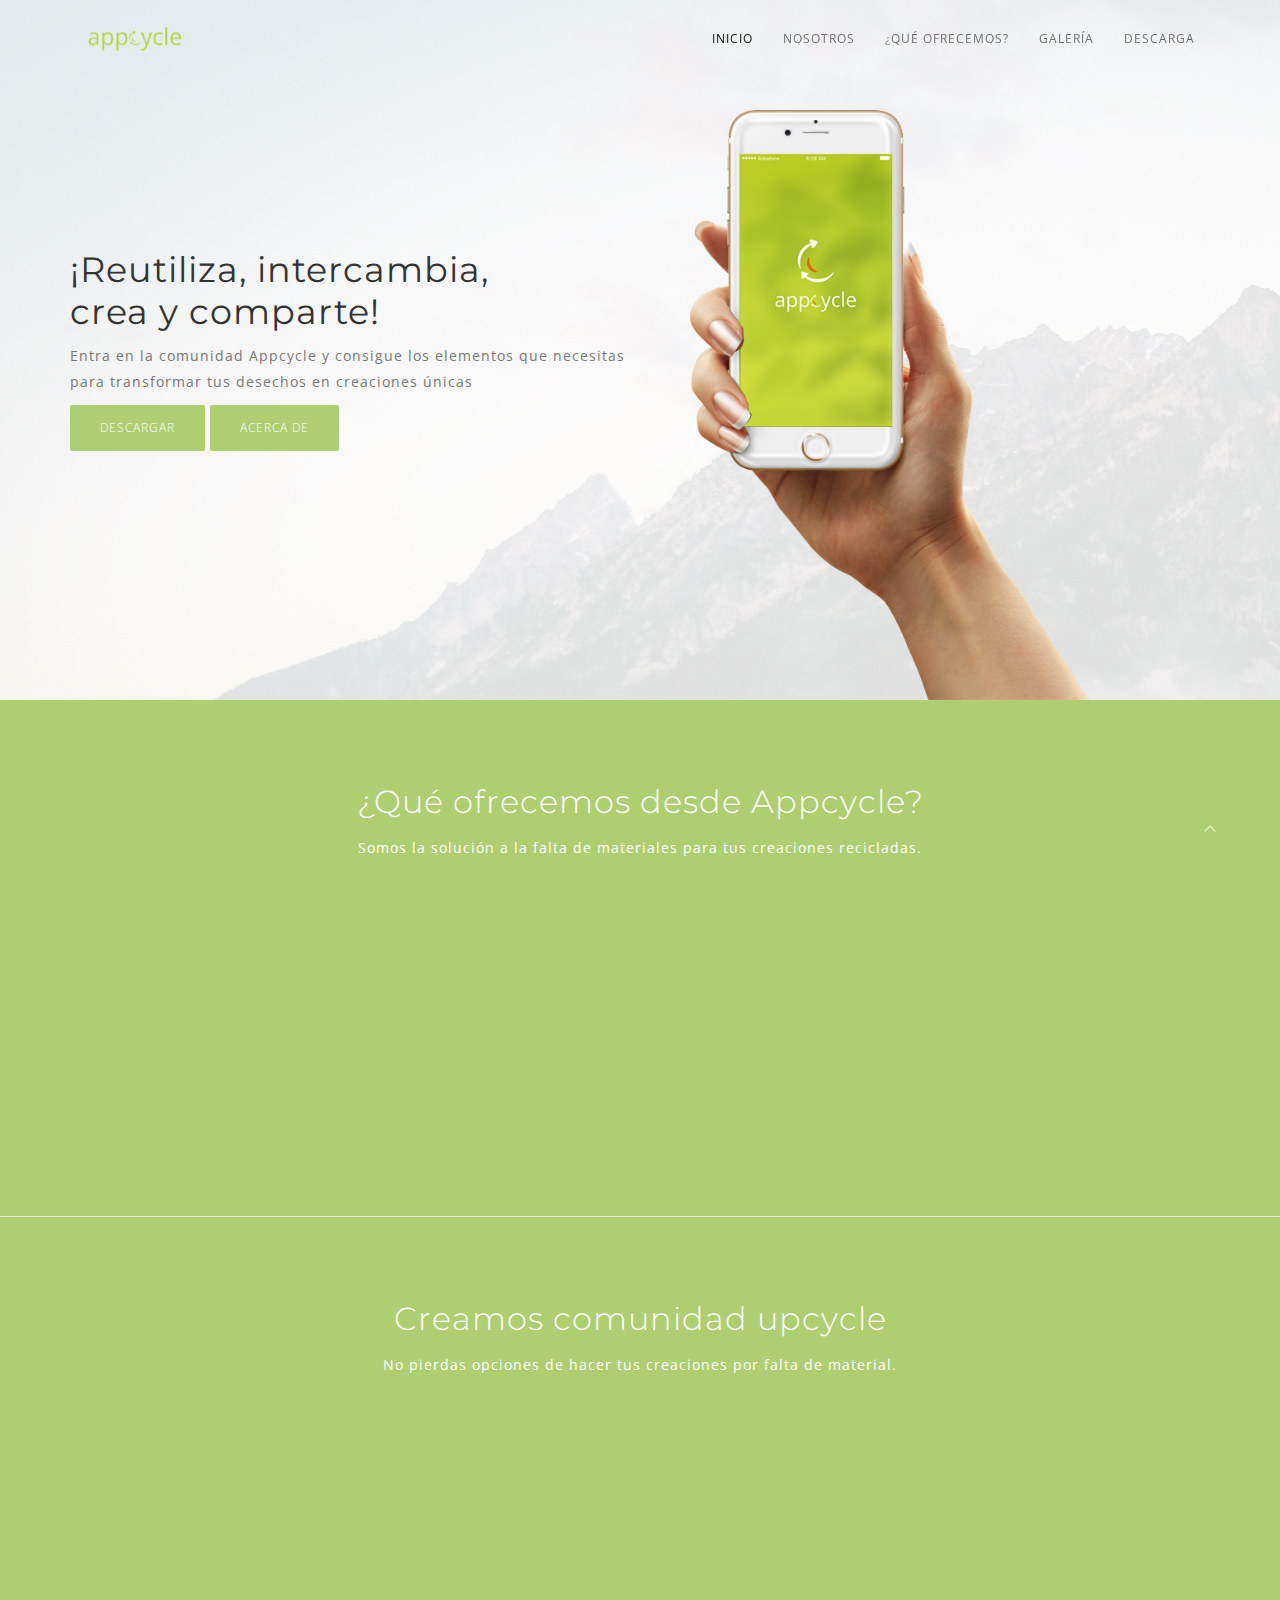
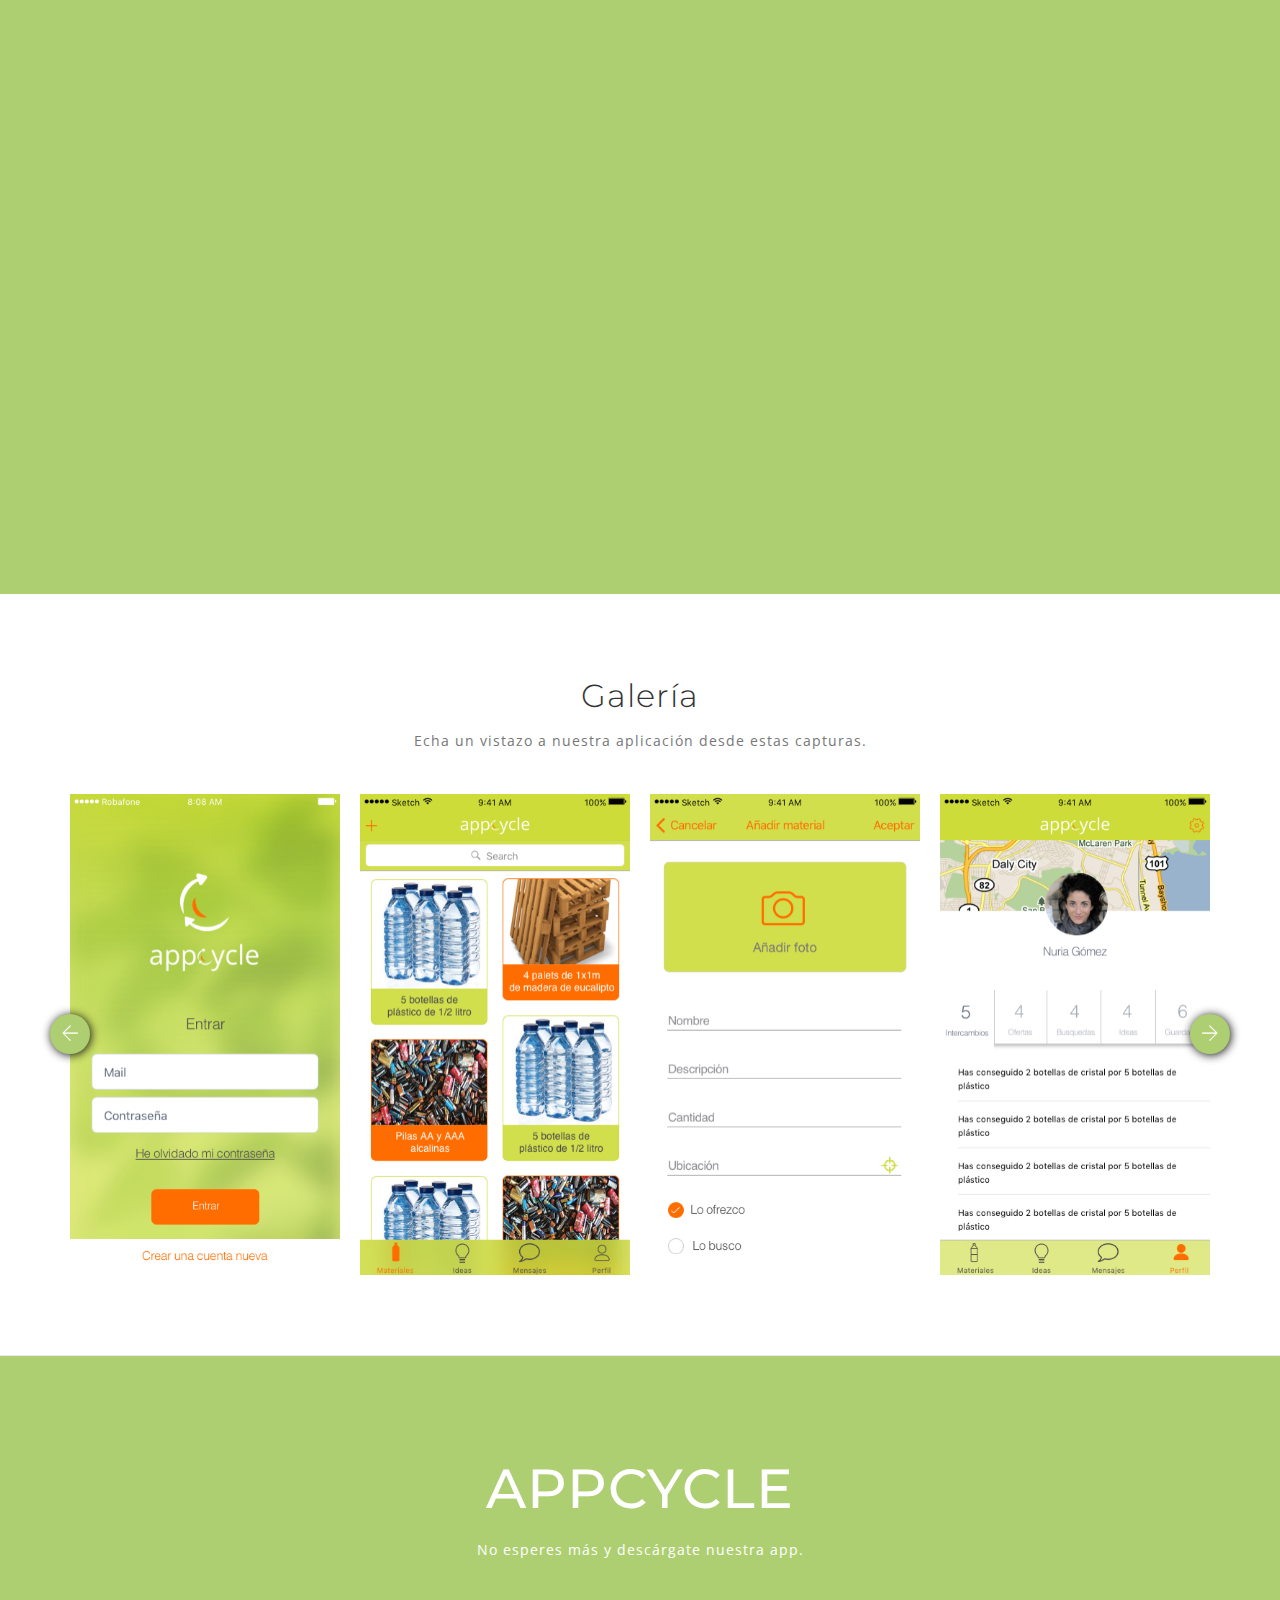
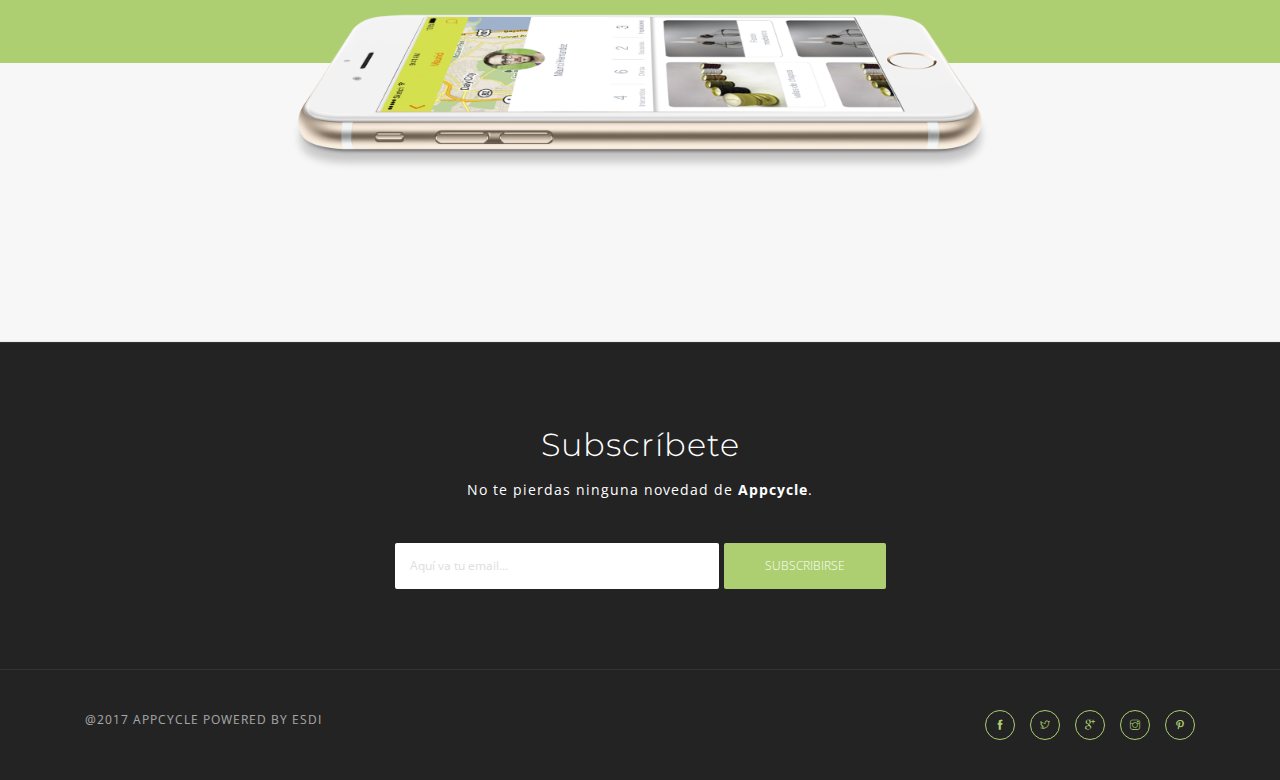
<file: template-2-2-2/index.html>
<!doctype html>
<!--[if lt IE 7]>      <html class="no-js lt-ie9 lt-ie8 lt-ie7" lang=""> <![endif]-->
<!--[if IE 7]>         <html class="no-js lt-ie9 lt-ie8" lang=""> <![endif]-->
<!--[if IE 8]>         <html class="no-js lt-ie9" lang=""> <![endif]-->
<!--[if gt IE 8]><!--> <html class="no-js" lang="en"> <!--<![endif]-->
    <head>
        <meta charset="utf-8">
        <meta http-equiv="X-UA-Compatible" content="IE=edge">
        <meta name="viewport" content="width=device-width, initial-scale=1">
        <meta name="description" content="FlatApp is a responsive app landing page template which included 6+ different app landing pages">
        <title>Appcycle | Upcycling made app</title>
        
        <!-- Favicon -->
        <link rel="shortcut icon" type="image/x-icon" href="img/favicon.png">
        <!-- font -->
		<link href="https://fonts.googleapis.com/css?family=Montserrat" rel="stylesheet">

        <!-- themify Icon CSS -->
        <link rel="stylesheet" href="css/themify-icons.css">
        <!-- Animate CSS -->
        <link rel="stylesheet" href="css/animate.min.css">
        <!-- Elegant Icons CSS -->
        <link rel="stylesheet" href="css/elegant-line-icons.css">
        <!-- Bootsrtap CSS -->
        <link rel="stylesheet" href="css/bootstrap.min.css">
        <!-- Owl Carousel CSS -->
        <link rel="stylesheet" href="css/owl.carousel.min.css">
        <!-- Swipebox CSS -->
        <link rel="stylesheet" href="css/swipebox.min.css">
        
        <!-- Theme CSS -->
        <link rel="stylesheet" href="css/base.css">
        <link rel="stylesheet" href="css/main.css">
        <!-- <link rel="stylesheet" href="css/color.css">-->
        <link rel="stylesheet" href="css/responsive.css">


        <script src="js/vendor/modernizr-2.8.3.min.js"></script>
    </head>
    <body data-spy="scroll" data-target="#navbar" data-offset="60">
        <!--[if lt IE 8]>
            <p class="browserupgrade">You are using an <strong>outdated</strong> browser. Please <a href="http://browsehappy.com/">upgrade your browser</a> to improve your experience.</p>
        <![endif]-->
        
        <div id='preloader' >
            <div class='loader' >
                <img src="img/loader.svg" width="150" alt="">
            </div>
        </div><!-- Preloader -->
        
		<header id="header" class="header transparent-header ptb-10">
            <div class="container">
                <div class="col-md-3 col-sm-4 col-xs-4">
                    <div class="navbar-header">
                        <a href="index.html#" class="brand logo-light"><img src="img/logo.png" class="img-w-100" alt="Foxstar"></a>
                    </div>
                </div>
                <div class="col-md-9 col-sm-8 col-xs-8 pos-inherit">
                    <button type="button" class="nav-btn navbar-toggle collapsed" data-toggle="collapse" data-target="#navbar" aria-expanded="false" aria-controls="navbar"><i class="ti-menu"></i></button><!-- responsive icon -->

                    <div id="navbar" class="collapse navbar-collapse ">
                        <ul class="nav navbar-nav nav-menu navbar-right ptb-15">
                            <li class="active"><a data-scroll href="index.html#home">Inicio <span class="sr-only">(current)</span></a></li>
                            <li><a data-scroll href="index.html#describe">Nosotros</a></li>
                            <li><a data-scroll href="index.html#features">¿Qué ofrecemos?</a></li>
                            <li><a data-scroll href="index.html#screenshots">Galería</a></li>
                            <!-- <li><a data-scroll href="index.html#pricing">Pricing</a></li>
                            <li><a data-scroll href="index.html#testimonial">Reviews</a></li> -->
                            <li><a data-scroll href="index.html#download">Descarga</a></li>
                        </ul>
                    </div><!--/.navbar-collapse -->
                </div>
            </div>
		</header> <!-- Header -->
		
		<section id="home" class="hero-section pos-relative height-700" style="background-image: url(img/hero-bg.jpg)">
            <div class="app-mockup-2 hidden-sm hidden-xs" style="pointer-events:none;"></div><!-- /.phone-moc -->
            <div class="display-table">
                <div class="table-cell">
                    <div style="z-index:100;" class="container">
                        <div class="hero-content ptb-115 sm-no-padding">
                            <h1 class="fz-35 mb-10">¡Reutiliza, intercambia, </br>crea y comparte!</h1>
                            <p class="mb-10">Entra en la comunidad Appcycle y consigue los elementos que necesitas </br>para transformar tus desechos en creaciones únicas</p>
                            <div class="btn-group-left">
                                <a href="#download" class="b-btn bdrs-5">Descargar</a>
                                <a href="#describe" class="b-btn bdrs-5">Acerca de</a>
                            </div>
                        </div>
                    </div>
                </div>
            </div>
        </section><!-- hero-section -->
        
        <section id="describe" class="promo-section bd-bottom bg-red padding">
            <div class="container">
                <div class="section-heading mb-40 text-center">
                    <h2 class="mb-10 text-white">¿Qué ofrecemos desde Appcycle?</h2>
                    <p class="no-margin text-white">Somos la solución a la falta de materiales para tus creaciones recicladas.</p>
                </div><!-- section-heading -->
                <div class="icon-boxes">
                    <div class="col-md-3 col-xs-6 sm-padding wow zoomIn" data-wow-delay="0ms" data-wow-duration="800ms">
                        <div class="icon-box text-center">
                           <div class="icon-wrap text-white img-w-80 bdrs-50 bd-grey lh-80 fz-28">
                               <i class="ti-search"></i>
                               <span>1</span>
                           </div>
                            <h4 class="fz-24 text-white mb-10 mt-10">Encuentra tus materiales</h4>
                            <p class="no-margin text-white">Si buscas algún material aquí puedes encontrarlo.</p>
                        </div>
                    </div>
                    <div class="col-md-3 col-xs-6 sm-padding wow zoomIn" data-wow-delay="200ms" data-wow-duration="800ms">
                        <div class="icon-box text-center">
                            <div class="icon-wrap text-white img-w-80 bdrs-50 bd-grey lh-80 fz-28">
                               <i class="ti-gift"></i>
                               <span>2</span>
                           </div>
                            <h4 class="fz-24 text-white mb-10 mt-10">Ofrece lo que te sobra</h4>
                            <p class="no-margin text-white">¿Te sobran cosas en casa? Alguien lo utilizará.</p>
                        </div>
                    </div>
                    <div class="col-md-3 col-xs-6 sm-padding wow zoomIn" data-wow-delay="400ms" data-wow-duration="800ms">
                        <div class="icon-box text-center">
                           <div class="icon-wrap text-white text-white img-w-80 bdrs-50 bd-grey lh-80 fz-28">
                               <i class="ti-light-bulb"></i>
                               <span>3</span>
                           </div>
                            <h4 class="fz-24 text-white mb-10 mt-10">Inspírate y crea nuevos objetos</h4>
                            <p class="no-margin text-white">Coge ideas de nuestras fuentes de inspiración y usuarios.</p>
                        </div>
                    </div>
                    <div class="col-md-3 col-xs-6 sm-padding wow zoomIn" data-wow-delay="500ms" data-wow-duration="800ms">
                        <div class="icon-box text-center">
                           <div class="icon-wrap text-white text-white img-w-80 bdrs-50 bd-grey lh-80 fz-28">
                               <i class="ti-face-smile"></i>
                               <span>3</span>
                           </div>
                            <h4 class="fz-24 text-white mb-10 mt-10">Comparte tus creaciones</h4>
                            <p class="no-margin text-white">Muestra a tus amigos y comunidad, qué pueden hacer reutilizando.</p>
                        </div>
                    </div>
                </div>
            </div>
        </section><!-- Promo Section -->
		
        <!-- <section class="doc-section padding bg-grey">
            <div class="container">
                <div class="col-md-5 col-xs-6 col-md-offset-1 xs-hidden">
                    <div class="doc-mockup">
                        <img src="img/phone-1.png" class="doc-mockup-1" alt="about-moc">
                        <img src="img/phone-2.png" class="doc-mockup-2 wow fadeInLeft" data-wow-delay="500ms" data-wow-duration="800ms" alt="about-moc">
                    </div>
                </div>
                <div class="col-md-5 col-xs-6 xs-padding">
                    <div class="doc-content ptb-90">
                        <h2>Awesome Documenttion</h2>
                        <p class="mb-30">Lorem ipsum dolor sit amet, consectetur adipisicing.</p>
                        <p>Lorem ipsum dolor sit amet, consectetur adipisicing elit. Alias voluptatibus aliquid facere dicta doloremque aut repudiandae ut deserunt quas eligendi.</p>
                        <a href="index.html#" class="b-btn mt-30">Documentation</a>
                    </div>
                </div>
            </div>
        </section> about-section -->
        
        <section id="features" class="feature-section padding bg-red">
            <div class="container">
               <div class="section-heading mb-30 text-center">
                   <h2 class="text-white">Creamos comunidad upcycle</h2>
                   <p class="text-white">No pierdas opciones de hacer tus creaciones por falta de material.</p>
               </div>
               <div class="feature-wrap">
                    <div class="col-md-4 col-xs-6 xs-padding">
                        <ul class="feature-list ptb-100 xs-no-padding">
                            <li class="list-item text-right xs-text-left mb-40 wow fadeInRight" data-wow-delay="0ms" data-wow-duration="800ms">
                                <i class="icon-mobile text-white"></i>
                                <h4 class="fz-24 text-white mb-10">Multiplataforma</h4>
                                <p class="no-margin text-white">Nuestra aplicación está disponible para Android e IOS.</p>
                            </li>
                            <li class="list-item text-right xs-text-left mb-40 wow fadeInRight" data-wow-delay="200ms" data-wow-duration="800ms">
                                <i class="ti-light-bulb text-right text-white mb-10"></i>
                                <h4 class="fz-24 mb-10 text-white mb-10">Inspírate</h4>
                                <p class="no-margin text-white">Nuestra comunidad hace creaciones y las comparte con todos.</p>
                            </li>
                            <li class="list-item text-right xs-text-left wow fadeInRight" data-wow-delay="400ms" data-wow-duration="800ms">
                                <i class="icon-global text-white"></i>
                                <h4 class="fz-24 text-white mb-10">Global</h4>
                                <p class="no-margin text-white">Somos más de 10000 Appcyclers en el mundo, únete tú también.</p>
                            </li>
                        </ul>
                    </div>
                    <div class="col-md-4 hidden-sm hidden-xs wow fadeInUp" data-wow-delay="0ms" data-wow-duration="800ms">
                        <img src="img/phone-2.png" alt="Service" class="feature-moc">
                    </div>
                    <div class="col-md-4 col-xs-6 xs-padding">
                        <ul class="feature-list ptb-100 xs-no-padding">
                            <li class="list-item mb-40 wow fadeInLeft" data-wow-delay="0ms" data-wow-duration="800ms">
                                <i class="icon-hotairballoon text-white"></i>
                                <h4 class="fz-24 text-white mb-10">Interfaz fácil y simple</h4>
                                <p class="no-margin text-white">Te lo ponemos fácil para que tus intercambios sean coser y cantar.</p>
                            </li>
                            <li class="list-item mb-40 wow fadeInLeft" data-wow-delay="200ms" data-wow-duration="800ms">
                                <i class="icon-happy text-white"></i>
                                <h4 class="fz-24 mb-10 text-white mb-10">Atención al cliente</h4>
                                <p class="no-margin text-white">Disponemos de agentes que resolverán tus dudas sobre Appcycle.</p>
                            </li>
                            <li class="list-item wow fadeInLeft" data-wow-delay="400ms" data-wow-duration="800ms">
                                <i class="icon-chat text-white"></i>
                                <h4 class="fz-24 text-white mb-10">Chat instantáneo</h4>
                                <p class="no-margin text-white">El chat permitirá que no tengas que usar otras apps, ¡todo en una!</p>
                            </li>
                        </ul>
                    </div>
                </div>
            </div>
        </section><!-- feature-section -->
        
        <section id="screenshots" class="screen-shot-section padding bd-bottom">
            <div class="container">
                <div class="section-heading mb-40 text-center">
                    <h2>Galería</h2>
                    <p>Echa un vistazo a nuestra aplicación desde estas capturas.</p>
                </div>
                <div class="screen-shot-carousel owl-carousel owl-nav-2">
                    <div class="screen-shots">
                        <img src="img/1.png" alt="screen-shots">
                    </div>
                    <div class="screen-shots">
                        <img src="img/2.png" alt="screen-shots">
                    </div>
                    <div class="screen-shots">
                        <img src="img/3.png" alt="screen-shots">
                    </div>
                    <div class="screen-shots">
                        <img src="img/4.png" alt="screen-shots">
                    </div>
                    <div class="screen-shots">
                        <img src="img/5.png" alt="screen-shots">
                    </div>
                    <div class="screen-shots">
                        <img src="img/6.png" alt="screen-shots">
                    </div>
                    <!-- <div class="screen-shots">
                        <img src="img/screen-6.png" alt="screen-shots">
                    </div>
                    <div class="screen-shots">
                        <img src="img/screen-7.png" alt="screen-shots">
                    </div>
                    <div class="screen-shots">
                        <img src="img/screen-8.png" alt="screen-shots">
                    </div>
                    <div class="screen-shots">
                        <img src="img/screen-9.png" alt="screen-shots">
                    </div>
                    <div class="screen-shots">
                        <img src="img/screen-10.png" alt="screen-shots">
                    </div>
                    <div class="screen-shots">
                        <img src="img/screen-11.png" alt="screen-shots">
                    </div>
                    <div class="screen-shots">
                        <img src="img/screen-12.png" alt="screen-shots">
                    </div>
                    <div class="screen-shots">
                        <img src="img/screen-13.png" alt="screen-shots">
                    </div> -->
                </div>
            </div>
        </section><!-- Screenshot section -->
        
        <!-- <section id="pricing" class="pricing-section padding bg-grey bd-bottom">
            <div class="container">
                <div class="section-heading text-center mb-40">
                    <h2 class="">Choose the plan</h2>
                    <p class="no-margin">Lorem Ipsum is simply dummy text of the printing and typesetting industry.</p>
                </div>
                <div class="paricing-wrap">
                    <div class="col-md-4 col-xs-6 sm-padding wow fadeInRight" data-wow-delay="0ms" data-wow-duration="800ms">
                        <div class="pricing-box bg-white padding-35 ptb-30 bd">
                           <div class="pricing-head pb-10 text-center">
                                <i class="text-red icon-happy"></i>
                                <h4 class=" fz-20 mt-15">Personal Package</h4>
                                <h3 class="fz-45">$49 <span class="fz-16">only</span></h3>
                            </div>
                            <div class="pricing-content ptb-25">
                               <ul class="pricing-list">
                                   <li>Stunning design</li>
                                   <li>Drag and drop page builder</li>
                                   <li>+80 Unique section elements</li>
                                   <li>No code knowledge required</li>
                                   <li>Only in $18</li>
                               </ul>
                            </div>
                            <div class="pricing-footer text-center">
                                <a href="index.html#" class="b-btn">Purchase</a>
                            </div>
                        </div>
                    </div>
                    <div class="col-md-4 col-xs-6 sm-padding wow fadeInUp" data-wow-delay="0ms" data-wow-duration="800ms">
                        <div class="pricing-box mid bg-white padding-35 ptb-30 bd">
                           <div class="pricing-head pb-10 text-center">
                                <i class="text-white icon-hotairballoon"></i>
                                <h4 class="text-white fz-20 mt-15">Premium Package</h4>
                                <h3 class="text-white fz-45">$99 <span class="fz-16">only</span></h3>
                            </div>
                            <div class="pricing-content ptb-25">
                               <ul class="pricing-list text-white">
                                   <li>Stunning design</li>
                                   <li>Drag and drop page builder</li>
                                   <li>+80 Unique section elements</li>
                                   <li>No code knowledge required</li>
                                   <li>Only in $18</li>
                               </ul>
                            </div>
                            <div class="pricing-footer text-center">
                                <a href="index.html#" class="btn-white">Purchase</a>
                            </div>
                        </div>
                    </div>
                    <div class="col-md-4 col-xs-6 sm-padding wow fadeInLeft" data-wow-delay="0ms" data-wow-duration="800ms">
                        <div class="pricing-box bg-white padding-35 ptb-30 bd">
                           <div class="pricing-head text-center pb-10">
                                <i class="text-red icon-genius"></i>
                                <h4 class=" fz-20 mt-15">Uiltimate Package</h4>
                                <h3 class="fz-45">$149 <span class="fz-16">only</span></h3>
                            </div>
                            <div class="pricing-content ptb-25">
                               <ul class="pricing-list">
                                  <li>Stunning design</li>
                                   <li>Drag and drop page builder</li>
                                   <li>+80 Unique section elements</li>
                                   <li>No code knowledge required</li>
                                   <li>Only in $18</li>
                               </ul>
                            </div>
                            <div class="pricing-footer text-center">
                                <a href="index.html#" class="b-btn">Purchase</a>
                            </div>
                        </div>
                    </div>
                </div> 
            </div>
        </section> --><!-- pricing Section -->
        
        <!-- <section id="testimonial" class="testimonial-section padding">
            <div class="container">
                <div class="review-wrap">
                    <div class="col-sm-4 col-xs-6 xs-padding wow fadeInRight" data-wow-delay="0ms" data-wow-duration="800ms">
                        <div class="review-box text-center">
                            <img src="img/testimonial-1.jpg" class="img-w-80 mb-20 bdrs-50" alt="Review-image">
                            <p class="mb-20">Lorem ipsum dolor sit amet consectetur adipisicing elit. In sequi ducimus similique, fuga corrupti Local Business.</p>
                            <h5 class="fw-7">Michel Brown - Facebook</h5>
                        </div>
                    </div>
                    <div class="col-sm-4 col-xs-6 xs-padding wow fadeInUp" data-wow-delay="0ms" data-wow-duration="800ms">
                        <div class="review-box text-center">
                            <img src="img/testimonial-2.jpg" class="img-w-80 mb-20 bdrs-50" alt="Review-image">
                            <p class="mb-20">Lorem ipsum dolor sit amet consectetur adipisicing elit. In sequi ducimus similique, fuga corrupti Local Business.</p>
                            <h5 class="fw-7">Angelina Rose - Google</h5>
                        </div>
                    </div>
                    <div class="col-sm-4 col-xs-6 xs-padding wow fadeInLeft" data-wow-delay="0ms" data-wow-duration="800ms">
                        <div class="review-box text-center">
                            <img src="img/testimonial-3.jpg" class="img-w-80 mb-20 bdrs-50" alt="Review-image">
                            <p class="mb-20">Lorem ipsum dolor sit amet consectetur adipisicing elit. In sequi ducimus similique, fuga corrupti Local Business.</p>
                            <h5 class="fw-7">Stephen Robert - Twitter</h5>
                        </div>
                    </div>
                </div>
            </div>
        </section> --><!-- testimonial-section-->
        
        <section class="counter-section padding bg-red">
            <div class="container">
                <div class="counter-content text-center ptb-20">
                    <h3 class="fz-55 text-white mb-15">APPCYCLE</h3>
                    <!-- <h4 class="text-white fz-28 mb-20">Total Download  |  <span class="fz-18">Since day one-novembar17,2016</span></h4> -->
                    <p class="text-white xs-br-none">No esperes más y descárgate nuestra app.</p>
                </div>
            </div>
        </section><!-- counter-section -->
        
        <div id="download" class="download-section pos-relative bg-grey bd-bottom ptb-65">
            <div class="container">
                <div class="download-mock-up"></div>
                <div class="download-content text-center mt-40 ptb-90">
                    <a href="index.html#" class="dl-btn wow zoomIn" data-wow-delay="0ms" data-wow-duration="800ms">Descargar desde Appstore</a>
                    <a href="index.html#" class="dl-btn wow zoomIn" data-wow-delay="200ms" data-wow-duration="800ms">Descargar desde Playstore</a>
                </div>
            </div>
        </div><!-- download-section -->
        
        <!-- <section class="blog-section padding">
            <div class="container">
                <div class="section-heading text-center mb-40">
                    <h2 class="">Latest Blog News</h2>
                    <p>Lorem Ipsum is simply dummy text of the printing and typesetting industry.</p>
                </div>
                <div class="blog-wrapper">
                    <div class="col-sm-4 col-xs-6 xs-padding">
                        <div class="article-box">
                            <div class="article-image">
                                <img src="img/blog-1.jpg" class="img-w1" alt="Blog-image">
                            </div>
                            <div class="entry-content mt-10">
                                <div class="entry-content-top ptb-20">
                                    <h4 class="tt-u">Interview Designer: Justin Messel</h4>
                                    <p class="mr-25 display-inline-block">February 6, 2016</p>
                                    <p class="comment display-inline-block">5 Comments</p>
                                </div>
                                <div class="entry-content-bottom">
                                    <p class="fz-13">Lorem Ipsum is simply dummy text of the printing and typesetting industry.</p>
                                    <a href="index.html" class="read-more fz-12 tt-u">Read More</a>
                                </div>
                            </div>
                        </div>
                    </div>
                    <div class="col-sm-4 col-xs-6 xs-padding">
                        <div class="article-box">
                            <div class="article-image">
                                <img src="img/blog-2.jpg" class="img-w1" alt="Blog-image">
                            </div>
                            <div class="entry-content mt-10">
                                <div class="entry-content-top ptb-20">
                                    <h4 class="tt-u">Make Your Life Colorfull</h4>
                                    <p class="mr-25 display-inline-block">February 6, 2016</p>
                                    <p class="comment display-inline-block">5 Comments</p>
                                </div>
                                <div class="entry-content-bottom">
                                    <p class="fz-13">Lorem Ipsum is simply dummy text of the printing and typesetting industry.</p>
                                    <a href="index.html" class="read-more fz-12 tt-u">Read More</a>
                                </div>
                            </div>
                        </div>
                    </div>
                    <div class="col-sm-4 col-xs-6 xs-padding">
                        <div class="article-box">
                            <div class="article-image">
                                <img src="img/blog-3.jpg" class="img-w1" alt="Blog-image">
                            </div>
                            <div class="entry-content mt-10">
                                <div class="entry-content-top ptb-20">
                                    <h4 class="tt-u">What You Want From An App</h4>
                                    <p class="mr-25 display-inline-block">February 6, 2016</p>
                                    <p class="comment display-inline-block">5 Comments</p>
                                </div>
                                <div class="entry-content-bottom">
                                    <p class="fz-13">Lorem Ipsum is simply dummy text of the printing and typesetting industry.</p>
                                    <a href="index.html" class="read-more fz-12 tt-u">Read More</a>
                                </div>
                            </div>
                        </div>
                    </div>
                </div>
            </div>
        </section> --><!-- blog-section -->
        
        <section id="subscribe" class="widget-section bd-top-dark padding bg-dark">
            <div class="container">
                <div class="section-heading text-center mb-40">
                    <h2 class="text-white">Subscríbete</h2>
                    <p class="text-white">No te pierdas ninguna novedad de <strong style="font-weight:bold;">Appcycle</strong>.</p>
                </div>
                <div class="col-md-6 col-md-offset-3 xs-padding">
                    <div class="widget-box text-center">
                        <div class="subscribe-box">
                            <form action="index.html#" class="subscribe-form">
                                <input type="text" data-email="required" name="email" id="email" class="email-field bdrs-2" placeholder="Aquí va tu email...">
                                <button type="submit" class="b-btn subs-btn">Subscribirse</button>
                            </form>
                        </div><!-- subscribe box -->
                    </div>
                </div><!-- widget -->
            </div>    
        </section><!-- /.widget-section -->
        
		<footer class="footer-section bg-dark bd-top-dark ptb-40 tt-u">
			<div class="container">
				<div class="col-sm-6 xs-padding xs-text-center">
				    <p class="text-light fz-12">@2017 Appcycle Powered by ESDI</p>
				</div>
				<div class="col-sm-6 xs-text-center xs-padding text-right">
					<ul class="footer-social">
						<li><a href="index.html#"><i class="ti-facebook"></i></a></li>
						<li><a href="index.html#"><i class="ti-twitter"></i></a></li>
						<li><a href="index.html#"><i class="ti-google"></i></a></li>
						<li><a href="index.html#"><i class="ti-instagram"></i></a></li>
						<li><a href="index.html#"><i class="ti-pinterest"></i></a></li>
					</ul>
				</div>
			</div>
		</footer><!-- /.footer-section -->

        <a data-scroll href="index.html#header" id="scroll-top" class="scroll-to-top"><i class="ti-angle-up"></i></a>

        <!-- All Scripts -->
        <script src="js/vendor/jquery-1.12.4.min.js"></script>
        <script src="js/vendor/waypoints.min.js"></script>
        <script src="js/vendor/wow.min.js"></script>
        <script src="js/vendor/bootstrap.min.js"></script>
        <script src="js/vendor/owl.carousel.min.js"></script>
        <script src="js/vendor/smooth-scroll.min.js"></script>
        <script src="js/vendor/jquery.counterup.min.js"></script>
        <script src="js/vendor/jquery.swipebox.min.js"></script>
        <script src="js/main.js"></script>
    </body>
</html>
</file>
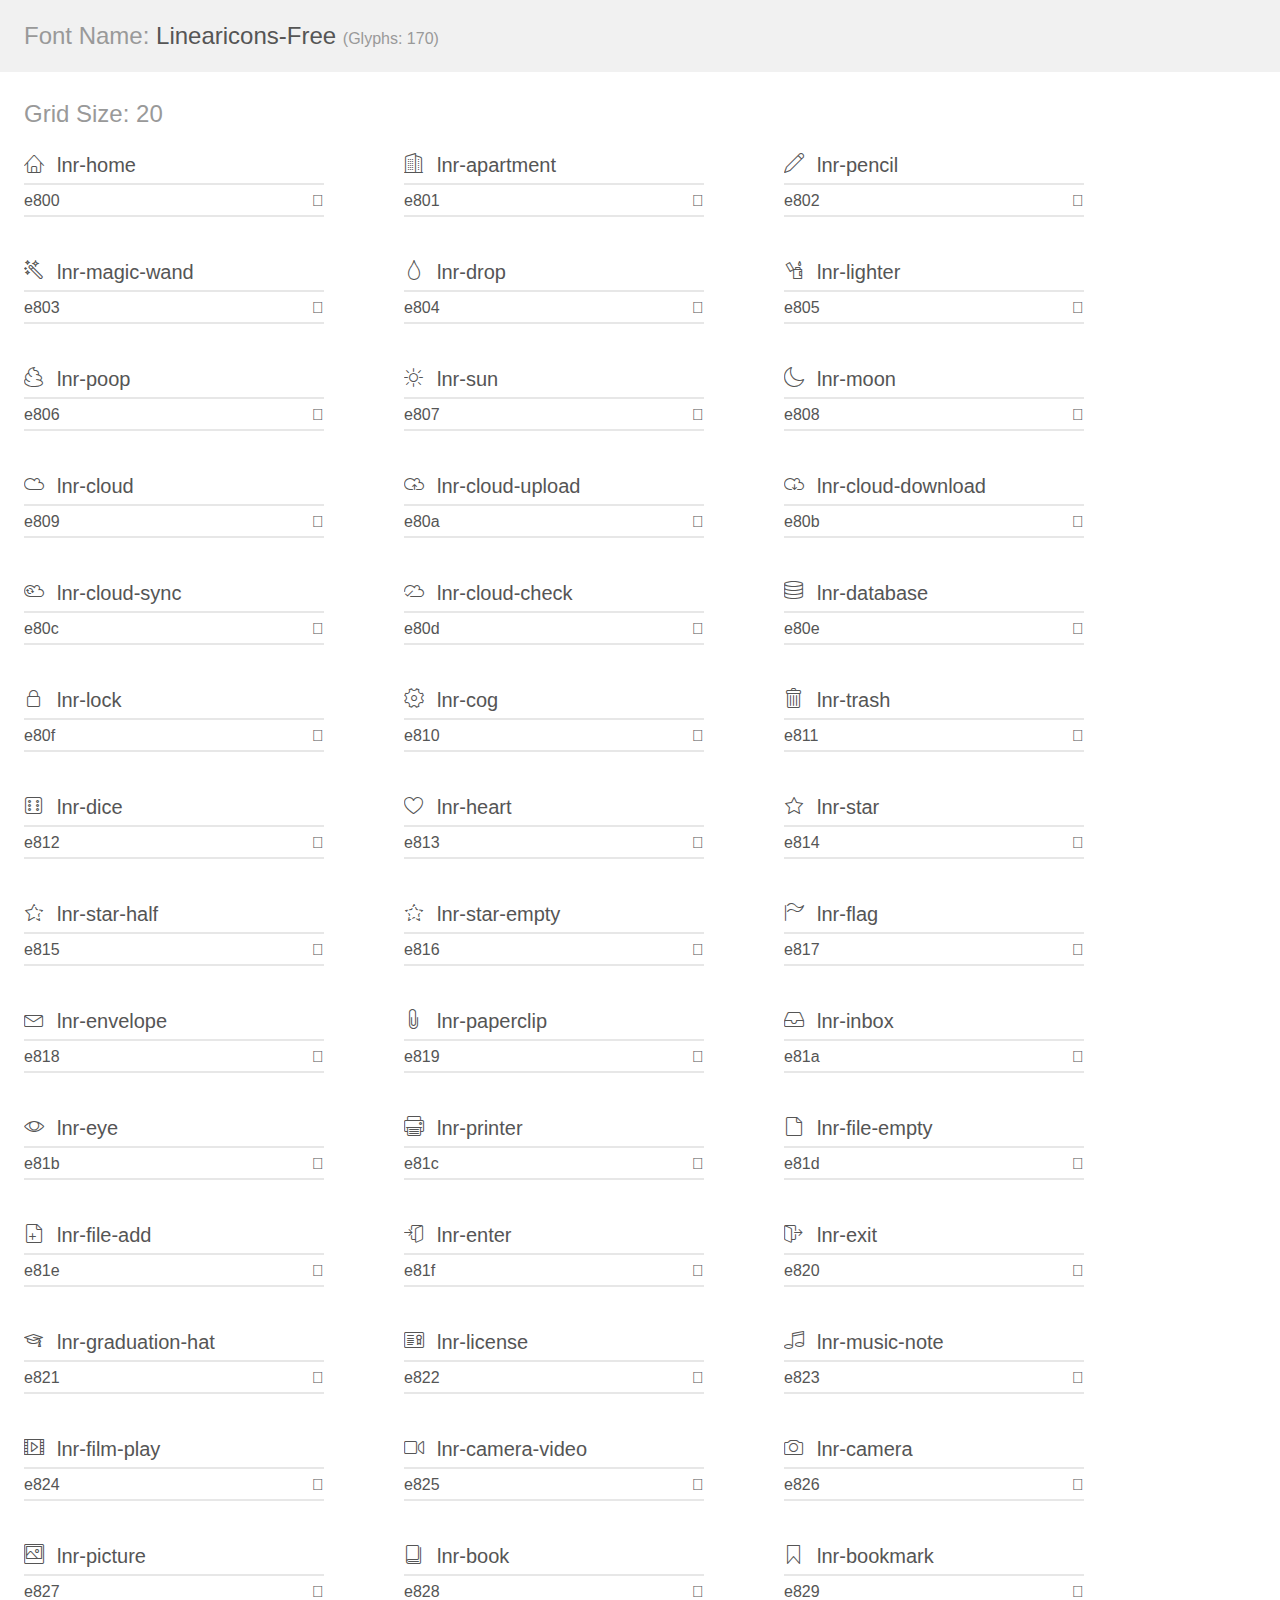
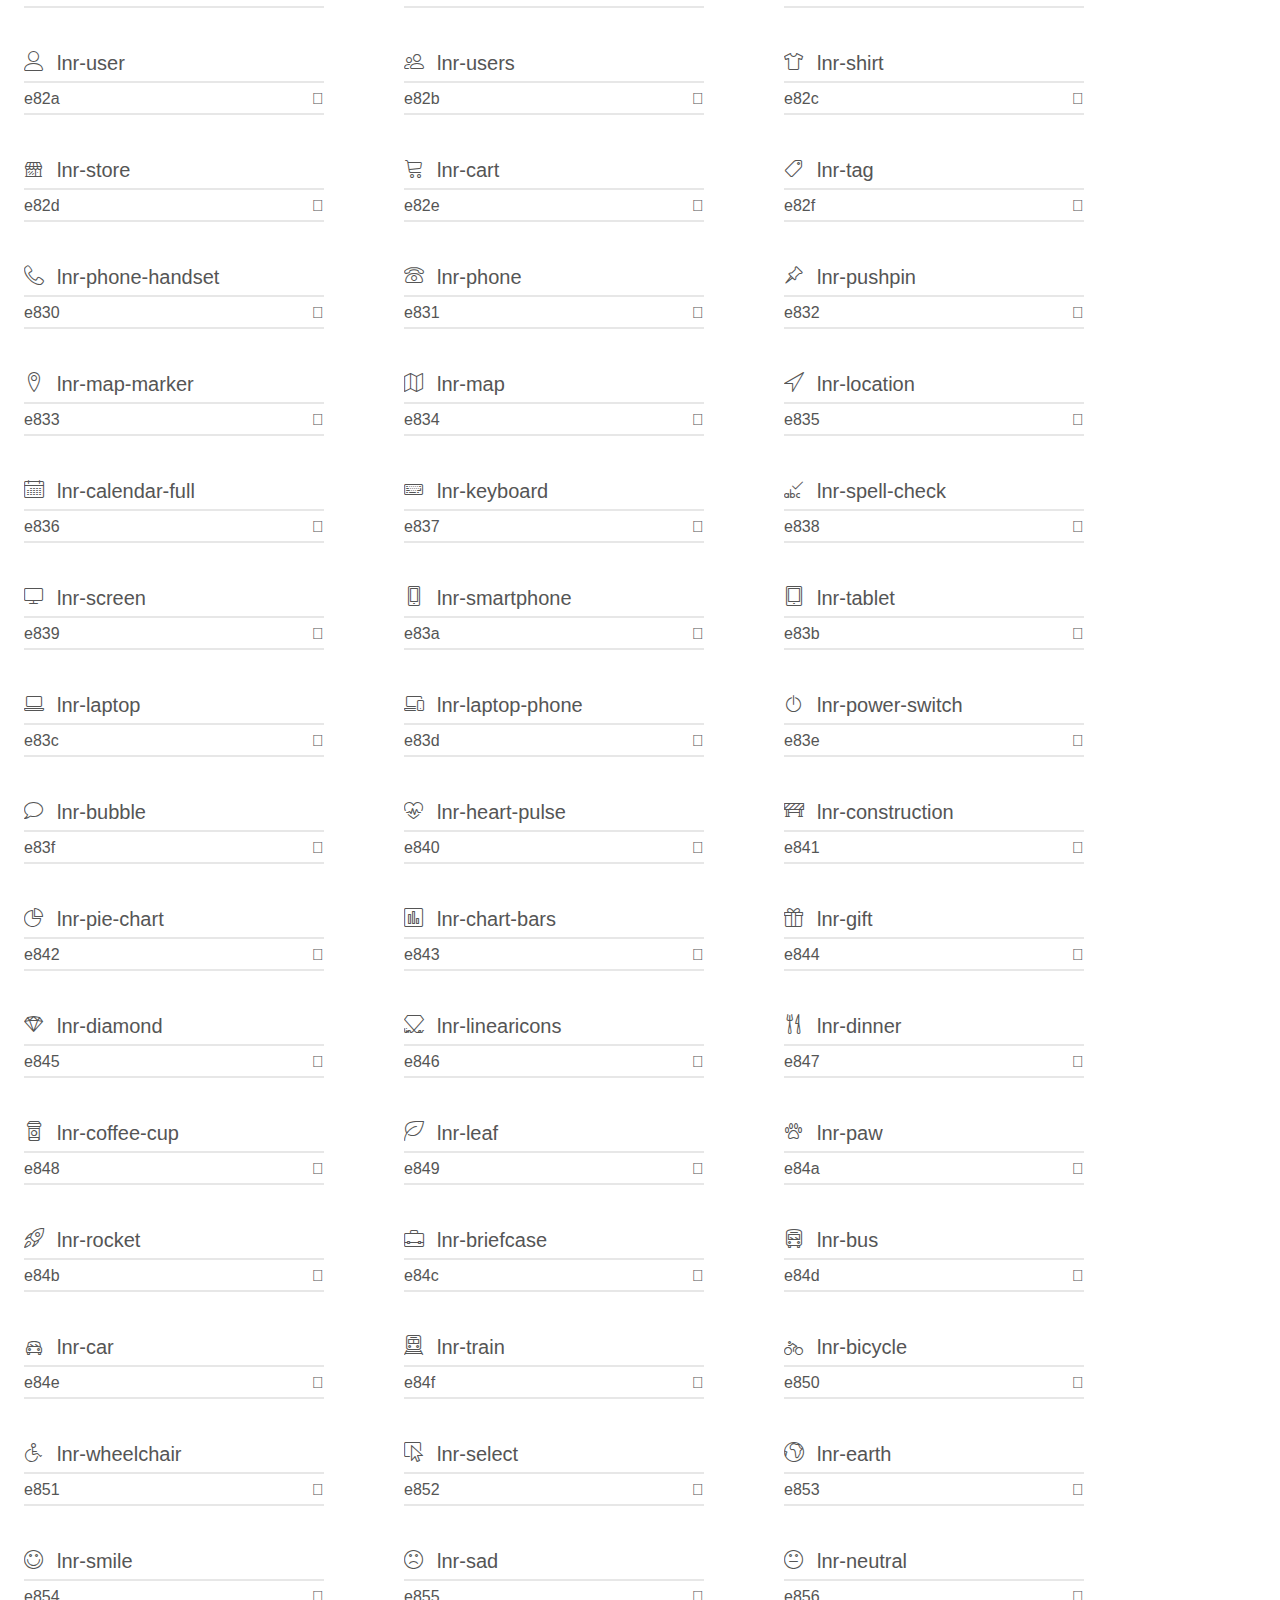
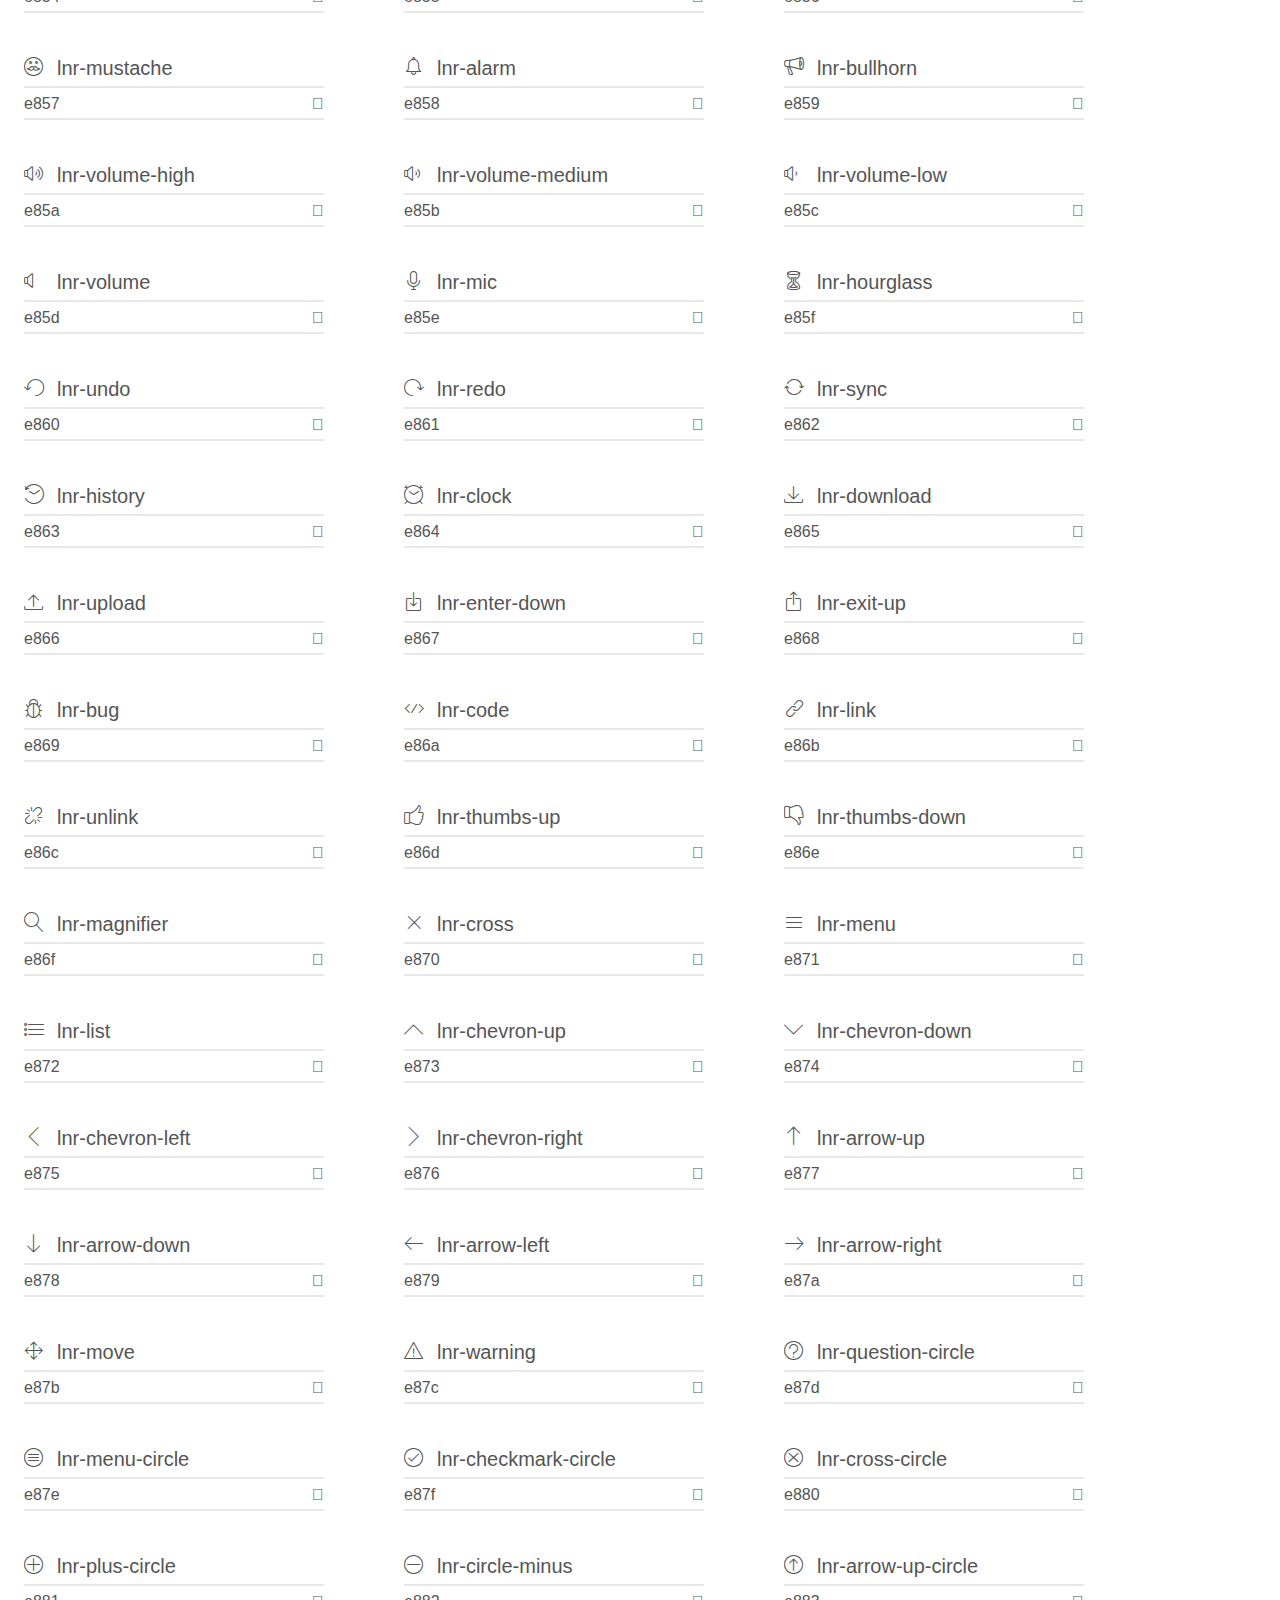
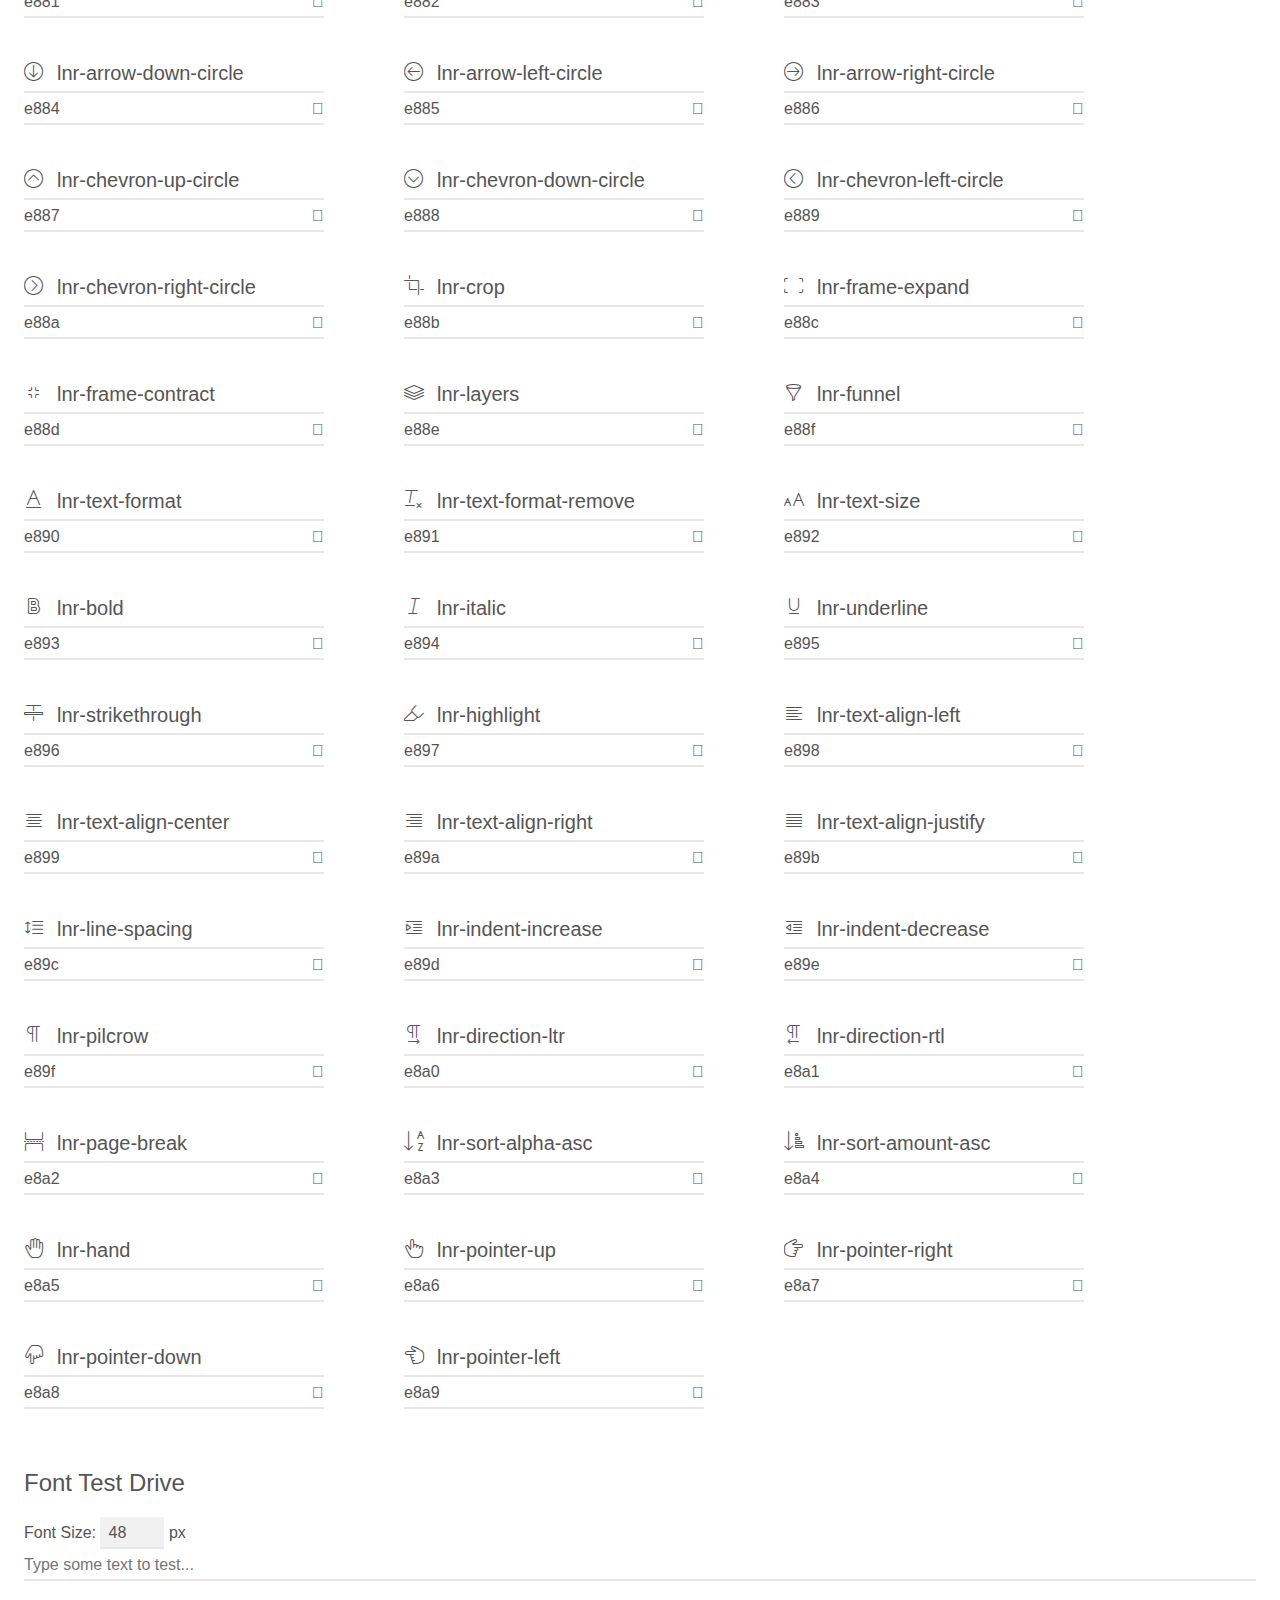
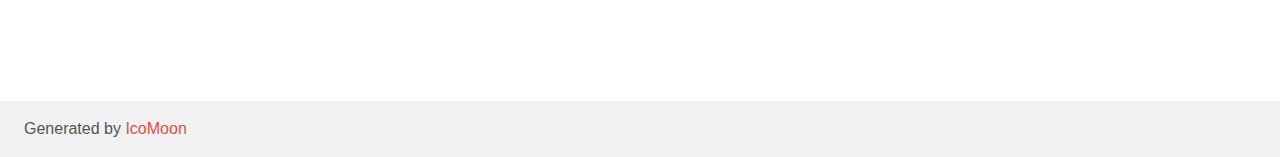
<file: template-2-2-2/Web Font/demo.html>
<!doctype html>
<html>
<head>
	<meta charset="utf-8">
	<title>IcoMoon Demo</title>
	<meta name="description" content="An Icon Font Generated By IcoMoon.io">
	<meta name="viewport" content="width=device-width">
	<link rel="stylesheet" href="demo-files/demo.css">
	<link rel="stylesheet" href="style.css"></head>
<body>
	<div class="bgc1 clearfix">
		<h1 class="mhmm mvm"><span class="fgc1">Font Name:</span> Linearicons-Free <small class="fgc1">(Glyphs:&nbsp;170)</small></h1>
	</div>
	<div class="clearfix mhl ptl">
		<h1 class="mvm mtn fgc1">Grid Size: 20</h1>
		<div class="glyph fs1">
			<div class="clearfix bshadow0 pbs">
				<span class="lnr lnr-home">
				
				</span>
				<span class="mls"> lnr-home</span>
			</div>
			<fieldset class="fs0 size1of1 clearfix hidden-false">
				<input type="text" readonly value="e800" class="unit size1of2" />
				<input type="text" maxlength="1" readonly value="&#xe800;" class="unitRight size1of2 talign-right" />
			</fieldset>
			<div class="fs0 bshadow0 clearfix hidden-true">
				<span class="unit pvs fgc1">liga: </span>
				<input type="text" readonly value="home, building" class="liga unitRight" />
			</div>
		</div>
		<div class="glyph fs1">
			<div class="clearfix bshadow0 pbs">
				<span class="lnr lnr-apartment">
				
				</span>
				<span class="mls"> lnr-apartment</span>
			</div>
			<fieldset class="fs0 size1of1 clearfix hidden-false">
				<input type="text" readonly value="e801" class="unit size1of2" />
				<input type="text" maxlength="1" readonly value="&#xe801;" class="unitRight size1of2 talign-right" />
			</fieldset>
			<div class="fs0 bshadow0 clearfix hidden-true">
				<span class="unit pvs fgc1">liga: </span>
				<input type="text" readonly value="apartment, building2" class="liga unitRight" />
			</div>
		</div>
		<div class="glyph fs1">
			<div class="clearfix bshadow0 pbs">
				<span class="lnr lnr-pencil">
				
				</span>
				<span class="mls"> lnr-pencil</span>
			</div>
			<fieldset class="fs0 size1of1 clearfix hidden-false">
				<input type="text" readonly value="e802" class="unit size1of2" />
				<input type="text" maxlength="1" readonly value="&#xe802;" class="unitRight size1of2 talign-right" />
			</fieldset>
			<div class="fs0 bshadow0 clearfix hidden-true">
				<span class="unit pvs fgc1">liga: </span>
				<input type="text" readonly value="pencil, write" class="liga unitRight" />
			</div>
		</div>
		<div class="glyph fs1">
			<div class="clearfix bshadow0 pbs">
				<span class="lnr lnr-magic-wand">
				
				</span>
				<span class="mls"> lnr-magic-wand</span>
			</div>
			<fieldset class="fs0 size1of1 clearfix hidden-false">
				<input type="text" readonly value="e803" class="unit size1of2" />
				<input type="text" maxlength="1" readonly value="&#xe803;" class="unitRight size1of2 talign-right" />
			</fieldset>
			<div class="fs0 bshadow0 clearfix hidden-true">
				<span class="unit pvs fgc1">liga: </span>
				<input type="text" readonly value="magic-wand, tool" class="liga unitRight" />
			</div>
		</div>
		<div class="glyph fs1">
			<div class="clearfix bshadow0 pbs">
				<span class="lnr lnr-drop">
				
				</span>
				<span class="mls"> lnr-drop</span>
			</div>
			<fieldset class="fs0 size1of1 clearfix hidden-false">
				<input type="text" readonly value="e804" class="unit size1of2" />
				<input type="text" maxlength="1" readonly value="&#xe804;" class="unitRight size1of2 talign-right" />
			</fieldset>
			<div class="fs0 bshadow0 clearfix hidden-true">
				<span class="unit pvs fgc1">liga: </span>
				<input type="text" readonly value="drop, droplet" class="liga unitRight" />
			</div>
		</div>
		<div class="glyph fs1">
			<div class="clearfix bshadow0 pbs">
				<span class="lnr lnr-lighter">
				
				</span>
				<span class="mls"> lnr-lighter</span>
			</div>
			<fieldset class="fs0 size1of1 clearfix hidden-false">
				<input type="text" readonly value="e805" class="unit size1of2" />
				<input type="text" maxlength="1" readonly value="&#xe805;" class="unitRight size1of2 talign-right" />
			</fieldset>
			<div class="fs0 bshadow0 clearfix hidden-true">
				<span class="unit pvs fgc1">liga: </span>
				<input type="text" readonly value="lighter, fire" class="liga unitRight" />
			</div>
		</div>
		<div class="glyph fs1">
			<div class="clearfix bshadow0 pbs">
				<span class="lnr lnr-poop">
				
				</span>
				<span class="mls"> lnr-poop</span>
			</div>
			<fieldset class="fs0 size1of1 clearfix hidden-false">
				<input type="text" readonly value="e806" class="unit size1of2" />
				<input type="text" maxlength="1" readonly value="&#xe806;" class="unitRight size1of2 talign-right" />
			</fieldset>
			<div class="fs0 bshadow0 clearfix hidden-true">
				<span class="unit pvs fgc1">liga: </span>
				<input type="text" readonly value="poop, toilet" class="liga unitRight" />
			</div>
		</div>
		<div class="glyph fs1">
			<div class="clearfix bshadow0 pbs">
				<span class="lnr lnr-sun">
				
				</span>
				<span class="mls"> lnr-sun</span>
			</div>
			<fieldset class="fs0 size1of1 clearfix hidden-false">
				<input type="text" readonly value="e807" class="unit size1of2" />
				<input type="text" maxlength="1" readonly value="&#xe807;" class="unitRight size1of2 talign-right" />
			</fieldset>
			<div class="fs0 bshadow0 clearfix hidden-true">
				<span class="unit pvs fgc1">liga: </span>
				<input type="text" readonly value="sun, brightness" class="liga unitRight" />
			</div>
		</div>
		<div class="glyph fs1">
			<div class="clearfix bshadow0 pbs">
				<span class="lnr lnr-moon">
				
				</span>
				<span class="mls"> lnr-moon</span>
			</div>
			<fieldset class="fs0 size1of1 clearfix hidden-false">
				<input type="text" readonly value="e808" class="unit size1of2" />
				<input type="text" maxlength="1" readonly value="&#xe808;" class="unitRight size1of2 talign-right" />
			</fieldset>
			<div class="fs0 bshadow0 clearfix hidden-true">
				<span class="unit pvs fgc1">liga: </span>
				<input type="text" readonly value="moon, night" class="liga unitRight" />
			</div>
		</div>
		<div class="glyph fs1">
			<div class="clearfix bshadow0 pbs">
				<span class="lnr lnr-cloud">
				
				</span>
				<span class="mls"> lnr-cloud</span>
			</div>
			<fieldset class="fs0 size1of1 clearfix hidden-false">
				<input type="text" readonly value="e809" class="unit size1of2" />
				<input type="text" maxlength="1" readonly value="&#xe809;" class="unitRight size1of2 talign-right" />
			</fieldset>
			<div class="fs0 bshadow0 clearfix hidden-true">
				<span class="unit pvs fgc1">liga: </span>
				<input type="text" readonly value="cloud, weather" class="liga unitRight" />
			</div>
		</div>
		<div class="glyph fs1">
			<div class="clearfix bshadow0 pbs">
				<span class="lnr lnr-cloud-upload">
				
				</span>
				<span class="mls"> lnr-cloud-upload</span>
			</div>
			<fieldset class="fs0 size1of1 clearfix hidden-false">
				<input type="text" readonly value="e80a" class="unit size1of2" />
				<input type="text" maxlength="1" readonly value="&#xe80a;" class="unitRight size1of2 talign-right" />
			</fieldset>
			<div class="fs0 bshadow0 clearfix hidden-true">
				<span class="unit pvs fgc1">liga: </span>
				<input type="text" readonly value="cloud-upload, cloud2" class="liga unitRight" />
			</div>
		</div>
		<div class="glyph fs1">
			<div class="clearfix bshadow0 pbs">
				<span class="lnr lnr-cloud-download">
				
				</span>
				<span class="mls"> lnr-cloud-download</span>
			</div>
			<fieldset class="fs0 size1of1 clearfix hidden-false">
				<input type="text" readonly value="e80b" class="unit size1of2" />
				<input type="text" maxlength="1" readonly value="&#xe80b;" class="unitRight size1of2 talign-right" />
			</fieldset>
			<div class="fs0 bshadow0 clearfix hidden-true">
				<span class="unit pvs fgc1">liga: </span>
				<input type="text" readonly value="cloud-download, cloud3" class="liga unitRight" />
			</div>
		</div>
		<div class="glyph fs1">
			<div class="clearfix bshadow0 pbs">
				<span class="lnr lnr-cloud-sync">
				
				</span>
				<span class="mls"> lnr-cloud-sync</span>
			</div>
			<fieldset class="fs0 size1of1 clearfix hidden-false">
				<input type="text" readonly value="e80c" class="unit size1of2" />
				<input type="text" maxlength="1" readonly value="&#xe80c;" class="unitRight size1of2 talign-right" />
			</fieldset>
			<div class="fs0 bshadow0 clearfix hidden-true">
				<span class="unit pvs fgc1">liga: </span>
				<input type="text" readonly value="cloud-sync, cloud4" class="liga unitRight" />
			</div>
		</div>
		<div class="glyph fs1">
			<div class="clearfix bshadow0 pbs">
				<span class="lnr lnr-cloud-check">
				
				</span>
				<span class="mls"> lnr-cloud-check</span>
			</div>
			<fieldset class="fs0 size1of1 clearfix hidden-false">
				<input type="text" readonly value="e80d" class="unit size1of2" />
				<input type="text" maxlength="1" readonly value="&#xe80d;" class="unitRight size1of2 talign-right" />
			</fieldset>
			<div class="fs0 bshadow0 clearfix hidden-true">
				<span class="unit pvs fgc1">liga: </span>
				<input type="text" readonly value="cloud-check, cloud5" class="liga unitRight" />
			</div>
		</div>
		<div class="glyph fs1">
			<div class="clearfix bshadow0 pbs">
				<span class="lnr lnr-database">
				
				</span>
				<span class="mls"> lnr-database</span>
			</div>
			<fieldset class="fs0 size1of1 clearfix hidden-false">
				<input type="text" readonly value="e80e" class="unit size1of2" />
				<input type="text" maxlength="1" readonly value="&#xe80e;" class="unitRight size1of2 talign-right" />
			</fieldset>
			<div class="fs0 bshadow0 clearfix hidden-true">
				<span class="unit pvs fgc1">liga: </span>
				<input type="text" readonly value="database, storage" class="liga unitRight" />
			</div>
		</div>
		<div class="glyph fs1">
			<div class="clearfix bshadow0 pbs">
				<span class="lnr lnr-lock">
				
				</span>
				<span class="mls"> lnr-lock</span>
			</div>
			<fieldset class="fs0 size1of1 clearfix hidden-false">
				<input type="text" readonly value="e80f" class="unit size1of2" />
				<input type="text" maxlength="1" readonly value="&#xe80f;" class="unitRight size1of2 talign-right" />
			</fieldset>
			<div class="fs0 bshadow0 clearfix hidden-true">
				<span class="unit pvs fgc1">liga: </span>
				<input type="text" readonly value="lock, privacy" class="liga unitRight" />
			</div>
		</div>
		<div class="glyph fs1">
			<div class="clearfix bshadow0 pbs">
				<span class="lnr lnr-cog">
				
				</span>
				<span class="mls"> lnr-cog</span>
			</div>
			<fieldset class="fs0 size1of1 clearfix hidden-false">
				<input type="text" readonly value="e810" class="unit size1of2" />
				<input type="text" maxlength="1" readonly value="&#xe810;" class="unitRight size1of2 talign-right" />
			</fieldset>
			<div class="fs0 bshadow0 clearfix hidden-true">
				<span class="unit pvs fgc1">liga: </span>
				<input type="text" readonly value="cog, gear" class="liga unitRight" />
			</div>
		</div>
		<div class="glyph fs1">
			<div class="clearfix bshadow0 pbs">
				<span class="lnr lnr-trash">
				
				</span>
				<span class="mls"> lnr-trash</span>
			</div>
			<fieldset class="fs0 size1of1 clearfix hidden-false">
				<input type="text" readonly value="e811" class="unit size1of2" />
				<input type="text" maxlength="1" readonly value="&#xe811;" class="unitRight size1of2 talign-right" />
			</fieldset>
			<div class="fs0 bshadow0 clearfix hidden-true">
				<span class="unit pvs fgc1">liga: </span>
				<input type="text" readonly value="trash, bin" class="liga unitRight" />
			</div>
		</div>
		<div class="glyph fs1">
			<div class="clearfix bshadow0 pbs">
				<span class="lnr lnr-dice">
				
				</span>
				<span class="mls"> lnr-dice</span>
			</div>
			<fieldset class="fs0 size1of1 clearfix hidden-false">
				<input type="text" readonly value="e812" class="unit size1of2" />
				<input type="text" maxlength="1" readonly value="&#xe812;" class="unitRight size1of2 talign-right" />
			</fieldset>
			<div class="fs0 bshadow0 clearfix hidden-true">
				<span class="unit pvs fgc1">liga: </span>
				<input type="text" readonly value="dice, game" class="liga unitRight" />
			</div>
		</div>
		<div class="glyph fs1">
			<div class="clearfix bshadow0 pbs">
				<span class="lnr lnr-heart">
				
				</span>
				<span class="mls"> lnr-heart</span>
			</div>
			<fieldset class="fs0 size1of1 clearfix hidden-false">
				<input type="text" readonly value="e813" class="unit size1of2" />
				<input type="text" maxlength="1" readonly value="&#xe813;" class="unitRight size1of2 talign-right" />
			</fieldset>
			<div class="fs0 bshadow0 clearfix hidden-true">
				<span class="unit pvs fgc1">liga: </span>
				<input type="text" readonly value="heart, love" class="liga unitRight" />
			</div>
		</div>
		<div class="glyph fs1">
			<div class="clearfix bshadow0 pbs">
				<span class="lnr lnr-star">
				
				</span>
				<span class="mls"> lnr-star</span>
			</div>
			<fieldset class="fs0 size1of1 clearfix hidden-false">
				<input type="text" readonly value="e814" class="unit size1of2" />
				<input type="text" maxlength="1" readonly value="&#xe814;" class="unitRight size1of2 talign-right" />
			</fieldset>
			<div class="fs0 bshadow0 clearfix hidden-true">
				<span class="unit pvs fgc1">liga: </span>
				<input type="text" readonly value="star, rating" class="liga unitRight" />
			</div>
		</div>
		<div class="glyph fs1">
			<div class="clearfix bshadow0 pbs">
				<span class="lnr lnr-star-half">
				
				</span>
				<span class="mls"> lnr-star-half</span>
			</div>
			<fieldset class="fs0 size1of1 clearfix hidden-false">
				<input type="text" readonly value="e815" class="unit size1of2" />
				<input type="text" maxlength="1" readonly value="&#xe815;" class="unitRight size1of2 talign-right" />
			</fieldset>
			<div class="fs0 bshadow0 clearfix hidden-true">
				<span class="unit pvs fgc1">liga: </span>
				<input type="text" readonly value="star-half, rating2" class="liga unitRight" />
			</div>
		</div>
		<div class="glyph fs1">
			<div class="clearfix bshadow0 pbs">
				<span class="lnr lnr-star-empty">
				
				</span>
				<span class="mls"> lnr-star-empty</span>
			</div>
			<fieldset class="fs0 size1of1 clearfix hidden-false">
				<input type="text" readonly value="e816" class="unit size1of2" />
				<input type="text" maxlength="1" readonly value="&#xe816;" class="unitRight size1of2 talign-right" />
			</fieldset>
			<div class="fs0 bshadow0 clearfix hidden-true">
				<span class="unit pvs fgc1">liga: </span>
				<input type="text" readonly value="star-empty, rating3" class="liga unitRight" />
			</div>
		</div>
		<div class="glyph fs1">
			<div class="clearfix bshadow0 pbs">
				<span class="lnr lnr-flag">
				
				</span>
				<span class="mls"> lnr-flag</span>
			</div>
			<fieldset class="fs0 size1of1 clearfix hidden-false">
				<input type="text" readonly value="e817" class="unit size1of2" />
				<input type="text" maxlength="1" readonly value="&#xe817;" class="unitRight size1of2 talign-right" />
			</fieldset>
			<div class="fs0 bshadow0 clearfix hidden-true">
				<span class="unit pvs fgc1">liga: </span>
				<input type="text" readonly value="flag, report" class="liga unitRight" />
			</div>
		</div>
		<div class="glyph fs1">
			<div class="clearfix bshadow0 pbs">
				<span class="lnr lnr-envelope">
				
				</span>
				<span class="mls"> lnr-envelope</span>
			</div>
			<fieldset class="fs0 size1of1 clearfix hidden-false">
				<input type="text" readonly value="e818" class="unit size1of2" />
				<input type="text" maxlength="1" readonly value="&#xe818;" class="unitRight size1of2 talign-right" />
			</fieldset>
			<div class="fs0 bshadow0 clearfix hidden-true">
				<span class="unit pvs fgc1">liga: </span>
				<input type="text" readonly value="envelope, mail" class="liga unitRight" />
			</div>
		</div>
		<div class="glyph fs1">
			<div class="clearfix bshadow0 pbs">
				<span class="lnr lnr-paperclip">
				
				</span>
				<span class="mls"> lnr-paperclip</span>
			</div>
			<fieldset class="fs0 size1of1 clearfix hidden-false">
				<input type="text" readonly value="e819" class="unit size1of2" />
				<input type="text" maxlength="1" readonly value="&#xe819;" class="unitRight size1of2 talign-right" />
			</fieldset>
			<div class="fs0 bshadow0 clearfix hidden-true">
				<span class="unit pvs fgc1">liga: </span>
				<input type="text" readonly value="paperclip, attachment" class="liga unitRight" />
			</div>
		</div>
		<div class="glyph fs1">
			<div class="clearfix bshadow0 pbs">
				<span class="lnr lnr-inbox">
				
				</span>
				<span class="mls"> lnr-inbox</span>
			</div>
			<fieldset class="fs0 size1of1 clearfix hidden-false">
				<input type="text" readonly value="e81a" class="unit size1of2" />
				<input type="text" maxlength="1" readonly value="&#xe81a;" class="unitRight size1of2 talign-right" />
			</fieldset>
			<div class="fs0 bshadow0 clearfix hidden-true">
				<span class="unit pvs fgc1">liga: </span>
				<input type="text" readonly value="inbox, drawer" class="liga unitRight" />
			</div>
		</div>
		<div class="glyph fs1">
			<div class="clearfix bshadow0 pbs">
				<span class="lnr lnr-eye">
				
				</span>
				<span class="mls"> lnr-eye</span>
			</div>
			<fieldset class="fs0 size1of1 clearfix hidden-false">
				<input type="text" readonly value="e81b" class="unit size1of2" />
				<input type="text" maxlength="1" readonly value="&#xe81b;" class="unitRight size1of2 talign-right" />
			</fieldset>
			<div class="fs0 bshadow0 clearfix hidden-true">
				<span class="unit pvs fgc1">liga: </span>
				<input type="text" readonly value="eye, vision" class="liga unitRight" />
			</div>
		</div>
		<div class="glyph fs1">
			<div class="clearfix bshadow0 pbs">
				<span class="lnr lnr-printer">
				
				</span>
				<span class="mls"> lnr-printer</span>
			</div>
			<fieldset class="fs0 size1of1 clearfix hidden-false">
				<input type="text" readonly value="e81c" class="unit size1of2" />
				<input type="text" maxlength="1" readonly value="&#xe81c;" class="unitRight size1of2 talign-right" />
			</fieldset>
			<div class="fs0 bshadow0 clearfix hidden-true">
				<span class="unit pvs fgc1">liga: </span>
				<input type="text" readonly value="printer, print" class="liga unitRight" />
			</div>
		</div>
		<div class="glyph fs1">
			<div class="clearfix bshadow0 pbs">
				<span class="lnr lnr-file-empty">
				
				</span>
				<span class="mls"> lnr-file-empty</span>
			</div>
			<fieldset class="fs0 size1of1 clearfix hidden-false">
				<input type="text" readonly value="e81d" class="unit size1of2" />
				<input type="text" maxlength="1" readonly value="&#xe81d;" class="unitRight size1of2 talign-right" />
			</fieldset>
			<div class="fs0 bshadow0 clearfix hidden-true">
				<span class="unit pvs fgc1">liga: </span>
				<input type="text" readonly value="file-empty, file" class="liga unitRight" />
			</div>
		</div>
		<div class="glyph fs1">
			<div class="clearfix bshadow0 pbs">
				<span class="lnr lnr-file-add">
				
				</span>
				<span class="mls"> lnr-file-add</span>
			</div>
			<fieldset class="fs0 size1of1 clearfix hidden-false">
				<input type="text" readonly value="e81e" class="unit size1of2" />
				<input type="text" maxlength="1" readonly value="&#xe81e;" class="unitRight size1of2 talign-right" />
			</fieldset>
			<div class="fs0 bshadow0 clearfix hidden-true">
				<span class="unit pvs fgc1">liga: </span>
				<input type="text" readonly value="file-add, file2" class="liga unitRight" />
			</div>
		</div>
		<div class="glyph fs1">
			<div class="clearfix bshadow0 pbs">
				<span class="lnr lnr-enter">
				
				</span>
				<span class="mls"> lnr-enter</span>
			</div>
			<fieldset class="fs0 size1of1 clearfix hidden-false">
				<input type="text" readonly value="e81f" class="unit size1of2" />
				<input type="text" maxlength="1" readonly value="&#xe81f;" class="unitRight size1of2 talign-right" />
			</fieldset>
			<div class="fs0 bshadow0 clearfix hidden-true">
				<span class="unit pvs fgc1">liga: </span>
				<input type="text" readonly value="enter, door" class="liga unitRight" />
			</div>
		</div>
		<div class="glyph fs1">
			<div class="clearfix bshadow0 pbs">
				<span class="lnr lnr-exit">
				
				</span>
				<span class="mls"> lnr-exit</span>
			</div>
			<fieldset class="fs0 size1of1 clearfix hidden-false">
				<input type="text" readonly value="e820" class="unit size1of2" />
				<input type="text" maxlength="1" readonly value="&#xe820;" class="unitRight size1of2 talign-right" />
			</fieldset>
			<div class="fs0 bshadow0 clearfix hidden-true">
				<span class="unit pvs fgc1">liga: </span>
				<input type="text" readonly value="exit, door2" class="liga unitRight" />
			</div>
		</div>
		<div class="glyph fs1">
			<div class="clearfix bshadow0 pbs">
				<span class="lnr lnr-graduation-hat">
				
				</span>
				<span class="mls"> lnr-graduation-hat</span>
			</div>
			<fieldset class="fs0 size1of1 clearfix hidden-false">
				<input type="text" readonly value="e821" class="unit size1of2" />
				<input type="text" maxlength="1" readonly value="&#xe821;" class="unitRight size1of2 talign-right" />
			</fieldset>
			<div class="fs0 bshadow0 clearfix hidden-true">
				<span class="unit pvs fgc1">liga: </span>
				<input type="text" readonly value="graduation-hat, education" class="liga unitRight" />
			</div>
		</div>
		<div class="glyph fs1">
			<div class="clearfix bshadow0 pbs">
				<span class="lnr lnr-license">
				
				</span>
				<span class="mls"> lnr-license</span>
			</div>
			<fieldset class="fs0 size1of1 clearfix hidden-false">
				<input type="text" readonly value="e822" class="unit size1of2" />
				<input type="text" maxlength="1" readonly value="&#xe822;" class="unitRight size1of2 talign-right" />
			</fieldset>
			<div class="fs0 bshadow0 clearfix hidden-true">
				<span class="unit pvs fgc1">liga: </span>
				<input type="text" readonly value="license, certificate" class="liga unitRight" />
			</div>
		</div>
		<div class="glyph fs1">
			<div class="clearfix bshadow0 pbs">
				<span class="lnr lnr-music-note">
				
				</span>
				<span class="mls"> lnr-music-note</span>
			</div>
			<fieldset class="fs0 size1of1 clearfix hidden-false">
				<input type="text" readonly value="e823" class="unit size1of2" />
				<input type="text" maxlength="1" readonly value="&#xe823;" class="unitRight size1of2 talign-right" />
			</fieldset>
			<div class="fs0 bshadow0 clearfix hidden-true">
				<span class="unit pvs fgc1">liga: </span>
				<input type="text" readonly value="music-note, music" class="liga unitRight" />
			</div>
		</div>
		<div class="glyph fs1">
			<div class="clearfix bshadow0 pbs">
				<span class="lnr lnr-film-play">
				
				</span>
				<span class="mls"> lnr-film-play</span>
			</div>
			<fieldset class="fs0 size1of1 clearfix hidden-false">
				<input type="text" readonly value="e824" class="unit size1of2" />
				<input type="text" maxlength="1" readonly value="&#xe824;" class="unitRight size1of2 talign-right" />
			</fieldset>
			<div class="fs0 bshadow0 clearfix hidden-true">
				<span class="unit pvs fgc1">liga: </span>
				<input type="text" readonly value="film-play, video" class="liga unitRight" />
			</div>
		</div>
		<div class="glyph fs1">
			<div class="clearfix bshadow0 pbs">
				<span class="lnr lnr-camera-video">
				
				</span>
				<span class="mls"> lnr-camera-video</span>
			</div>
			<fieldset class="fs0 size1of1 clearfix hidden-false">
				<input type="text" readonly value="e825" class="unit size1of2" />
				<input type="text" maxlength="1" readonly value="&#xe825;" class="unitRight size1of2 talign-right" />
			</fieldset>
			<div class="fs0 bshadow0 clearfix hidden-true">
				<span class="unit pvs fgc1">liga: </span>
				<input type="text" readonly value="camera-video, video2" class="liga unitRight" />
			</div>
		</div>
		<div class="glyph fs1">
			<div class="clearfix bshadow0 pbs">
				<span class="lnr lnr-camera">
				
				</span>
				<span class="mls"> lnr-camera</span>
			</div>
			<fieldset class="fs0 size1of1 clearfix hidden-false">
				<input type="text" readonly value="e826" class="unit size1of2" />
				<input type="text" maxlength="1" readonly value="&#xe826;" class="unitRight size1of2 talign-right" />
			</fieldset>
			<div class="fs0 bshadow0 clearfix hidden-true">
				<span class="unit pvs fgc1">liga: </span>
				<input type="text" readonly value="camera, photo" class="liga unitRight" />
			</div>
		</div>
		<div class="glyph fs1">
			<div class="clearfix bshadow0 pbs">
				<span class="lnr lnr-picture">
				
				</span>
				<span class="mls"> lnr-picture</span>
			</div>
			<fieldset class="fs0 size1of1 clearfix hidden-false">
				<input type="text" readonly value="e827" class="unit size1of2" />
				<input type="text" maxlength="1" readonly value="&#xe827;" class="unitRight size1of2 talign-right" />
			</fieldset>
			<div class="fs0 bshadow0 clearfix hidden-true">
				<span class="unit pvs fgc1">liga: </span>
				<input type="text" readonly value="picture, photo2" class="liga unitRight" />
			</div>
		</div>
		<div class="glyph fs1">
			<div class="clearfix bshadow0 pbs">
				<span class="lnr lnr-book">
				
				</span>
				<span class="mls"> lnr-book</span>
			</div>
			<fieldset class="fs0 size1of1 clearfix hidden-false">
				<input type="text" readonly value="e828" class="unit size1of2" />
				<input type="text" maxlength="1" readonly value="&#xe828;" class="unitRight size1of2 talign-right" />
			</fieldset>
			<div class="fs0 bshadow0 clearfix hidden-true">
				<span class="unit pvs fgc1">liga: </span>
				<input type="text" readonly value="book, read" class="liga unitRight" />
			</div>
		</div>
		<div class="glyph fs1">
			<div class="clearfix bshadow0 pbs">
				<span class="lnr lnr-bookmark">
				
				</span>
				<span class="mls"> lnr-bookmark</span>
			</div>
			<fieldset class="fs0 size1of1 clearfix hidden-false">
				<input type="text" readonly value="e829" class="unit size1of2" />
				<input type="text" maxlength="1" readonly value="&#xe829;" class="unitRight size1of2 talign-right" />
			</fieldset>
			<div class="fs0 bshadow0 clearfix hidden-true">
				<span class="unit pvs fgc1">liga: </span>
				<input type="text" readonly value="bookmark, ribbon" class="liga unitRight" />
			</div>
		</div>
		<div class="glyph fs1">
			<div class="clearfix bshadow0 pbs">
				<span class="lnr lnr-user">
				
				</span>
				<span class="mls"> lnr-user</span>
			</div>
			<fieldset class="fs0 size1of1 clearfix hidden-false">
				<input type="text" readonly value="e82a" class="unit size1of2" />
				<input type="text" maxlength="1" readonly value="&#xe82a;" class="unitRight size1of2 talign-right" />
			</fieldset>
			<div class="fs0 bshadow0 clearfix hidden-true">
				<span class="unit pvs fgc1">liga: </span>
				<input type="text" readonly value="user, persona" class="liga unitRight" />
			</div>
		</div>
		<div class="glyph fs1">
			<div class="clearfix bshadow0 pbs">
				<span class="lnr lnr-users">
				
				</span>
				<span class="mls"> lnr-users</span>
			</div>
			<fieldset class="fs0 size1of1 clearfix hidden-false">
				<input type="text" readonly value="e82b" class="unit size1of2" />
				<input type="text" maxlength="1" readonly value="&#xe82b;" class="unitRight size1of2 talign-right" />
			</fieldset>
			<div class="fs0 bshadow0 clearfix hidden-true">
				<span class="unit pvs fgc1">liga: </span>
				<input type="text" readonly value="users, group" class="liga unitRight" />
			</div>
		</div>
		<div class="glyph fs1">
			<div class="clearfix bshadow0 pbs">
				<span class="lnr lnr-shirt">
				
				</span>
				<span class="mls"> lnr-shirt</span>
			</div>
			<fieldset class="fs0 size1of1 clearfix hidden-false">
				<input type="text" readonly value="e82c" class="unit size1of2" />
				<input type="text" maxlength="1" readonly value="&#xe82c;" class="unitRight size1of2 talign-right" />
			</fieldset>
			<div class="fs0 bshadow0 clearfix hidden-true">
				<span class="unit pvs fgc1">liga: </span>
				<input type="text" readonly value="shirt, clothing" class="liga unitRight" />
			</div>
		</div>
		<div class="glyph fs1">
			<div class="clearfix bshadow0 pbs">
				<span class="lnr lnr-store">
				
				</span>
				<span class="mls"> lnr-store</span>
			</div>
			<fieldset class="fs0 size1of1 clearfix hidden-false">
				<input type="text" readonly value="e82d" class="unit size1of2" />
				<input type="text" maxlength="1" readonly value="&#xe82d;" class="unitRight size1of2 talign-right" />
			</fieldset>
			<div class="fs0 bshadow0 clearfix hidden-true">
				<span class="unit pvs fgc1">liga: </span>
				<input type="text" readonly value="store, shop" class="liga unitRight" />
			</div>
		</div>
		<div class="glyph fs1">
			<div class="clearfix bshadow0 pbs">
				<span class="lnr lnr-cart">
				
				</span>
				<span class="mls"> lnr-cart</span>
			</div>
			<fieldset class="fs0 size1of1 clearfix hidden-false">
				<input type="text" readonly value="e82e" class="unit size1of2" />
				<input type="text" maxlength="1" readonly value="&#xe82e;" class="unitRight size1of2 talign-right" />
			</fieldset>
			<div class="fs0 bshadow0 clearfix hidden-true">
				<span class="unit pvs fgc1">liga: </span>
				<input type="text" readonly value="cart, shop2" class="liga unitRight" />
			</div>
		</div>
		<div class="glyph fs1">
			<div class="clearfix bshadow0 pbs">
				<span class="lnr lnr-tag">
				
				</span>
				<span class="mls"> lnr-tag</span>
			</div>
			<fieldset class="fs0 size1of1 clearfix hidden-false">
				<input type="text" readonly value="e82f" class="unit size1of2" />
				<input type="text" maxlength="1" readonly value="&#xe82f;" class="unitRight size1of2 talign-right" />
			</fieldset>
			<div class="fs0 bshadow0 clearfix hidden-true">
				<span class="unit pvs fgc1">liga: </span>
				<input type="text" readonly value="tag, price" class="liga unitRight" />
			</div>
		</div>
		<div class="glyph fs1">
			<div class="clearfix bshadow0 pbs">
				<span class="lnr lnr-phone-handset">
				
				</span>
				<span class="mls"> lnr-phone-handset</span>
			</div>
			<fieldset class="fs0 size1of1 clearfix hidden-false">
				<input type="text" readonly value="e830" class="unit size1of2" />
				<input type="text" maxlength="1" readonly value="&#xe830;" class="unitRight size1of2 talign-right" />
			</fieldset>
			<div class="fs0 bshadow0 clearfix hidden-true">
				<span class="unit pvs fgc1">liga: </span>
				<input type="text" readonly value="phone-handset, telephone" class="liga unitRight" />
			</div>
		</div>
		<div class="glyph fs1">
			<div class="clearfix bshadow0 pbs">
				<span class="lnr lnr-phone">
				
				</span>
				<span class="mls"> lnr-phone</span>
			</div>
			<fieldset class="fs0 size1of1 clearfix hidden-false">
				<input type="text" readonly value="e831" class="unit size1of2" />
				<input type="text" maxlength="1" readonly value="&#xe831;" class="unitRight size1of2 talign-right" />
			</fieldset>
			<div class="fs0 bshadow0 clearfix hidden-true">
				<span class="unit pvs fgc1">liga: </span>
				<input type="text" readonly value="phone, telephone2" class="liga unitRight" />
			</div>
		</div>
		<div class="glyph fs1">
			<div class="clearfix bshadow0 pbs">
				<span class="lnr lnr-pushpin">
				
				</span>
				<span class="mls"> lnr-pushpin</span>
			</div>
			<fieldset class="fs0 size1of1 clearfix hidden-false">
				<input type="text" readonly value="e832" class="unit size1of2" />
				<input type="text" maxlength="1" readonly value="&#xe832;" class="unitRight size1of2 talign-right" />
			</fieldset>
			<div class="fs0 bshadow0 clearfix hidden-true">
				<span class="unit pvs fgc1">liga: </span>
				<input type="text" readonly value="pushpin, pin" class="liga unitRight" />
			</div>
		</div>
		<div class="glyph fs1">
			<div class="clearfix bshadow0 pbs">
				<span class="lnr lnr-map-marker">
				
				</span>
				<span class="mls"> lnr-map-marker</span>
			</div>
			<fieldset class="fs0 size1of1 clearfix hidden-false">
				<input type="text" readonly value="e833" class="unit size1of2" />
				<input type="text" maxlength="1" readonly value="&#xe833;" class="unitRight size1of2 talign-right" />
			</fieldset>
			<div class="fs0 bshadow0 clearfix hidden-true">
				<span class="unit pvs fgc1">liga: </span>
				<input type="text" readonly value="map-marker, pin2" class="liga unitRight" />
			</div>
		</div>
		<div class="glyph fs1">
			<div class="clearfix bshadow0 pbs">
				<span class="lnr lnr-map">
				
				</span>
				<span class="mls"> lnr-map</span>
			</div>
			<fieldset class="fs0 size1of1 clearfix hidden-false">
				<input type="text" readonly value="e834" class="unit size1of2" />
				<input type="text" maxlength="1" readonly value="&#xe834;" class="unitRight size1of2 talign-right" />
			</fieldset>
			<div class="fs0 bshadow0 clearfix hidden-true">
				<span class="unit pvs fgc1">liga: </span>
				<input type="text" readonly value="map, guide" class="liga unitRight" />
			</div>
		</div>
		<div class="glyph fs1">
			<div class="clearfix bshadow0 pbs">
				<span class="lnr lnr-location">
				
				</span>
				<span class="mls"> lnr-location</span>
			</div>
			<fieldset class="fs0 size1of1 clearfix hidden-false">
				<input type="text" readonly value="e835" class="unit size1of2" />
				<input type="text" maxlength="1" readonly value="&#xe835;" class="unitRight size1of2 talign-right" />
			</fieldset>
			<div class="fs0 bshadow0 clearfix hidden-true">
				<span class="unit pvs fgc1">liga: </span>
				<input type="text" readonly value="location, compass" class="liga unitRight" />
			</div>
		</div>
		<div class="glyph fs1">
			<div class="clearfix bshadow0 pbs">
				<span class="lnr lnr-calendar-full">
				
				</span>
				<span class="mls"> lnr-calendar-full</span>
			</div>
			<fieldset class="fs0 size1of1 clearfix hidden-false">
				<input type="text" readonly value="e836" class="unit size1of2" />
				<input type="text" maxlength="1" readonly value="&#xe836;" class="unitRight size1of2 talign-right" />
			</fieldset>
			<div class="fs0 bshadow0 clearfix hidden-true">
				<span class="unit pvs fgc1">liga: </span>
				<input type="text" readonly value="calendar-full, calendar" class="liga unitRight" />
			</div>
		</div>
		<div class="glyph fs1">
			<div class="clearfix bshadow0 pbs">
				<span class="lnr lnr-keyboard">
				
				</span>
				<span class="mls"> lnr-keyboard</span>
			</div>
			<fieldset class="fs0 size1of1 clearfix hidden-false">
				<input type="text" readonly value="e837" class="unit size1of2" />
				<input type="text" maxlength="1" readonly value="&#xe837;" class="unitRight size1of2 talign-right" />
			</fieldset>
			<div class="fs0 bshadow0 clearfix hidden-true">
				<span class="unit pvs fgc1">liga: </span>
				<input type="text" readonly value="keyboard, type" class="liga unitRight" />
			</div>
		</div>
		<div class="glyph fs1">
			<div class="clearfix bshadow0 pbs">
				<span class="lnr lnr-spell-check">
				
				</span>
				<span class="mls"> lnr-spell-check</span>
			</div>
			<fieldset class="fs0 size1of1 clearfix hidden-false">
				<input type="text" readonly value="e838" class="unit size1of2" />
				<input type="text" maxlength="1" readonly value="&#xe838;" class="unitRight size1of2 talign-right" />
			</fieldset>
			<div class="fs0 bshadow0 clearfix hidden-true">
				<span class="unit pvs fgc1">liga: </span>
				<input type="text" readonly value="spell-check, spelling" class="liga unitRight" />
			</div>
		</div>
		<div class="glyph fs1">
			<div class="clearfix bshadow0 pbs">
				<span class="lnr lnr-screen">
				
				</span>
				<span class="mls"> lnr-screen</span>
			</div>
			<fieldset class="fs0 size1of1 clearfix hidden-false">
				<input type="text" readonly value="e839" class="unit size1of2" />
				<input type="text" maxlength="1" readonly value="&#xe839;" class="unitRight size1of2 talign-right" />
			</fieldset>
			<div class="fs0 bshadow0 clearfix hidden-true">
				<span class="unit pvs fgc1">liga: </span>
				<input type="text" readonly value="screen, monitor" class="liga unitRight" />
			</div>
		</div>
		<div class="glyph fs1">
			<div class="clearfix bshadow0 pbs">
				<span class="lnr lnr-smartphone">
				
				</span>
				<span class="mls"> lnr-smartphone</span>
			</div>
			<fieldset class="fs0 size1of1 clearfix hidden-false">
				<input type="text" readonly value="e83a" class="unit size1of2" />
				<input type="text" maxlength="1" readonly value="&#xe83a;" class="unitRight size1of2 talign-right" />
			</fieldset>
			<div class="fs0 bshadow0 clearfix hidden-true">
				<span class="unit pvs fgc1">liga: </span>
				<input type="text" readonly value="smartphone, mobile" class="liga unitRight" />
			</div>
		</div>
		<div class="glyph fs1">
			<div class="clearfix bshadow0 pbs">
				<span class="lnr lnr-tablet">
				
				</span>
				<span class="mls"> lnr-tablet</span>
			</div>
			<fieldset class="fs0 size1of1 clearfix hidden-false">
				<input type="text" readonly value="e83b" class="unit size1of2" />
				<input type="text" maxlength="1" readonly value="&#xe83b;" class="unitRight size1of2 talign-right" />
			</fieldset>
			<div class="fs0 bshadow0 clearfix hidden-true">
				<span class="unit pvs fgc1">liga: </span>
				<input type="text" readonly value="tablet, mobile2" class="liga unitRight" />
			</div>
		</div>
		<div class="glyph fs1">
			<div class="clearfix bshadow0 pbs">
				<span class="lnr lnr-laptop">
				
				</span>
				<span class="mls"> lnr-laptop</span>
			</div>
			<fieldset class="fs0 size1of1 clearfix hidden-false">
				<input type="text" readonly value="e83c" class="unit size1of2" />
				<input type="text" maxlength="1" readonly value="&#xe83c;" class="unitRight size1of2 talign-right" />
			</fieldset>
			<div class="fs0 bshadow0 clearfix hidden-true">
				<span class="unit pvs fgc1">liga: </span>
				<input type="text" readonly value="laptop, computer" class="liga unitRight" />
			</div>
		</div>
		<div class="glyph fs1">
			<div class="clearfix bshadow0 pbs">
				<span class="lnr lnr-laptop-phone">
				
				</span>
				<span class="mls"> lnr-laptop-phone</span>
			</div>
			<fieldset class="fs0 size1of1 clearfix hidden-false">
				<input type="text" readonly value="e83d" class="unit size1of2" />
				<input type="text" maxlength="1" readonly value="&#xe83d;" class="unitRight size1of2 talign-right" />
			</fieldset>
			<div class="fs0 bshadow0 clearfix hidden-true">
				<span class="unit pvs fgc1">liga: </span>
				<input type="text" readonly value="laptop-phone, devices" class="liga unitRight" />
			</div>
		</div>
		<div class="glyph fs1">
			<div class="clearfix bshadow0 pbs">
				<span class="lnr lnr-power-switch">
				
				</span>
				<span class="mls"> lnr-power-switch</span>
			</div>
			<fieldset class="fs0 size1of1 clearfix hidden-false">
				<input type="text" readonly value="e83e" class="unit size1of2" />
				<input type="text" maxlength="1" readonly value="&#xe83e;" class="unitRight size1of2 talign-right" />
			</fieldset>
			<div class="fs0 bshadow0 clearfix hidden-true">
				<span class="unit pvs fgc1">liga: </span>
				<input type="text" readonly value="power-switch, toggle" class="liga unitRight" />
			</div>
		</div>
		<div class="glyph fs1">
			<div class="clearfix bshadow0 pbs">
				<span class="lnr lnr-bubble">
				
				</span>
				<span class="mls"> lnr-bubble</span>
			</div>
			<fieldset class="fs0 size1of1 clearfix hidden-false">
				<input type="text" readonly value="e83f" class="unit size1of2" />
				<input type="text" maxlength="1" readonly value="&#xe83f;" class="unitRight size1of2 talign-right" />
			</fieldset>
			<div class="fs0 bshadow0 clearfix hidden-true">
				<span class="unit pvs fgc1">liga: </span>
				<input type="text" readonly value="bubble, chat" class="liga unitRight" />
			</div>
		</div>
		<div class="glyph fs1">
			<div class="clearfix bshadow0 pbs">
				<span class="lnr lnr-heart-pulse">
				
				</span>
				<span class="mls"> lnr-heart-pulse</span>
			</div>
			<fieldset class="fs0 size1of1 clearfix hidden-false">
				<input type="text" readonly value="e840" class="unit size1of2" />
				<input type="text" maxlength="1" readonly value="&#xe840;" class="unitRight size1of2 talign-right" />
			</fieldset>
			<div class="fs0 bshadow0 clearfix hidden-true">
				<span class="unit pvs fgc1">liga: </span>
				<input type="text" readonly value="heart-pulse, health" class="liga unitRight" />
			</div>
		</div>
		<div class="glyph fs1">
			<div class="clearfix bshadow0 pbs">
				<span class="lnr lnr-construction">
				
				</span>
				<span class="mls"> lnr-construction</span>
			</div>
			<fieldset class="fs0 size1of1 clearfix hidden-false">
				<input type="text" readonly value="e841" class="unit size1of2" />
				<input type="text" maxlength="1" readonly value="&#xe841;" class="unitRight size1of2 talign-right" />
			</fieldset>
			<div class="fs0 bshadow0 clearfix hidden-true">
				<span class="unit pvs fgc1">liga: </span>
				<input type="text" readonly value="construction, road-sign" class="liga unitRight" />
			</div>
		</div>
		<div class="glyph fs1">
			<div class="clearfix bshadow0 pbs">
				<span class="lnr lnr-pie-chart">
				
				</span>
				<span class="mls"> lnr-pie-chart</span>
			</div>
			<fieldset class="fs0 size1of1 clearfix hidden-false">
				<input type="text" readonly value="e842" class="unit size1of2" />
				<input type="text" maxlength="1" readonly value="&#xe842;" class="unitRight size1of2 talign-right" />
			</fieldset>
			<div class="fs0 bshadow0 clearfix hidden-true">
				<span class="unit pvs fgc1">liga: </span>
				<input type="text" readonly value="pie-chart, chart" class="liga unitRight" />
			</div>
		</div>
		<div class="glyph fs1">
			<div class="clearfix bshadow0 pbs">
				<span class="lnr lnr-chart-bars">
				
				</span>
				<span class="mls"> lnr-chart-bars</span>
			</div>
			<fieldset class="fs0 size1of1 clearfix hidden-false">
				<input type="text" readonly value="e843" class="unit size1of2" />
				<input type="text" maxlength="1" readonly value="&#xe843;" class="unitRight size1of2 talign-right" />
			</fieldset>
			<div class="fs0 bshadow0 clearfix hidden-true">
				<span class="unit pvs fgc1">liga: </span>
				<input type="text" readonly value="chart-bars, chart2" class="liga unitRight" />
			</div>
		</div>
		<div class="glyph fs1">
			<div class="clearfix bshadow0 pbs">
				<span class="lnr lnr-gift">
				
				</span>
				<span class="mls"> lnr-gift</span>
			</div>
			<fieldset class="fs0 size1of1 clearfix hidden-false">
				<input type="text" readonly value="e844" class="unit size1of2" />
				<input type="text" maxlength="1" readonly value="&#xe844;" class="unitRight size1of2 talign-right" />
			</fieldset>
			<div class="fs0 bshadow0 clearfix hidden-true">
				<span class="unit pvs fgc1">liga: </span>
				<input type="text" readonly value="gift, birthday" class="liga unitRight" />
			</div>
		</div>
		<div class="glyph fs1">
			<div class="clearfix bshadow0 pbs">
				<span class="lnr lnr-diamond">
				
				</span>
				<span class="mls"> lnr-diamond</span>
			</div>
			<fieldset class="fs0 size1of1 clearfix hidden-false">
				<input type="text" readonly value="e845" class="unit size1of2" />
				<input type="text" maxlength="1" readonly value="&#xe845;" class="unitRight size1of2 talign-right" />
			</fieldset>
			<div class="fs0 bshadow0 clearfix hidden-true">
				<span class="unit pvs fgc1">liga: </span>
				<input type="text" readonly value="diamond, jewelry" class="liga unitRight" />
			</div>
		</div>
		<div class="glyph fs1">
			<div class="clearfix bshadow0 pbs">
				<span class="lnr lnr-linearicons">
				
				</span>
				<span class="mls"> lnr-linearicons</span>
			</div>
			<fieldset class="fs0 size1of1 clearfix hidden-false">
				<input type="text" readonly value="e846" class="unit size1of2" />
				<input type="text" maxlength="1" readonly value="&#xe846;" class="unitRight size1of2 talign-right" />
			</fieldset>
			<div class="fs0 bshadow0 clearfix hidden-true">
				<span class="unit pvs fgc1">liga: </span>
				<input type="text" readonly value="linearicons, perxis" class="liga unitRight" />
			</div>
		</div>
		<div class="glyph fs1">
			<div class="clearfix bshadow0 pbs">
				<span class="lnr lnr-dinner">
				
				</span>
				<span class="mls"> lnr-dinner</span>
			</div>
			<fieldset class="fs0 size1of1 clearfix hidden-false">
				<input type="text" readonly value="e847" class="unit size1of2" />
				<input type="text" maxlength="1" readonly value="&#xe847;" class="unitRight size1of2 talign-right" />
			</fieldset>
			<div class="fs0 bshadow0 clearfix hidden-true">
				<span class="unit pvs fgc1">liga: </span>
				<input type="text" readonly value="dinner, food" class="liga unitRight" />
			</div>
		</div>
		<div class="glyph fs1">
			<div class="clearfix bshadow0 pbs">
				<span class="lnr lnr-coffee-cup">
				
				</span>
				<span class="mls"> lnr-coffee-cup</span>
			</div>
			<fieldset class="fs0 size1of1 clearfix hidden-false">
				<input type="text" readonly value="e848" class="unit size1of2" />
				<input type="text" maxlength="1" readonly value="&#xe848;" class="unitRight size1of2 talign-right" />
			</fieldset>
			<div class="fs0 bshadow0 clearfix hidden-true">
				<span class="unit pvs fgc1">liga: </span>
				<input type="text" readonly value="coffee-cup, drink" class="liga unitRight" />
			</div>
		</div>
		<div class="glyph fs1">
			<div class="clearfix bshadow0 pbs">
				<span class="lnr lnr-leaf">
				
				</span>
				<span class="mls"> lnr-leaf</span>
			</div>
			<fieldset class="fs0 size1of1 clearfix hidden-false">
				<input type="text" readonly value="e849" class="unit size1of2" />
				<input type="text" maxlength="1" readonly value="&#xe849;" class="unitRight size1of2 talign-right" />
			</fieldset>
			<div class="fs0 bshadow0 clearfix hidden-true">
				<span class="unit pvs fgc1">liga: </span>
				<input type="text" readonly value="leaf, nature" class="liga unitRight" />
			</div>
		</div>
		<div class="glyph fs1">
			<div class="clearfix bshadow0 pbs">
				<span class="lnr lnr-paw">
				
				</span>
				<span class="mls"> lnr-paw</span>
			</div>
			<fieldset class="fs0 size1of1 clearfix hidden-false">
				<input type="text" readonly value="e84a" class="unit size1of2" />
				<input type="text" maxlength="1" readonly value="&#xe84a;" class="unitRight size1of2 talign-right" />
			</fieldset>
			<div class="fs0 bshadow0 clearfix hidden-true">
				<span class="unit pvs fgc1">liga: </span>
				<input type="text" readonly value="paw, pet" class="liga unitRight" />
			</div>
		</div>
		<div class="glyph fs1">
			<div class="clearfix bshadow0 pbs">
				<span class="lnr lnr-rocket">
				
				</span>
				<span class="mls"> lnr-rocket</span>
			</div>
			<fieldset class="fs0 size1of1 clearfix hidden-false">
				<input type="text" readonly value="e84b" class="unit size1of2" />
				<input type="text" maxlength="1" readonly value="&#xe84b;" class="unitRight size1of2 talign-right" />
			</fieldset>
			<div class="fs0 bshadow0 clearfix hidden-true">
				<span class="unit pvs fgc1">liga: </span>
				<input type="text" readonly value="rocket, spaceship" class="liga unitRight" />
			</div>
		</div>
		<div class="glyph fs1">
			<div class="clearfix bshadow0 pbs">
				<span class="lnr lnr-briefcase">
				
				</span>
				<span class="mls"> lnr-briefcase</span>
			</div>
			<fieldset class="fs0 size1of1 clearfix hidden-false">
				<input type="text" readonly value="e84c" class="unit size1of2" />
				<input type="text" maxlength="1" readonly value="&#xe84c;" class="unitRight size1of2 talign-right" />
			</fieldset>
			<div class="fs0 bshadow0 clearfix hidden-true">
				<span class="unit pvs fgc1">liga: </span>
				<input type="text" readonly value="briefcase, suitcase" class="liga unitRight" />
			</div>
		</div>
		<div class="glyph fs1">
			<div class="clearfix bshadow0 pbs">
				<span class="lnr lnr-bus">
				
				</span>
				<span class="mls"> lnr-bus</span>
			</div>
			<fieldset class="fs0 size1of1 clearfix hidden-false">
				<input type="text" readonly value="e84d" class="unit size1of2" />
				<input type="text" maxlength="1" readonly value="&#xe84d;" class="unitRight size1of2 talign-right" />
			</fieldset>
			<div class="fs0 bshadow0 clearfix hidden-true">
				<span class="unit pvs fgc1">liga: </span>
				<input type="text" readonly value="bus, travel" class="liga unitRight" />
			</div>
		</div>
		<div class="glyph fs1">
			<div class="clearfix bshadow0 pbs">
				<span class="lnr lnr-car">
				
				</span>
				<span class="mls"> lnr-car</span>
			</div>
			<fieldset class="fs0 size1of1 clearfix hidden-false">
				<input type="text" readonly value="e84e" class="unit size1of2" />
				<input type="text" maxlength="1" readonly value="&#xe84e;" class="unitRight size1of2 talign-right" />
			</fieldset>
			<div class="fs0 bshadow0 clearfix hidden-true">
				<span class="unit pvs fgc1">liga: </span>
				<input type="text" readonly value="car, travel2" class="liga unitRight" />
			</div>
		</div>
		<div class="glyph fs1">
			<div class="clearfix bshadow0 pbs">
				<span class="lnr lnr-train">
				
				</span>
				<span class="mls"> lnr-train</span>
			</div>
			<fieldset class="fs0 size1of1 clearfix hidden-false">
				<input type="text" readonly value="e84f" class="unit size1of2" />
				<input type="text" maxlength="1" readonly value="&#xe84f;" class="unitRight size1of2 talign-right" />
			</fieldset>
			<div class="fs0 bshadow0 clearfix hidden-true">
				<span class="unit pvs fgc1">liga: </span>
				<input type="text" readonly value="train, travel3" class="liga unitRight" />
			</div>
		</div>
		<div class="glyph fs1">
			<div class="clearfix bshadow0 pbs">
				<span class="lnr lnr-bicycle">
				
				</span>
				<span class="mls"> lnr-bicycle</span>
			</div>
			<fieldset class="fs0 size1of1 clearfix hidden-false">
				<input type="text" readonly value="e850" class="unit size1of2" />
				<input type="text" maxlength="1" readonly value="&#xe850;" class="unitRight size1of2 talign-right" />
			</fieldset>
			<div class="fs0 bshadow0 clearfix hidden-true">
				<span class="unit pvs fgc1">liga: </span>
				<input type="text" readonly value="bicycle, exercise" class="liga unitRight" />
			</div>
		</div>
		<div class="glyph fs1">
			<div class="clearfix bshadow0 pbs">
				<span class="lnr lnr-wheelchair">
				
				</span>
				<span class="mls"> lnr-wheelchair</span>
			</div>
			<fieldset class="fs0 size1of1 clearfix hidden-false">
				<input type="text" readonly value="e851" class="unit size1of2" />
				<input type="text" maxlength="1" readonly value="&#xe851;" class="unitRight size1of2 talign-right" />
			</fieldset>
			<div class="fs0 bshadow0 clearfix hidden-true">
				<span class="unit pvs fgc1">liga: </span>
				<input type="text" readonly value="wheelchair, disabled" class="liga unitRight" />
			</div>
		</div>
		<div class="glyph fs1">
			<div class="clearfix bshadow0 pbs">
				<span class="lnr lnr-select">
				
				</span>
				<span class="mls"> lnr-select</span>
			</div>
			<fieldset class="fs0 size1of1 clearfix hidden-false">
				<input type="text" readonly value="e852" class="unit size1of2" />
				<input type="text" maxlength="1" readonly value="&#xe852;" class="unitRight size1of2 talign-right" />
			</fieldset>
			<div class="fs0 bshadow0 clearfix hidden-true">
				<span class="unit pvs fgc1">liga: </span>
				<input type="text" readonly value="select, cursor" class="liga unitRight" />
			</div>
		</div>
		<div class="glyph fs1">
			<div class="clearfix bshadow0 pbs">
				<span class="lnr lnr-earth">
				
				</span>
				<span class="mls"> lnr-earth</span>
			</div>
			<fieldset class="fs0 size1of1 clearfix hidden-false">
				<input type="text" readonly value="e853" class="unit size1of2" />
				<input type="text" maxlength="1" readonly value="&#xe853;" class="unitRight size1of2 talign-right" />
			</fieldset>
			<div class="fs0 bshadow0 clearfix hidden-true">
				<span class="unit pvs fgc1">liga: </span>
				<input type="text" readonly value="earth, globe" class="liga unitRight" />
			</div>
		</div>
		<div class="glyph fs1">
			<div class="clearfix bshadow0 pbs">
				<span class="lnr lnr-smile">
				
				</span>
				<span class="mls"> lnr-smile</span>
			</div>
			<fieldset class="fs0 size1of1 clearfix hidden-false">
				<input type="text" readonly value="e854" class="unit size1of2" />
				<input type="text" maxlength="1" readonly value="&#xe854;" class="unitRight size1of2 talign-right" />
			</fieldset>
			<div class="fs0 bshadow0 clearfix hidden-true">
				<span class="unit pvs fgc1">liga: </span>
				<input type="text" readonly value="smile, emoticon" class="liga unitRight" />
			</div>
		</div>
		<div class="glyph fs1">
			<div class="clearfix bshadow0 pbs">
				<span class="lnr lnr-sad">
				
				</span>
				<span class="mls"> lnr-sad</span>
			</div>
			<fieldset class="fs0 size1of1 clearfix hidden-false">
				<input type="text" readonly value="e855" class="unit size1of2" />
				<input type="text" maxlength="1" readonly value="&#xe855;" class="unitRight size1of2 talign-right" />
			</fieldset>
			<div class="fs0 bshadow0 clearfix hidden-true">
				<span class="unit pvs fgc1">liga: </span>
				<input type="text" readonly value="sad, emoticon2" class="liga unitRight" />
			</div>
		</div>
		<div class="glyph fs1">
			<div class="clearfix bshadow0 pbs">
				<span class="lnr lnr-neutral">
				
				</span>
				<span class="mls"> lnr-neutral</span>
			</div>
			<fieldset class="fs0 size1of1 clearfix hidden-false">
				<input type="text" readonly value="e856" class="unit size1of2" />
				<input type="text" maxlength="1" readonly value="&#xe856;" class="unitRight size1of2 talign-right" />
			</fieldset>
			<div class="fs0 bshadow0 clearfix hidden-true">
				<span class="unit pvs fgc1">liga: </span>
				<input type="text" readonly value="neutral, emoticon3" class="liga unitRight" />
			</div>
		</div>
		<div class="glyph fs1">
			<div class="clearfix bshadow0 pbs">
				<span class="lnr lnr-mustache">
				
				</span>
				<span class="mls"> lnr-mustache</span>
			</div>
			<fieldset class="fs0 size1of1 clearfix hidden-false">
				<input type="text" readonly value="e857" class="unit size1of2" />
				<input type="text" maxlength="1" readonly value="&#xe857;" class="unitRight size1of2 talign-right" />
			</fieldset>
			<div class="fs0 bshadow0 clearfix hidden-true">
				<span class="unit pvs fgc1">liga: </span>
				<input type="text" readonly value="mustache, emoticon4" class="liga unitRight" />
			</div>
		</div>
		<div class="glyph fs1">
			<div class="clearfix bshadow0 pbs">
				<span class="lnr lnr-alarm">
				
				</span>
				<span class="mls"> lnr-alarm</span>
			</div>
			<fieldset class="fs0 size1of1 clearfix hidden-false">
				<input type="text" readonly value="e858" class="unit size1of2" />
				<input type="text" maxlength="1" readonly value="&#xe858;" class="unitRight size1of2 talign-right" />
			</fieldset>
			<div class="fs0 bshadow0 clearfix hidden-true">
				<span class="unit pvs fgc1">liga: </span>
				<input type="text" readonly value="alarm, bell" class="liga unitRight" />
			</div>
		</div>
		<div class="glyph fs1">
			<div class="clearfix bshadow0 pbs">
				<span class="lnr lnr-bullhorn">
				
				</span>
				<span class="mls"> lnr-bullhorn</span>
			</div>
			<fieldset class="fs0 size1of1 clearfix hidden-false">
				<input type="text" readonly value="e859" class="unit size1of2" />
				<input type="text" maxlength="1" readonly value="&#xe859;" class="unitRight size1of2 talign-right" />
			</fieldset>
			<div class="fs0 bshadow0 clearfix hidden-true">
				<span class="unit pvs fgc1">liga: </span>
				<input type="text" readonly value="bullhorn, megaphone" class="liga unitRight" />
			</div>
		</div>
		<div class="glyph fs1">
			<div class="clearfix bshadow0 pbs">
				<span class="lnr lnr-volume-high">
				
				</span>
				<span class="mls"> lnr-volume-high</span>
			</div>
			<fieldset class="fs0 size1of1 clearfix hidden-false">
				<input type="text" readonly value="e85a" class="unit size1of2" />
				<input type="text" maxlength="1" readonly value="&#xe85a;" class="unitRight size1of2 talign-right" />
			</fieldset>
			<div class="fs0 bshadow0 clearfix hidden-true">
				<span class="unit pvs fgc1">liga: </span>
				<input type="text" readonly value="volume-high, speaker" class="liga unitRight" />
			</div>
		</div>
		<div class="glyph fs1">
			<div class="clearfix bshadow0 pbs">
				<span class="lnr lnr-volume-medium">
				
				</span>
				<span class="mls"> lnr-volume-medium</span>
			</div>
			<fieldset class="fs0 size1of1 clearfix hidden-false">
				<input type="text" readonly value="e85b" class="unit size1of2" />
				<input type="text" maxlength="1" readonly value="&#xe85b;" class="unitRight size1of2 talign-right" />
			</fieldset>
			<div class="fs0 bshadow0 clearfix hidden-true">
				<span class="unit pvs fgc1">liga: </span>
				<input type="text" readonly value="volume-medium, speaker2" class="liga unitRight" />
			</div>
		</div>
		<div class="glyph fs1">
			<div class="clearfix bshadow0 pbs">
				<span class="lnr lnr-volume-low">
				
				</span>
				<span class="mls"> lnr-volume-low</span>
			</div>
			<fieldset class="fs0 size1of1 clearfix hidden-false">
				<input type="text" readonly value="e85c" class="unit size1of2" />
				<input type="text" maxlength="1" readonly value="&#xe85c;" class="unitRight size1of2 talign-right" />
			</fieldset>
			<div class="fs0 bshadow0 clearfix hidden-true">
				<span class="unit pvs fgc1">liga: </span>
				<input type="text" readonly value="volume-low, speaker3" class="liga unitRight" />
			</div>
		</div>
		<div class="glyph fs1">
			<div class="clearfix bshadow0 pbs">
				<span class="lnr lnr-volume">
				
				</span>
				<span class="mls"> lnr-volume</span>
			</div>
			<fieldset class="fs0 size1of1 clearfix hidden-false">
				<input type="text" readonly value="e85d" class="unit size1of2" />
				<input type="text" maxlength="1" readonly value="&#xe85d;" class="unitRight size1of2 talign-right" />
			</fieldset>
			<div class="fs0 bshadow0 clearfix hidden-true">
				<span class="unit pvs fgc1">liga: </span>
				<input type="text" readonly value="volume, speaker4" class="liga unitRight" />
			</div>
		</div>
		<div class="glyph fs1">
			<div class="clearfix bshadow0 pbs">
				<span class="lnr lnr-mic">
				
				</span>
				<span class="mls"> lnr-mic</span>
			</div>
			<fieldset class="fs0 size1of1 clearfix hidden-false">
				<input type="text" readonly value="e85e" class="unit size1of2" />
				<input type="text" maxlength="1" readonly value="&#xe85e;" class="unitRight size1of2 talign-right" />
			</fieldset>
			<div class="fs0 bshadow0 clearfix hidden-true">
				<span class="unit pvs fgc1">liga: </span>
				<input type="text" readonly value="mic, voice" class="liga unitRight" />
			</div>
		</div>
		<div class="glyph fs1">
			<div class="clearfix bshadow0 pbs">
				<span class="lnr lnr-hourglass">
				
				</span>
				<span class="mls"> lnr-hourglass</span>
			</div>
			<fieldset class="fs0 size1of1 clearfix hidden-false">
				<input type="text" readonly value="e85f" class="unit size1of2" />
				<input type="text" maxlength="1" readonly value="&#xe85f;" class="unitRight size1of2 talign-right" />
			</fieldset>
			<div class="fs0 bshadow0 clearfix hidden-true">
				<span class="unit pvs fgc1">liga: </span>
				<input type="text" readonly value="hourglass, loading" class="liga unitRight" />
			</div>
		</div>
		<div class="glyph fs1">
			<div class="clearfix bshadow0 pbs">
				<span class="lnr lnr-undo">
				
				</span>
				<span class="mls"> lnr-undo</span>
			</div>
			<fieldset class="fs0 size1of1 clearfix hidden-false">
				<input type="text" readonly value="e860" class="unit size1of2" />
				<input type="text" maxlength="1" readonly value="&#xe860;" class="unitRight size1of2 talign-right" />
			</fieldset>
			<div class="fs0 bshadow0 clearfix hidden-true">
				<span class="unit pvs fgc1">liga: </span>
				<input type="text" readonly value="undo, ccw" class="liga unitRight" />
			</div>
		</div>
		<div class="glyph fs1">
			<div class="clearfix bshadow0 pbs">
				<span class="lnr lnr-redo">
				
				</span>
				<span class="mls"> lnr-redo</span>
			</div>
			<fieldset class="fs0 size1of1 clearfix hidden-false">
				<input type="text" readonly value="e861" class="unit size1of2" />
				<input type="text" maxlength="1" readonly value="&#xe861;" class="unitRight size1of2 talign-right" />
			</fieldset>
			<div class="fs0 bshadow0 clearfix hidden-true">
				<span class="unit pvs fgc1">liga: </span>
				<input type="text" readonly value="redo, cw" class="liga unitRight" />
			</div>
		</div>
		<div class="glyph fs1">
			<div class="clearfix bshadow0 pbs">
				<span class="lnr lnr-sync">
				
				</span>
				<span class="mls"> lnr-sync</span>
			</div>
			<fieldset class="fs0 size1of1 clearfix hidden-false">
				<input type="text" readonly value="e862" class="unit size1of2" />
				<input type="text" maxlength="1" readonly value="&#xe862;" class="unitRight size1of2 talign-right" />
			</fieldset>
			<div class="fs0 bshadow0 clearfix hidden-true">
				<span class="unit pvs fgc1">liga: </span>
				<input type="text" readonly value="sync, spinner" class="liga unitRight" />
			</div>
		</div>
		<div class="glyph fs1">
			<div class="clearfix bshadow0 pbs">
				<span class="lnr lnr-history">
				
				</span>
				<span class="mls"> lnr-history</span>
			</div>
			<fieldset class="fs0 size1of1 clearfix hidden-false">
				<input type="text" readonly value="e863" class="unit size1of2" />
				<input type="text" maxlength="1" readonly value="&#xe863;" class="unitRight size1of2 talign-right" />
			</fieldset>
			<div class="fs0 bshadow0 clearfix hidden-true">
				<span class="unit pvs fgc1">liga: </span>
				<input type="text" readonly value="history, archive" class="liga unitRight" />
			</div>
		</div>
		<div class="glyph fs1">
			<div class="clearfix bshadow0 pbs">
				<span class="lnr lnr-clock">
				
				</span>
				<span class="mls"> lnr-clock</span>
			</div>
			<fieldset class="fs0 size1of1 clearfix hidden-false">
				<input type="text" readonly value="e864" class="unit size1of2" />
				<input type="text" maxlength="1" readonly value="&#xe864;" class="unitRight size1of2 talign-right" />
			</fieldset>
			<div class="fs0 bshadow0 clearfix hidden-true">
				<span class="unit pvs fgc1">liga: </span>
				<input type="text" readonly value="clock, time" class="liga unitRight" />
			</div>
		</div>
		<div class="glyph fs1">
			<div class="clearfix bshadow0 pbs">
				<span class="lnr lnr-download">
				
				</span>
				<span class="mls"> lnr-download</span>
			</div>
			<fieldset class="fs0 size1of1 clearfix hidden-false">
				<input type="text" readonly value="e865" class="unit size1of2" />
				<input type="text" maxlength="1" readonly value="&#xe865;" class="unitRight size1of2 talign-right" />
			</fieldset>
			<div class="fs0 bshadow0 clearfix hidden-true">
				<span class="unit pvs fgc1">liga: </span>
				<input type="text" readonly value="download, down" class="liga unitRight" />
			</div>
		</div>
		<div class="glyph fs1">
			<div class="clearfix bshadow0 pbs">
				<span class="lnr lnr-upload">
				
				</span>
				<span class="mls"> lnr-upload</span>
			</div>
			<fieldset class="fs0 size1of1 clearfix hidden-false">
				<input type="text" readonly value="e866" class="unit size1of2" />
				<input type="text" maxlength="1" readonly value="&#xe866;" class="unitRight size1of2 talign-right" />
			</fieldset>
			<div class="fs0 bshadow0 clearfix hidden-true">
				<span class="unit pvs fgc1">liga: </span>
				<input type="text" readonly value="upload, up" class="liga unitRight" />
			</div>
		</div>
		<div class="glyph fs1">
			<div class="clearfix bshadow0 pbs">
				<span class="lnr lnr-enter-down">
				
				</span>
				<span class="mls"> lnr-enter-down</span>
			</div>
			<fieldset class="fs0 size1of1 clearfix hidden-false">
				<input type="text" readonly value="e867" class="unit size1of2" />
				<input type="text" maxlength="1" readonly value="&#xe867;" class="unitRight size1of2 talign-right" />
			</fieldset>
			<div class="fs0 bshadow0 clearfix hidden-true">
				<span class="unit pvs fgc1">liga: </span>
				<input type="text" readonly value="enter-down, down2" class="liga unitRight" />
			</div>
		</div>
		<div class="glyph fs1">
			<div class="clearfix bshadow0 pbs">
				<span class="lnr lnr-exit-up">
				
				</span>
				<span class="mls"> lnr-exit-up</span>
			</div>
			<fieldset class="fs0 size1of1 clearfix hidden-false">
				<input type="text" readonly value="e868" class="unit size1of2" />
				<input type="text" maxlength="1" readonly value="&#xe868;" class="unitRight size1of2 talign-right" />
			</fieldset>
			<div class="fs0 bshadow0 clearfix hidden-true">
				<span class="unit pvs fgc1">liga: </span>
				<input type="text" readonly value="exit-up, up2" class="liga unitRight" />
			</div>
		</div>
		<div class="glyph fs1">
			<div class="clearfix bshadow0 pbs">
				<span class="lnr lnr-bug">
				
				</span>
				<span class="mls"> lnr-bug</span>
			</div>
			<fieldset class="fs0 size1of1 clearfix hidden-false">
				<input type="text" readonly value="e869" class="unit size1of2" />
				<input type="text" maxlength="1" readonly value="&#xe869;" class="unitRight size1of2 talign-right" />
			</fieldset>
			<div class="fs0 bshadow0 clearfix hidden-true">
				<span class="unit pvs fgc1">liga: </span>
				<input type="text" readonly value="bug, insect" class="liga unitRight" />
			</div>
		</div>
		<div class="glyph fs1">
			<div class="clearfix bshadow0 pbs">
				<span class="lnr lnr-code">
				
				</span>
				<span class="mls"> lnr-code</span>
			</div>
			<fieldset class="fs0 size1of1 clearfix hidden-false">
				<input type="text" readonly value="e86a" class="unit size1of2" />
				<input type="text" maxlength="1" readonly value="&#xe86a;" class="unitRight size1of2 talign-right" />
			</fieldset>
			<div class="fs0 bshadow0 clearfix hidden-true">
				<span class="unit pvs fgc1">liga: </span>
				<input type="text" readonly value="code, embed" class="liga unitRight" />
			</div>
		</div>
		<div class="glyph fs1">
			<div class="clearfix bshadow0 pbs">
				<span class="lnr lnr-link">
				
				</span>
				<span class="mls"> lnr-link</span>
			</div>
			<fieldset class="fs0 size1of1 clearfix hidden-false">
				<input type="text" readonly value="e86b" class="unit size1of2" />
				<input type="text" maxlength="1" readonly value="&#xe86b;" class="unitRight size1of2 talign-right" />
			</fieldset>
			<div class="fs0 bshadow0 clearfix hidden-true">
				<span class="unit pvs fgc1">liga: </span>
				<input type="text" readonly value="link, url" class="liga unitRight" />
			</div>
		</div>
		<div class="glyph fs1">
			<div class="clearfix bshadow0 pbs">
				<span class="lnr lnr-unlink">
				
				</span>
				<span class="mls"> lnr-unlink</span>
			</div>
			<fieldset class="fs0 size1of1 clearfix hidden-false">
				<input type="text" readonly value="e86c" class="unit size1of2" />
				<input type="text" maxlength="1" readonly value="&#xe86c;" class="unitRight size1of2 talign-right" />
			</fieldset>
			<div class="fs0 bshadow0 clearfix hidden-true">
				<span class="unit pvs fgc1">liga: </span>
				<input type="text" readonly value="unlink, url2" class="liga unitRight" />
			</div>
		</div>
		<div class="glyph fs1">
			<div class="clearfix bshadow0 pbs">
				<span class="lnr lnr-thumbs-up">
				
				</span>
				<span class="mls"> lnr-thumbs-up</span>
			</div>
			<fieldset class="fs0 size1of1 clearfix hidden-false">
				<input type="text" readonly value="e86d" class="unit size1of2" />
				<input type="text" maxlength="1" readonly value="&#xe86d;" class="unitRight size1of2 talign-right" />
			</fieldset>
			<div class="fs0 bshadow0 clearfix hidden-true">
				<span class="unit pvs fgc1">liga: </span>
				<input type="text" readonly value="thumbs-up, like" class="liga unitRight" />
			</div>
		</div>
		<div class="glyph fs1">
			<div class="clearfix bshadow0 pbs">
				<span class="lnr lnr-thumbs-down">
				
				</span>
				<span class="mls"> lnr-thumbs-down</span>
			</div>
			<fieldset class="fs0 size1of1 clearfix hidden-false">
				<input type="text" readonly value="e86e" class="unit size1of2" />
				<input type="text" maxlength="1" readonly value="&#xe86e;" class="unitRight size1of2 talign-right" />
			</fieldset>
			<div class="fs0 bshadow0 clearfix hidden-true">
				<span class="unit pvs fgc1">liga: </span>
				<input type="text" readonly value="thumbs-down, dislike" class="liga unitRight" />
			</div>
		</div>
		<div class="glyph fs1">
			<div class="clearfix bshadow0 pbs">
				<span class="lnr lnr-magnifier">
				
				</span>
				<span class="mls"> lnr-magnifier</span>
			</div>
			<fieldset class="fs0 size1of1 clearfix hidden-false">
				<input type="text" readonly value="e86f" class="unit size1of2" />
				<input type="text" maxlength="1" readonly value="&#xe86f;" class="unitRight size1of2 talign-right" />
			</fieldset>
			<div class="fs0 bshadow0 clearfix hidden-true">
				<span class="unit pvs fgc1">liga: </span>
				<input type="text" readonly value="magnifier, search" class="liga unitRight" />
			</div>
		</div>
		<div class="glyph fs1">
			<div class="clearfix bshadow0 pbs">
				<span class="lnr lnr-cross">
				
				</span>
				<span class="mls"> lnr-cross</span>
			</div>
			<fieldset class="fs0 size1of1 clearfix hidden-false">
				<input type="text" readonly value="e870" class="unit size1of2" />
				<input type="text" maxlength="1" readonly value="&#xe870;" class="unitRight size1of2 talign-right" />
			</fieldset>
			<div class="fs0 bshadow0 clearfix hidden-true">
				<span class="unit pvs fgc1">liga: </span>
				<input type="text" readonly value="cross, cancel" class="liga unitRight" />
			</div>
		</div>
		<div class="glyph fs1">
			<div class="clearfix bshadow0 pbs">
				<span class="lnr lnr-menu">
				
				</span>
				<span class="mls"> lnr-menu</span>
			</div>
			<fieldset class="fs0 size1of1 clearfix hidden-false">
				<input type="text" readonly value="e871" class="unit size1of2" />
				<input type="text" maxlength="1" readonly value="&#xe871;" class="unitRight size1of2 talign-right" />
			</fieldset>
			<div class="fs0 bshadow0 clearfix hidden-true">
				<span class="unit pvs fgc1">liga: </span>
				<input type="text" readonly value="menu, options" class="liga unitRight" />
			</div>
		</div>
		<div class="glyph fs1">
			<div class="clearfix bshadow0 pbs">
				<span class="lnr lnr-list">
				
				</span>
				<span class="mls"> lnr-list</span>
			</div>
			<fieldset class="fs0 size1of1 clearfix hidden-false">
				<input type="text" readonly value="e872" class="unit size1of2" />
				<input type="text" maxlength="1" readonly value="&#xe872;" class="unitRight size1of2 talign-right" />
			</fieldset>
			<div class="fs0 bshadow0 clearfix hidden-true">
				<span class="unit pvs fgc1">liga: </span>
				<input type="text" readonly value="list, options2" class="liga unitRight" />
			</div>
		</div>
		<div class="glyph fs1">
			<div class="clearfix bshadow0 pbs">
				<span class="lnr lnr-chevron-up">
				
				</span>
				<span class="mls"> lnr-chevron-up</span>
			</div>
			<fieldset class="fs0 size1of1 clearfix hidden-false">
				<input type="text" readonly value="e873" class="unit size1of2" />
				<input type="text" maxlength="1" readonly value="&#xe873;" class="unitRight size1of2 talign-right" />
			</fieldset>
			<div class="fs0 bshadow0 clearfix hidden-true">
				<span class="unit pvs fgc1">liga: </span>
				<input type="text" readonly value="chevron-up, up3" class="liga unitRight" />
			</div>
		</div>
		<div class="glyph fs1">
			<div class="clearfix bshadow0 pbs">
				<span class="lnr lnr-chevron-down">
				
				</span>
				<span class="mls"> lnr-chevron-down</span>
			</div>
			<fieldset class="fs0 size1of1 clearfix hidden-false">
				<input type="text" readonly value="e874" class="unit size1of2" />
				<input type="text" maxlength="1" readonly value="&#xe874;" class="unitRight size1of2 talign-right" />
			</fieldset>
			<div class="fs0 bshadow0 clearfix hidden-true">
				<span class="unit pvs fgc1">liga: </span>
				<input type="text" readonly value="chevron-down, down3" class="liga unitRight" />
			</div>
		</div>
		<div class="glyph fs1">
			<div class="clearfix bshadow0 pbs">
				<span class="lnr lnr-chevron-left">
				
				</span>
				<span class="mls"> lnr-chevron-left</span>
			</div>
			<fieldset class="fs0 size1of1 clearfix hidden-false">
				<input type="text" readonly value="e875" class="unit size1of2" />
				<input type="text" maxlength="1" readonly value="&#xe875;" class="unitRight size1of2 talign-right" />
			</fieldset>
			<div class="fs0 bshadow0 clearfix hidden-true">
				<span class="unit pvs fgc1">liga: </span>
				<input type="text" readonly value="chevron-left, left" class="liga unitRight" />
			</div>
		</div>
		<div class="glyph fs1">
			<div class="clearfix bshadow0 pbs">
				<span class="lnr lnr-chevron-right">
				
				</span>
				<span class="mls"> lnr-chevron-right</span>
			</div>
			<fieldset class="fs0 size1of1 clearfix hidden-false">
				<input type="text" readonly value="e876" class="unit size1of2" />
				<input type="text" maxlength="1" readonly value="&#xe876;" class="unitRight size1of2 talign-right" />
			</fieldset>
			<div class="fs0 bshadow0 clearfix hidden-true">
				<span class="unit pvs fgc1">liga: </span>
				<input type="text" readonly value="chevron-right, right" class="liga unitRight" />
			</div>
		</div>
		<div class="glyph fs1">
			<div class="clearfix bshadow0 pbs">
				<span class="lnr lnr-arrow-up">
				
				</span>
				<span class="mls"> lnr-arrow-up</span>
			</div>
			<fieldset class="fs0 size1of1 clearfix hidden-false">
				<input type="text" readonly value="e877" class="unit size1of2" />
				<input type="text" maxlength="1" readonly value="&#xe877;" class="unitRight size1of2 talign-right" />
			</fieldset>
			<div class="fs0 bshadow0 clearfix hidden-true">
				<span class="unit pvs fgc1">liga: </span>
				<input type="text" readonly value="arrow-up, up4" class="liga unitRight" />
			</div>
		</div>
		<div class="glyph fs1">
			<div class="clearfix bshadow0 pbs">
				<span class="lnr lnr-arrow-down">
				
				</span>
				<span class="mls"> lnr-arrow-down</span>
			</div>
			<fieldset class="fs0 size1of1 clearfix hidden-false">
				<input type="text" readonly value="e878" class="unit size1of2" />
				<input type="text" maxlength="1" readonly value="&#xe878;" class="unitRight size1of2 talign-right" />
			</fieldset>
			<div class="fs0 bshadow0 clearfix hidden-true">
				<span class="unit pvs fgc1">liga: </span>
				<input type="text" readonly value="arrow-down, down4" class="liga unitRight" />
			</div>
		</div>
		<div class="glyph fs1">
			<div class="clearfix bshadow0 pbs">
				<span class="lnr lnr-arrow-left">
				
				</span>
				<span class="mls"> lnr-arrow-left</span>
			</div>
			<fieldset class="fs0 size1of1 clearfix hidden-false">
				<input type="text" readonly value="e879" class="unit size1of2" />
				<input type="text" maxlength="1" readonly value="&#xe879;" class="unitRight size1of2 talign-right" />
			</fieldset>
			<div class="fs0 bshadow0 clearfix hidden-true">
				<span class="unit pvs fgc1">liga: </span>
				<input type="text" readonly value="arrow-left, left2" class="liga unitRight" />
			</div>
		</div>
		<div class="glyph fs1">
			<div class="clearfix bshadow0 pbs">
				<span class="lnr lnr-arrow-right">
				
				</span>
				<span class="mls"> lnr-arrow-right</span>
			</div>
			<fieldset class="fs0 size1of1 clearfix hidden-false">
				<input type="text" readonly value="e87a" class="unit size1of2" />
				<input type="text" maxlength="1" readonly value="&#xe87a;" class="unitRight size1of2 talign-right" />
			</fieldset>
			<div class="fs0 bshadow0 clearfix hidden-true">
				<span class="unit pvs fgc1">liga: </span>
				<input type="text" readonly value="arrow-right, right2" class="liga unitRight" />
			</div>
		</div>
		<div class="glyph fs1">
			<div class="clearfix bshadow0 pbs">
				<span class="lnr lnr-move">
				
				</span>
				<span class="mls"> lnr-move</span>
			</div>
			<fieldset class="fs0 size1of1 clearfix hidden-false">
				<input type="text" readonly value="e87b" class="unit size1of2" />
				<input type="text" maxlength="1" readonly value="&#xe87b;" class="unitRight size1of2 talign-right" />
			</fieldset>
			<div class="fs0 bshadow0 clearfix hidden-true">
				<span class="unit pvs fgc1">liga: </span>
				<input type="text" readonly value="move, arrows" class="liga unitRight" />
			</div>
		</div>
		<div class="glyph fs1">
			<div class="clearfix bshadow0 pbs">
				<span class="lnr lnr-warning">
				
				</span>
				<span class="mls"> lnr-warning</span>
			</div>
			<fieldset class="fs0 size1of1 clearfix hidden-false">
				<input type="text" readonly value="e87c" class="unit size1of2" />
				<input type="text" maxlength="1" readonly value="&#xe87c;" class="unitRight size1of2 talign-right" />
			</fieldset>
			<div class="fs0 bshadow0 clearfix hidden-true">
				<span class="unit pvs fgc1">liga: </span>
				<input type="text" readonly value="warning, alert" class="liga unitRight" />
			</div>
		</div>
		<div class="glyph fs1">
			<div class="clearfix bshadow0 pbs">
				<span class="lnr lnr-question-circle">
				
				</span>
				<span class="mls"> lnr-question-circle</span>
			</div>
			<fieldset class="fs0 size1of1 clearfix hidden-false">
				<input type="text" readonly value="e87d" class="unit size1of2" />
				<input type="text" maxlength="1" readonly value="&#xe87d;" class="unitRight size1of2 talign-right" />
			</fieldset>
			<div class="fs0 bshadow0 clearfix hidden-true">
				<span class="unit pvs fgc1">liga: </span>
				<input type="text" readonly value="question-circle, help" class="liga unitRight" />
			</div>
		</div>
		<div class="glyph fs1">
			<div class="clearfix bshadow0 pbs">
				<span class="lnr lnr-menu-circle">
				
				</span>
				<span class="mls"> lnr-menu-circle</span>
			</div>
			<fieldset class="fs0 size1of1 clearfix hidden-false">
				<input type="text" readonly value="e87e" class="unit size1of2" />
				<input type="text" maxlength="1" readonly value="&#xe87e;" class="unitRight size1of2 talign-right" />
			</fieldset>
			<div class="fs0 bshadow0 clearfix hidden-true">
				<span class="unit pvs fgc1">liga: </span>
				<input type="text" readonly value="menu-circle, menu2" class="liga unitRight" />
			</div>
		</div>
		<div class="glyph fs1">
			<div class="clearfix bshadow0 pbs">
				<span class="lnr lnr-checkmark-circle">
				
				</span>
				<span class="mls"> lnr-checkmark-circle</span>
			</div>
			<fieldset class="fs0 size1of1 clearfix hidden-false">
				<input type="text" readonly value="e87f" class="unit size1of2" />
				<input type="text" maxlength="1" readonly value="&#xe87f;" class="unitRight size1of2 talign-right" />
			</fieldset>
			<div class="fs0 bshadow0 clearfix hidden-true">
				<span class="unit pvs fgc1">liga: </span>
				<input type="text" readonly value="checkmark-circle, checkmark" class="liga unitRight" />
			</div>
		</div>
		<div class="glyph fs1">
			<div class="clearfix bshadow0 pbs">
				<span class="lnr lnr-cross-circle">
				
				</span>
				<span class="mls"> lnr-cross-circle</span>
			</div>
			<fieldset class="fs0 size1of1 clearfix hidden-false">
				<input type="text" readonly value="e880" class="unit size1of2" />
				<input type="text" maxlength="1" readonly value="&#xe880;" class="unitRight size1of2 talign-right" />
			</fieldset>
			<div class="fs0 bshadow0 clearfix hidden-true">
				<span class="unit pvs fgc1">liga: </span>
				<input type="text" readonly value="cross-circle, cross2" class="liga unitRight" />
			</div>
		</div>
		<div class="glyph fs1">
			<div class="clearfix bshadow0 pbs">
				<span class="lnr lnr-plus-circle">
				
				</span>
				<span class="mls"> lnr-plus-circle</span>
			</div>
			<fieldset class="fs0 size1of1 clearfix hidden-false">
				<input type="text" readonly value="e881" class="unit size1of2" />
				<input type="text" maxlength="1" readonly value="&#xe881;" class="unitRight size1of2 talign-right" />
			</fieldset>
			<div class="fs0 bshadow0 clearfix hidden-true">
				<span class="unit pvs fgc1">liga: </span>
				<input type="text" readonly value="plus-circle, plus" class="liga unitRight" />
			</div>
		</div>
		<div class="glyph fs1">
			<div class="clearfix bshadow0 pbs">
				<span class="lnr lnr-circle-minus">
				
				</span>
				<span class="mls"> lnr-circle-minus</span>
			</div>
			<fieldset class="fs0 size1of1 clearfix hidden-false">
				<input type="text" readonly value="e882" class="unit size1of2" />
				<input type="text" maxlength="1" readonly value="&#xe882;" class="unitRight size1of2 talign-right" />
			</fieldset>
			<div class="fs0 bshadow0 clearfix hidden-true">
				<span class="unit pvs fgc1">liga: </span>
				<input type="text" readonly value="circle-minus, minus" class="liga unitRight" />
			</div>
		</div>
		<div class="glyph fs1">
			<div class="clearfix bshadow0 pbs">
				<span class="lnr lnr-arrow-up-circle">
				
				</span>
				<span class="mls"> lnr-arrow-up-circle</span>
			</div>
			<fieldset class="fs0 size1of1 clearfix hidden-false">
				<input type="text" readonly value="e883" class="unit size1of2" />
				<input type="text" maxlength="1" readonly value="&#xe883;" class="unitRight size1of2 talign-right" />
			</fieldset>
			<div class="fs0 bshadow0 clearfix hidden-true">
				<span class="unit pvs fgc1">liga: </span>
				<input type="text" readonly value="arrow-up-circle, up5" class="liga unitRight" />
			</div>
		</div>
		<div class="glyph fs1">
			<div class="clearfix bshadow0 pbs">
				<span class="lnr lnr-arrow-down-circle">
				
				</span>
				<span class="mls"> lnr-arrow-down-circle</span>
			</div>
			<fieldset class="fs0 size1of1 clearfix hidden-false">
				<input type="text" readonly value="e884" class="unit size1of2" />
				<input type="text" maxlength="1" readonly value="&#xe884;" class="unitRight size1of2 talign-right" />
			</fieldset>
			<div class="fs0 bshadow0 clearfix hidden-true">
				<span class="unit pvs fgc1">liga: </span>
				<input type="text" readonly value="arrow-down-circle, down5" class="liga unitRight" />
			</div>
		</div>
		<div class="glyph fs1">
			<div class="clearfix bshadow0 pbs">
				<span class="lnr lnr-arrow-left-circle">
				
				</span>
				<span class="mls"> lnr-arrow-left-circle</span>
			</div>
			<fieldset class="fs0 size1of1 clearfix hidden-false">
				<input type="text" readonly value="e885" class="unit size1of2" />
				<input type="text" maxlength="1" readonly value="&#xe885;" class="unitRight size1of2 talign-right" />
			</fieldset>
			<div class="fs0 bshadow0 clearfix hidden-true">
				<span class="unit pvs fgc1">liga: </span>
				<input type="text" readonly value="arrow-left-circle, left3" class="liga unitRight" />
			</div>
		</div>
		<div class="glyph fs1">
			<div class="clearfix bshadow0 pbs">
				<span class="lnr lnr-arrow-right-circle">
				
				</span>
				<span class="mls"> lnr-arrow-right-circle</span>
			</div>
			<fieldset class="fs0 size1of1 clearfix hidden-false">
				<input type="text" readonly value="e886" class="unit size1of2" />
				<input type="text" maxlength="1" readonly value="&#xe886;" class="unitRight size1of2 talign-right" />
			</fieldset>
			<div class="fs0 bshadow0 clearfix hidden-true">
				<span class="unit pvs fgc1">liga: </span>
				<input type="text" readonly value="arrow-right-circle, right3" class="liga unitRight" />
			</div>
		</div>
		<div class="glyph fs1">
			<div class="clearfix bshadow0 pbs">
				<span class="lnr lnr-chevron-up-circle">
				
				</span>
				<span class="mls"> lnr-chevron-up-circle</span>
			</div>
			<fieldset class="fs0 size1of1 clearfix hidden-false">
				<input type="text" readonly value="e887" class="unit size1of2" />
				<input type="text" maxlength="1" readonly value="&#xe887;" class="unitRight size1of2 talign-right" />
			</fieldset>
			<div class="fs0 bshadow0 clearfix hidden-true">
				<span class="unit pvs fgc1">liga: </span>
				<input type="text" readonly value="chevron-up-circle, up6" class="liga unitRight" />
			</div>
		</div>
		<div class="glyph fs1">
			<div class="clearfix bshadow0 pbs">
				<span class="lnr lnr-chevron-down-circle">
				
				</span>
				<span class="mls"> lnr-chevron-down-circle</span>
			</div>
			<fieldset class="fs0 size1of1 clearfix hidden-false">
				<input type="text" readonly value="e888" class="unit size1of2" />
				<input type="text" maxlength="1" readonly value="&#xe888;" class="unitRight size1of2 talign-right" />
			</fieldset>
			<div class="fs0 bshadow0 clearfix hidden-true">
				<span class="unit pvs fgc1">liga: </span>
				<input type="text" readonly value="chevron-down-circle, down6" class="liga unitRight" />
			</div>
		</div>
		<div class="glyph fs1">
			<div class="clearfix bshadow0 pbs">
				<span class="lnr lnr-chevron-left-circle">
				
				</span>
				<span class="mls"> lnr-chevron-left-circle</span>
			</div>
			<fieldset class="fs0 size1of1 clearfix hidden-false">
				<input type="text" readonly value="e889" class="unit size1of2" />
				<input type="text" maxlength="1" readonly value="&#xe889;" class="unitRight size1of2 talign-right" />
			</fieldset>
			<div class="fs0 bshadow0 clearfix hidden-true">
				<span class="unit pvs fgc1">liga: </span>
				<input type="text" readonly value="chevron-left-circle, left4" class="liga unitRight" />
			</div>
		</div>
		<div class="glyph fs1">
			<div class="clearfix bshadow0 pbs">
				<span class="lnr lnr-chevron-right-circle">
				
				</span>
				<span class="mls"> lnr-chevron-right-circle</span>
			</div>
			<fieldset class="fs0 size1of1 clearfix hidden-false">
				<input type="text" readonly value="e88a" class="unit size1of2" />
				<input type="text" maxlength="1" readonly value="&#xe88a;" class="unitRight size1of2 talign-right" />
			</fieldset>
			<div class="fs0 bshadow0 clearfix hidden-true">
				<span class="unit pvs fgc1">liga: </span>
				<input type="text" readonly value="chevron-right-circle, right4" class="liga unitRight" />
			</div>
		</div>
		<div class="glyph fs1">
			<div class="clearfix bshadow0 pbs">
				<span class="lnr lnr-crop">
				
				</span>
				<span class="mls"> lnr-crop</span>
			</div>
			<fieldset class="fs0 size1of1 clearfix hidden-false">
				<input type="text" readonly value="e88b" class="unit size1of2" />
				<input type="text" maxlength="1" readonly value="&#xe88b;" class="unitRight size1of2 talign-right" />
			</fieldset>
			<div class="fs0 bshadow0 clearfix hidden-true">
				<span class="unit pvs fgc1">liga: </span>
				<input type="text" readonly value="crop, cut" class="liga unitRight" />
			</div>
		</div>
		<div class="glyph fs1">
			<div class="clearfix bshadow0 pbs">
				<span class="lnr lnr-frame-expand">
				
				</span>
				<span class="mls"> lnr-frame-expand</span>
			</div>
			<fieldset class="fs0 size1of1 clearfix hidden-false">
				<input type="text" readonly value="e88c" class="unit size1of2" />
				<input type="text" maxlength="1" readonly value="&#xe88c;" class="unitRight size1of2 talign-right" />
			</fieldset>
			<div class="fs0 bshadow0 clearfix hidden-true">
				<span class="unit pvs fgc1">liga: </span>
				<input type="text" readonly value="frame-expand, maximize" class="liga unitRight" />
			</div>
		</div>
		<div class="glyph fs1">
			<div class="clearfix bshadow0 pbs">
				<span class="lnr lnr-frame-contract">
				
				</span>
				<span class="mls"> lnr-frame-contract</span>
			</div>
			<fieldset class="fs0 size1of1 clearfix hidden-false">
				<input type="text" readonly value="e88d" class="unit size1of2" />
				<input type="text" maxlength="1" readonly value="&#xe88d;" class="unitRight size1of2 talign-right" />
			</fieldset>
			<div class="fs0 bshadow0 clearfix hidden-true">
				<span class="unit pvs fgc1">liga: </span>
				<input type="text" readonly value="frame-contract, minimize" class="liga unitRight" />
			</div>
		</div>
		<div class="glyph fs1">
			<div class="clearfix bshadow0 pbs">
				<span class="lnr lnr-layers">
				
				</span>
				<span class="mls"> lnr-layers</span>
			</div>
			<fieldset class="fs0 size1of1 clearfix hidden-false">
				<input type="text" readonly value="e88e" class="unit size1of2" />
				<input type="text" maxlength="1" readonly value="&#xe88e;" class="unitRight size1of2 talign-right" />
			</fieldset>
			<div class="fs0 bshadow0 clearfix hidden-true">
				<span class="unit pvs fgc1">liga: </span>
				<input type="text" readonly value="layers, stack" class="liga unitRight" />
			</div>
		</div>
		<div class="glyph fs1">
			<div class="clearfix bshadow0 pbs">
				<span class="lnr lnr-funnel">
				
				</span>
				<span class="mls"> lnr-funnel</span>
			</div>
			<fieldset class="fs0 size1of1 clearfix hidden-false">
				<input type="text" readonly value="e88f" class="unit size1of2" />
				<input type="text" maxlength="1" readonly value="&#xe88f;" class="unitRight size1of2 talign-right" />
			</fieldset>
			<div class="fs0 bshadow0 clearfix hidden-true">
				<span class="unit pvs fgc1">liga: </span>
				<input type="text" readonly value="funnel, filter" class="liga unitRight" />
			</div>
		</div>
		<div class="glyph fs1">
			<div class="clearfix bshadow0 pbs">
				<span class="lnr lnr-text-format">
				
				</span>
				<span class="mls"> lnr-text-format</span>
			</div>
			<fieldset class="fs0 size1of1 clearfix hidden-false">
				<input type="text" readonly value="e890" class="unit size1of2" />
				<input type="text" maxlength="1" readonly value="&#xe890;" class="unitRight size1of2 talign-right" />
			</fieldset>
			<div class="fs0 bshadow0 clearfix hidden-true">
				<span class="unit pvs fgc1">liga: </span>
				<input type="text" readonly value="text-format, typography" class="liga unitRight" />
			</div>
		</div>
		<div class="glyph fs1">
			<div class="clearfix bshadow0 pbs">
				<span class="lnr lnr-text-format-remove">
				
				</span>
				<span class="mls"> lnr-text-format-remove</span>
			</div>
			<fieldset class="fs0 size1of1 clearfix hidden-false">
				<input type="text" readonly value="e891" class="unit size1of2" />
				<input type="text" maxlength="1" readonly value="&#xe891;" class="unitRight size1of2 talign-right" />
			</fieldset>
			<div class="fs0 bshadow0 clearfix hidden-true">
				<span class="unit pvs fgc1">liga: </span>
				<input type="text" readonly value="text-format-remove, typography2" class="liga unitRight" />
			</div>
		</div>
		<div class="glyph fs1">
			<div class="clearfix bshadow0 pbs">
				<span class="lnr lnr-text-size">
				
				</span>
				<span class="mls"> lnr-text-size</span>
			</div>
			<fieldset class="fs0 size1of1 clearfix hidden-false">
				<input type="text" readonly value="e892" class="unit size1of2" />
				<input type="text" maxlength="1" readonly value="&#xe892;" class="unitRight size1of2 talign-right" />
			</fieldset>
			<div class="fs0 bshadow0 clearfix hidden-true">
				<span class="unit pvs fgc1">liga: </span>
				<input type="text" readonly value="text-size, typography3" class="liga unitRight" />
			</div>
		</div>
		<div class="glyph fs1">
			<div class="clearfix bshadow0 pbs">
				<span class="lnr lnr-bold">
				
				</span>
				<span class="mls"> lnr-bold</span>
			</div>
			<fieldset class="fs0 size1of1 clearfix hidden-false">
				<input type="text" readonly value="e893" class="unit size1of2" />
				<input type="text" maxlength="1" readonly value="&#xe893;" class="unitRight size1of2 talign-right" />
			</fieldset>
			<div class="fs0 bshadow0 clearfix hidden-true">
				<span class="unit pvs fgc1">liga: </span>
				<input type="text" readonly value="bold, typography4" class="liga unitRight" />
			</div>
		</div>
		<div class="glyph fs1">
			<div class="clearfix bshadow0 pbs">
				<span class="lnr lnr-italic">
				
				</span>
				<span class="mls"> lnr-italic</span>
			</div>
			<fieldset class="fs0 size1of1 clearfix hidden-false">
				<input type="text" readonly value="e894" class="unit size1of2" />
				<input type="text" maxlength="1" readonly value="&#xe894;" class="unitRight size1of2 talign-right" />
			</fieldset>
			<div class="fs0 bshadow0 clearfix hidden-true">
				<span class="unit pvs fgc1">liga: </span>
				<input type="text" readonly value="italic, typography5" class="liga unitRight" />
			</div>
		</div>
		<div class="glyph fs1">
			<div class="clearfix bshadow0 pbs">
				<span class="lnr lnr-underline">
				
				</span>
				<span class="mls"> lnr-underline</span>
			</div>
			<fieldset class="fs0 size1of1 clearfix hidden-false">
				<input type="text" readonly value="e895" class="unit size1of2" />
				<input type="text" maxlength="1" readonly value="&#xe895;" class="unitRight size1of2 talign-right" />
			</fieldset>
			<div class="fs0 bshadow0 clearfix hidden-true">
				<span class="unit pvs fgc1">liga: </span>
				<input type="text" readonly value="underline, typography6" class="liga unitRight" />
			</div>
		</div>
		<div class="glyph fs1">
			<div class="clearfix bshadow0 pbs">
				<span class="lnr lnr-strikethrough">
				
				</span>
				<span class="mls"> lnr-strikethrough</span>
			</div>
			<fieldset class="fs0 size1of1 clearfix hidden-false">
				<input type="text" readonly value="e896" class="unit size1of2" />
				<input type="text" maxlength="1" readonly value="&#xe896;" class="unitRight size1of2 talign-right" />
			</fieldset>
			<div class="fs0 bshadow0 clearfix hidden-true">
				<span class="unit pvs fgc1">liga: </span>
				<input type="text" readonly value="strikethrough, typography7" class="liga unitRight" />
			</div>
		</div>
		<div class="glyph fs1">
			<div class="clearfix bshadow0 pbs">
				<span class="lnr lnr-highlight">
				
				</span>
				<span class="mls"> lnr-highlight</span>
			</div>
			<fieldset class="fs0 size1of1 clearfix hidden-false">
				<input type="text" readonly value="e897" class="unit size1of2" />
				<input type="text" maxlength="1" readonly value="&#xe897;" class="unitRight size1of2 talign-right" />
			</fieldset>
			<div class="fs0 bshadow0 clearfix hidden-true">
				<span class="unit pvs fgc1">liga: </span>
				<input type="text" readonly value="highlight, magic-marker" class="liga unitRight" />
			</div>
		</div>
		<div class="glyph fs1">
			<div class="clearfix bshadow0 pbs">
				<span class="lnr lnr-text-align-left">
				
				</span>
				<span class="mls"> lnr-text-align-left</span>
			</div>
			<fieldset class="fs0 size1of1 clearfix hidden-false">
				<input type="text" readonly value="e898" class="unit size1of2" />
				<input type="text" maxlength="1" readonly value="&#xe898;" class="unitRight size1of2 talign-right" />
			</fieldset>
			<div class="fs0 bshadow0 clearfix hidden-true">
				<span class="unit pvs fgc1">liga: </span>
				<input type="text" readonly value="text-align-left, typography8" class="liga unitRight" />
			</div>
		</div>
		<div class="glyph fs1">
			<div class="clearfix bshadow0 pbs">
				<span class="lnr lnr-text-align-center">
				
				</span>
				<span class="mls"> lnr-text-align-center</span>
			</div>
			<fieldset class="fs0 size1of1 clearfix hidden-false">
				<input type="text" readonly value="e899" class="unit size1of2" />
				<input type="text" maxlength="1" readonly value="&#xe899;" class="unitRight size1of2 talign-right" />
			</fieldset>
			<div class="fs0 bshadow0 clearfix hidden-true">
				<span class="unit pvs fgc1">liga: </span>
				<input type="text" readonly value="text-align-center, typography9" class="liga unitRight" />
			</div>
		</div>
		<div class="glyph fs1">
			<div class="clearfix bshadow0 pbs">
				<span class="lnr lnr-text-align-right">
				
				</span>
				<span class="mls"> lnr-text-align-right</span>
			</div>
			<fieldset class="fs0 size1of1 clearfix hidden-false">
				<input type="text" readonly value="e89a" class="unit size1of2" />
				<input type="text" maxlength="1" readonly value="&#xe89a;" class="unitRight size1of2 talign-right" />
			</fieldset>
			<div class="fs0 bshadow0 clearfix hidden-true">
				<span class="unit pvs fgc1">liga: </span>
				<input type="text" readonly value="text-align-right, typography10" class="liga unitRight" />
			</div>
		</div>
		<div class="glyph fs1">
			<div class="clearfix bshadow0 pbs">
				<span class="lnr lnr-text-align-justify">
				
				</span>
				<span class="mls"> lnr-text-align-justify</span>
			</div>
			<fieldset class="fs0 size1of1 clearfix hidden-false">
				<input type="text" readonly value="e89b" class="unit size1of2" />
				<input type="text" maxlength="1" readonly value="&#xe89b;" class="unitRight size1of2 talign-right" />
			</fieldset>
			<div class="fs0 bshadow0 clearfix hidden-true">
				<span class="unit pvs fgc1">liga: </span>
				<input type="text" readonly value="text-align-justify, typography11" class="liga unitRight" />
			</div>
		</div>
		<div class="glyph fs1">
			<div class="clearfix bshadow0 pbs">
				<span class="lnr lnr-line-spacing">
				
				</span>
				<span class="mls"> lnr-line-spacing</span>
			</div>
			<fieldset class="fs0 size1of1 clearfix hidden-false">
				<input type="text" readonly value="e89c" class="unit size1of2" />
				<input type="text" maxlength="1" readonly value="&#xe89c;" class="unitRight size1of2 talign-right" />
			</fieldset>
			<div class="fs0 bshadow0 clearfix hidden-true">
				<span class="unit pvs fgc1">liga: </span>
				<input type="text" readonly value="line-spacing, typography12" class="liga unitRight" />
			</div>
		</div>
		<div class="glyph fs1">
			<div class="clearfix bshadow0 pbs">
				<span class="lnr lnr-indent-increase">
				
				</span>
				<span class="mls"> lnr-indent-increase</span>
			</div>
			<fieldset class="fs0 size1of1 clearfix hidden-false">
				<input type="text" readonly value="e89d" class="unit size1of2" />
				<input type="text" maxlength="1" readonly value="&#xe89d;" class="unitRight size1of2 talign-right" />
			</fieldset>
			<div class="fs0 bshadow0 clearfix hidden-true">
				<span class="unit pvs fgc1">liga: </span>
				<input type="text" readonly value="indent-increase, typography13" class="liga unitRight" />
			</div>
		</div>
		<div class="glyph fs1">
			<div class="clearfix bshadow0 pbs">
				<span class="lnr lnr-indent-decrease">
				
				</span>
				<span class="mls"> lnr-indent-decrease</span>
			</div>
			<fieldset class="fs0 size1of1 clearfix hidden-false">
				<input type="text" readonly value="e89e" class="unit size1of2" />
				<input type="text" maxlength="1" readonly value="&#xe89e;" class="unitRight size1of2 talign-right" />
			</fieldset>
			<div class="fs0 bshadow0 clearfix hidden-true">
				<span class="unit pvs fgc1">liga: </span>
				<input type="text" readonly value="indent-decrease, typography14" class="liga unitRight" />
			</div>
		</div>
		<div class="glyph fs1">
			<div class="clearfix bshadow0 pbs">
				<span class="lnr lnr-pilcrow">
				
				</span>
				<span class="mls"> lnr-pilcrow</span>
			</div>
			<fieldset class="fs0 size1of1 clearfix hidden-false">
				<input type="text" readonly value="e89f" class="unit size1of2" />
				<input type="text" maxlength="1" readonly value="&#xe89f;" class="unitRight size1of2 talign-right" />
			</fieldset>
			<div class="fs0 bshadow0 clearfix hidden-true">
				<span class="unit pvs fgc1">liga: </span>
				<input type="text" readonly value="pilcrow, typography15" class="liga unitRight" />
			</div>
		</div>
		<div class="glyph fs1">
			<div class="clearfix bshadow0 pbs">
				<span class="lnr lnr-direction-ltr">
				
				</span>
				<span class="mls"> lnr-direction-ltr</span>
			</div>
			<fieldset class="fs0 size1of1 clearfix hidden-false">
				<input type="text" readonly value="e8a0" class="unit size1of2" />
				<input type="text" maxlength="1" readonly value="&#xe8a0;" class="unitRight size1of2 talign-right" />
			</fieldset>
			<div class="fs0 bshadow0 clearfix hidden-true">
				<span class="unit pvs fgc1">liga: </span>
				<input type="text" readonly value="direction-ltr, typography16" class="liga unitRight" />
			</div>
		</div>
		<div class="glyph fs1">
			<div class="clearfix bshadow0 pbs">
				<span class="lnr lnr-direction-rtl">
				
				</span>
				<span class="mls"> lnr-direction-rtl</span>
			</div>
			<fieldset class="fs0 size1of1 clearfix hidden-false">
				<input type="text" readonly value="e8a1" class="unit size1of2" />
				<input type="text" maxlength="1" readonly value="&#xe8a1;" class="unitRight size1of2 talign-right" />
			</fieldset>
			<div class="fs0 bshadow0 clearfix hidden-true">
				<span class="unit pvs fgc1">liga: </span>
				<input type="text" readonly value="direction-rtl, typography17" class="liga unitRight" />
			</div>
		</div>
		<div class="glyph fs1">
			<div class="clearfix bshadow0 pbs">
				<span class="lnr lnr-page-break">
				
				</span>
				<span class="mls"> lnr-page-break</span>
			</div>
			<fieldset class="fs0 size1of1 clearfix hidden-false">
				<input type="text" readonly value="e8a2" class="unit size1of2" />
				<input type="text" maxlength="1" readonly value="&#xe8a2;" class="unitRight size1of2 talign-right" />
			</fieldset>
			<div class="fs0 bshadow0 clearfix hidden-true">
				<span class="unit pvs fgc1">liga: </span>
				<input type="text" readonly value="page-break" class="liga unitRight" />
			</div>
		</div>
		<div class="glyph fs1">
			<div class="clearfix bshadow0 pbs">
				<span class="lnr lnr-sort-alpha-asc">
				
				</span>
				<span class="mls"> lnr-sort-alpha-asc</span>
			</div>
			<fieldset class="fs0 size1of1 clearfix hidden-false">
				<input type="text" readonly value="e8a3" class="unit size1of2" />
				<input type="text" maxlength="1" readonly value="&#xe8a3;" class="unitRight size1of2 talign-right" />
			</fieldset>
			<div class="fs0 bshadow0 clearfix hidden-true">
				<span class="unit pvs fgc1">liga: </span>
				<input type="text" readonly value="sort-alpha-asc, sort" class="liga unitRight" />
			</div>
		</div>
		<div class="glyph fs1">
			<div class="clearfix bshadow0 pbs">
				<span class="lnr lnr-sort-amount-asc">
				
				</span>
				<span class="mls"> lnr-sort-amount-asc</span>
			</div>
			<fieldset class="fs0 size1of1 clearfix hidden-false">
				<input type="text" readonly value="e8a4" class="unit size1of2" />
				<input type="text" maxlength="1" readonly value="&#xe8a4;" class="unitRight size1of2 talign-right" />
			</fieldset>
			<div class="fs0 bshadow0 clearfix hidden-true">
				<span class="unit pvs fgc1">liga: </span>
				<input type="text" readonly value="sort-amount-asc, sort2" class="liga unitRight" />
			</div>
		</div>
		<div class="glyph fs1">
			<div class="clearfix bshadow0 pbs">
				<span class="lnr lnr-hand">
				
				</span>
				<span class="mls"> lnr-hand</span>
			</div>
			<fieldset class="fs0 size1of1 clearfix hidden-false">
				<input type="text" readonly value="e8a5" class="unit size1of2" />
				<input type="text" maxlength="1" readonly value="&#xe8a5;" class="unitRight size1of2 talign-right" />
			</fieldset>
			<div class="fs0 bshadow0 clearfix hidden-true">
				<span class="unit pvs fgc1">liga: </span>
				<input type="text" readonly value="hand, drag" class="liga unitRight" />
			</div>
		</div>
		<div class="glyph fs1">
			<div class="clearfix bshadow0 pbs">
				<span class="lnr lnr-pointer-up">
				
				</span>
				<span class="mls"> lnr-pointer-up</span>
			</div>
			<fieldset class="fs0 size1of1 clearfix hidden-false">
				<input type="text" readonly value="e8a6" class="unit size1of2" />
				<input type="text" maxlength="1" readonly value="&#xe8a6;" class="unitRight size1of2 talign-right" />
			</fieldset>
			<div class="fs0 bshadow0 clearfix hidden-true">
				<span class="unit pvs fgc1">liga: </span>
				<input type="text" readonly value="pointer-up, hand2" class="liga unitRight" />
			</div>
		</div>
		<div class="glyph fs1">
			<div class="clearfix bshadow0 pbs">
				<span class="lnr lnr-pointer-right">
				
				</span>
				<span class="mls"> lnr-pointer-right</span>
			</div>
			<fieldset class="fs0 size1of1 clearfix hidden-false">
				<input type="text" readonly value="e8a7" class="unit size1of2" />
				<input type="text" maxlength="1" readonly value="&#xe8a7;" class="unitRight size1of2 talign-right" />
			</fieldset>
			<div class="fs0 bshadow0 clearfix hidden-true">
				<span class="unit pvs fgc1">liga: </span>
				<input type="text" readonly value="pointer-right, hand3" class="liga unitRight" />
			</div>
		</div>
		<div class="glyph fs1">
			<div class="clearfix bshadow0 pbs">
				<span class="lnr lnr-pointer-down">
				
				</span>
				<span class="mls"> lnr-pointer-down</span>
			</div>
			<fieldset class="fs0 size1of1 clearfix hidden-false">
				<input type="text" readonly value="e8a8" class="unit size1of2" />
				<input type="text" maxlength="1" readonly value="&#xe8a8;" class="unitRight size1of2 talign-right" />
			</fieldset>
			<div class="fs0 bshadow0 clearfix hidden-true">
				<span class="unit pvs fgc1">liga: </span>
				<input type="text" readonly value="pointer-down, hand4" class="liga unitRight" />
			</div>
		</div>
		<div class="glyph fs1">
			<div class="clearfix bshadow0 pbs">
				<span class="lnr lnr-pointer-left">
				
				</span>
				<span class="mls"> lnr-pointer-left</span>
			</div>
			<fieldset class="fs0 size1of1 clearfix hidden-false">
				<input type="text" readonly value="e8a9" class="unit size1of2" />
				<input type="text" maxlength="1" readonly value="&#xe8a9;" class="unitRight size1of2 talign-right" />
			</fieldset>
			<div class="fs0 bshadow0 clearfix hidden-true">
				<span class="unit pvs fgc1">liga: </span>
				<input type="text" readonly value="pointer-left, hand5" class="liga unitRight" />
			</div>
		</div>
	</div>

	<!--[if gt IE 8]><!-->
	<div class="mhl clearfix mbl">
		<h1>Font Test Drive</h1>
		<label>
			Font Size: <input id="fontSize" type="number" class="textbox0 mbm"
			min="8" value="48" />
			px
		</label>
		<input id="testText" type="text" class="phl size1of1 mvl"
		placeholder="Type some text to test..." value=""/>
		</label>
		<div id="testDrive" class="lnr">&nbsp;
		</div>
	</div>
	<!--<![endif]-->
	<div class="bgc1 clearfix">
		<p class="mhl">Generated by <a href="https://icomoon.io/app">IcoMoon</a></p>
	</div>

	<script src="demo-files/demo.js"></script>
</body>
</html>
</file>
<file: template-2-2-2/css/themify-icons.css>
@font-face{font-family:themify;src:url(../fonts/themify.eot_-fvbane);src:url(../fonts/themify.eot_) format('embedded-opentype'),url(../fonts/themify.woff_-fvbane) format('woff'),url(../fonts/themify.ttf_-fvbane) format('truetype'),url(../fonts/themify.svg--fvbane) format('svg');font-weight:400;font-style:normal}[class*=" ti-"],[class^=ti-]{font-family:themify;speak:none;font-style:normal;font-weight:400;font-variant:normal;text-transform:none;line-height:1;-webkit-font-smoothing:antialiased;-moz-osx-font-smoothing:grayscale}.ti-wand:before{content:"\e600"}.ti-volume:before{content:"\e601"}.ti-user:before{content:"\e602"}.ti-unlock:before{content:"\e603"}.ti-unlink:before{content:"\e604"}.ti-trash:before{content:"\e605"}.ti-thought:before{content:"\e606"}.ti-target:before{content:"\e607"}.ti-tag:before{content:"\e608"}.ti-tablet:before{content:"\e609"}.ti-star:before{content:"\e60a"}.ti-spray:before{content:"\e60b"}.ti-signal:before{content:"\e60c"}.ti-shopping-cart:before{content:"\e60d"}.ti-shopping-cart-full:before{content:"\e60e"}.ti-settings:before{content:"\e60f"}.ti-search:before{content:"\e610"}.ti-zoom-in:before{content:"\e611"}.ti-zoom-out:before{content:"\e612"}.ti-cut:before{content:"\e613"}.ti-ruler:before{content:"\e614"}.ti-ruler-pencil:before{content:"\e615"}.ti-ruler-alt:before{content:"\e616"}.ti-bookmark:before{content:"\e617"}.ti-bookmark-alt:before{content:"\e618"}.ti-reload:before{content:"\e619"}.ti-plus:before{content:"\e61a"}.ti-pin:before{content:"\e61b"}.ti-pencil:before{content:"\e61c"}.ti-pencil-alt:before{content:"\e61d"}.ti-paint-roller:before{content:"\e61e"}.ti-paint-bucket:before{content:"\e61f"}.ti-na:before{content:"\e620"}.ti-mobile:before{content:"\e621"}.ti-minus:before{content:"\e622"}.ti-medall:before{content:"\e623"}.ti-medall-alt:before{content:"\e624"}.ti-marker:before{content:"\e625"}.ti-marker-alt:before{content:"\e626"}.ti-arrow-up:before{content:"\e627"}.ti-arrow-right:before{content:"\e628"}.ti-arrow-left:before{content:"\e629"}.ti-arrow-down:before{content:"\e62a"}.ti-lock:before{content:"\e62b"}.ti-location-arrow:before{content:"\e62c"}.ti-link:before{content:"\e62d"}.ti-layout:before{content:"\e62e"}.ti-layers:before{content:"\e62f"}.ti-layers-alt:before{content:"\e630"}.ti-key:before{content:"\e631"}.ti-import:before{content:"\e632"}.ti-image:before{content:"\e633"}.ti-heart:before{content:"\e634"}.ti-heart-broken:before{content:"\e635"}.ti-hand-stop:before{content:"\e636"}.ti-hand-open:before{content:"\e637"}.ti-hand-drag:before{content:"\e638"}.ti-folder:before{content:"\e639"}.ti-flag:before{content:"\e63a"}.ti-flag-alt:before{content:"\e63b"}.ti-flag-alt-2:before{content:"\e63c"}.ti-eye:before{content:"\e63d"}.ti-export:before{content:"\e63e"}.ti-exchange-vertical:before{content:"\e63f"}.ti-desktop:before{content:"\e640"}.ti-cup:before{content:"\e641"}.ti-crown:before{content:"\e642"}.ti-comments:before{content:"\e643"}.ti-comment:before{content:"\e644"}.ti-comment-alt:before{content:"\e645"}.ti-close:before{content:"\e646"}.ti-clip:before{content:"\e647"}.ti-angle-up:before{content:"\e648"}.ti-angle-right:before{content:"\e649"}.ti-angle-left:before{content:"\e64a"}.ti-angle-down:before{content:"\e64b"}.ti-check:before{content:"\e64c"}.ti-check-box:before{content:"\e64d"}.ti-camera:before{content:"\e64e"}.ti-announcement:before{content:"\e64f"}.ti-brush:before{content:"\e650"}.ti-briefcase:before{content:"\e651"}.ti-bolt:before{content:"\e652"}.ti-bolt-alt:before{content:"\e653"}.ti-blackboard:before{content:"\e654"}.ti-bag:before{content:"\e655"}.ti-move:before{content:"\e656"}.ti-arrows-vertical:before{content:"\e657"}.ti-arrows-horizontal:before{content:"\e658"}.ti-fullscreen:before{content:"\e659"}.ti-arrow-top-right:before{content:"\e65a"}.ti-arrow-top-left:before{content:"\e65b"}.ti-arrow-circle-up:before{content:"\e65c"}.ti-arrow-circle-right:before{content:"\e65d"}.ti-arrow-circle-left:before{content:"\e65e"}.ti-arrow-circle-down:before{content:"\e65f"}.ti-angle-double-up:before{content:"\e660"}.ti-angle-double-right:before{content:"\e661"}.ti-angle-double-left:before{content:"\e662"}.ti-angle-double-down:before{content:"\e663"}.ti-zip:before{content:"\e664"}.ti-world:before{content:"\e665"}.ti-wheelchair:before{content:"\e666"}.ti-view-list:before{content:"\e667"}.ti-view-list-alt:before{content:"\e668"}.ti-view-grid:before{content:"\e669"}.ti-uppercase:before{content:"\e66a"}.ti-upload:before{content:"\e66b"}.ti-underline:before{content:"\e66c"}.ti-truck:before{content:"\e66d"}.ti-timer:before{content:"\e66e"}.ti-ticket:before{content:"\e66f"}.ti-thumb-up:before{content:"\e670"}.ti-thumb-down:before{content:"\e671"}.ti-text:before{content:"\e672"}.ti-stats-up:before{content:"\e673"}.ti-stats-down:before{content:"\e674"}.ti-split-v:before{content:"\e675"}.ti-split-h:before{content:"\e676"}.ti-smallcap:before{content:"\e677"}.ti-shine:before{content:"\e678"}.ti-shift-right:before{content:"\e679"}.ti-shift-left:before{content:"\e67a"}.ti-shield:before{content:"\e67b"}.ti-notepad:before{content:"\e67c"}.ti-server:before{content:"\e67d"}.ti-quote-right:before{content:"\e67e"}.ti-quote-left:before{content:"\e67f"}.ti-pulse:before{content:"\e680"}.ti-printer:before{content:"\e681"}.ti-power-off:before{content:"\e682"}.ti-plug:before{content:"\e683"}.ti-pie-chart:before{content:"\e684"}.ti-paragraph:before{content:"\e685"}.ti-panel:before{content:"\e686"}.ti-package:before{content:"\e687"}.ti-music:before{content:"\e688"}.ti-music-alt:before{content:"\e689"}.ti-mouse:before{content:"\e68a"}.ti-mouse-alt:before{content:"\e68b"}.ti-money:before{content:"\e68c"}.ti-microphone:before{content:"\e68d"}.ti-menu:before{content:"\e68e"}.ti-menu-alt:before{content:"\e68f"}.ti-map:before{content:"\e690"}.ti-map-alt:before{content:"\e691"}.ti-loop:before{content:"\e692"}.ti-location-pin:before{content:"\e693"}.ti-list:before{content:"\e694"}.ti-light-bulb:before{content:"\e695"}.ti-Italic:before{content:"\e696"}.ti-info:before{content:"\e697"}.ti-infinite:before{content:"\e698"}.ti-id-badge:before{content:"\e699"}.ti-hummer:before{content:"\e69a"}.ti-home:before{content:"\e69b"}.ti-help:before{content:"\e69c"}.ti-headphone:before{content:"\e69d"}.ti-harddrives:before{content:"\e69e"}.ti-harddrive:before{content:"\e69f"}.ti-gift:before{content:"\e6a0"}.ti-game:before{content:"\e6a1"}.ti-filter:before{content:"\e6a2"}.ti-files:before{content:"\e6a3"}.ti-file:before{content:"\e6a4"}.ti-eraser:before{content:"\e6a5"}.ti-envelope:before{content:"\e6a6"}.ti-download:before{content:"\e6a7"}.ti-direction:before{content:"\e6a8"}.ti-direction-alt:before{content:"\e6a9"}.ti-dashboard:before{content:"\e6aa"}.ti-control-stop:before{content:"\e6ab"}.ti-control-shuffle:before{content:"\e6ac"}.ti-control-play:before{content:"\e6ad"}.ti-control-pause:before{content:"\e6ae"}.ti-control-forward:before{content:"\e6af"}.ti-control-backward:before{content:"\e6b0"}.ti-cloud:before{content:"\e6b1"}.ti-cloud-up:before{content:"\e6b2"}.ti-cloud-down:before{content:"\e6b3"}.ti-clipboard:before{content:"\e6b4"}.ti-car:before{content:"\e6b5"}.ti-calendar:before{content:"\e6b6"}.ti-book:before{content:"\e6b7"}.ti-bell:before{content:"\e6b8"}.ti-basketball:before{content:"\e6b9"}.ti-bar-chart:before{content:"\e6ba"}.ti-bar-chart-alt:before{content:"\e6bb"}.ti-back-right:before{content:"\e6bc"}.ti-back-left:before{content:"\e6bd"}.ti-arrows-corner:before{content:"\e6be"}.ti-archive:before{content:"\e6bf"}.ti-anchor:before{content:"\e6c0"}.ti-align-right:before{content:"\e6c1"}.ti-align-left:before{content:"\e6c2"}.ti-align-justify:before{content:"\e6c3"}.ti-align-center:before{content:"\e6c4"}.ti-alert:before{content:"\e6c5"}.ti-alarm-clock:before{content:"\e6c6"}.ti-agenda:before{content:"\e6c7"}.ti-write:before{content:"\e6c8"}.ti-window:before{content:"\e6c9"}.ti-widgetized:before{content:"\e6ca"}.ti-widget:before{content:"\e6cb"}.ti-widget-alt:before{content:"\e6cc"}.ti-wallet:before{content:"\e6cd"}.ti-video-clapper:before{content:"\e6ce"}.ti-video-camera:before{content:"\e6cf"}.ti-vector:before{content:"\e6d0"}.ti-themify-logo:before{content:"\e6d1"}.ti-themify-favicon:before{content:"\e6d2"}.ti-themify-favicon-alt:before{content:"\e6d3"}.ti-support:before{content:"\e6d4"}.ti-stamp:before{content:"\e6d5"}.ti-split-v-alt:before{content:"\e6d6"}.ti-slice:before{content:"\e6d7"}.ti-shortcode:before{content:"\e6d8"}.ti-shift-right-alt:before{content:"\e6d9"}.ti-shift-left-alt:before{content:"\e6da"}.ti-ruler-alt-2:before{content:"\e6db"}.ti-receipt:before{content:"\e6dc"}.ti-pin2:before{content:"\e6dd"}.ti-pin-alt:before{content:"\e6de"}.ti-pencil-alt2:before{content:"\e6df"}.ti-palette:before{content:"\e6e0"}.ti-more:before{content:"\e6e1"}.ti-more-alt:before{content:"\e6e2"}.ti-microphone-alt:before{content:"\e6e3"}.ti-magnet:before{content:"\e6e4"}.ti-line-double:before{content:"\e6e5"}.ti-line-dotted:before{content:"\e6e6"}.ti-line-dashed:before{content:"\e6e7"}.ti-layout-width-full:before{content:"\e6e8"}.ti-layout-width-default:before{content:"\e6e9"}.ti-layout-width-default-alt:before{content:"\e6ea"}.ti-layout-tab:before{content:"\e6eb"}.ti-layout-tab-window:before{content:"\e6ec"}.ti-layout-tab-v:before{content:"\e6ed"}.ti-layout-tab-min:before{content:"\e6ee"}.ti-layout-slider:before{content:"\e6ef"}.ti-layout-slider-alt:before{content:"\e6f0"}.ti-layout-sidebar-right:before{content:"\e6f1"}.ti-layout-sidebar-none:before{content:"\e6f2"}.ti-layout-sidebar-left:before{content:"\e6f3"}.ti-layout-placeholder:before{content:"\e6f4"}.ti-layout-menu:before{content:"\e6f5"}.ti-layout-menu-v:before{content:"\e6f6"}.ti-layout-menu-separated:before{content:"\e6f7"}.ti-layout-menu-full:before{content:"\e6f8"}.ti-layout-media-right-alt:before{content:"\e6f9"}.ti-layout-media-right:before{content:"\e6fa"}.ti-layout-media-overlay:before{content:"\e6fb"}.ti-layout-media-overlay-alt:before{content:"\e6fc"}.ti-layout-media-overlay-alt-2:before{content:"\e6fd"}.ti-layout-media-left-alt:before{content:"\e6fe"}.ti-layout-media-left:before{content:"\e6ff"}.ti-layout-media-center-alt:before{content:"\e700"}.ti-layout-media-center:before{content:"\e701"}.ti-layout-list-thumb:before{content:"\e702"}.ti-layout-list-thumb-alt:before{content:"\e703"}.ti-layout-list-post:before{content:"\e704"}.ti-layout-list-large-image:before{content:"\e705"}.ti-layout-line-solid:before{content:"\e706"}.ti-layout-grid4:before{content:"\e707"}.ti-layout-grid3:before{content:"\e708"}.ti-layout-grid2:before{content:"\e709"}.ti-layout-grid2-thumb:before{content:"\e70a"}.ti-layout-cta-right:before{content:"\e70b"}.ti-layout-cta-left:before{content:"\e70c"}.ti-layout-cta-center:before{content:"\e70d"}.ti-layout-cta-btn-right:before{content:"\e70e"}.ti-layout-cta-btn-left:before{content:"\e70f"}.ti-layout-column4:before{content:"\e710"}.ti-layout-column3:before{content:"\e711"}.ti-layout-column2:before{content:"\e712"}.ti-layout-accordion-separated:before{content:"\e713"}.ti-layout-accordion-merged:before{content:"\e714"}.ti-layout-accordion-list:before{content:"\e715"}.ti-ink-pen:before{content:"\e716"}.ti-info-alt:before{content:"\e717"}.ti-help-alt:before{content:"\e718"}.ti-headphone-alt:before{content:"\e719"}.ti-hand-point-up:before{content:"\e71a"}.ti-hand-point-right:before{content:"\e71b"}.ti-hand-point-left:before{content:"\e71c"}.ti-hand-point-down:before{content:"\e71d"}.ti-gallery:before{content:"\e71e"}.ti-face-smile:before{content:"\e71f"}.ti-face-sad:before{content:"\e720"}.ti-credit-card:before{content:"\e721"}.ti-control-skip-forward:before{content:"\e722"}.ti-control-skip-backward:before{content:"\e723"}.ti-control-record:before{content:"\e724"}.ti-control-eject:before{content:"\e725"}.ti-comments-smiley:before{content:"\e726"}.ti-brush-alt:before{content:"\e727"}.ti-youtube:before{content:"\e728"}.ti-vimeo:before{content:"\e729"}.ti-twitter:before{content:"\e72a"}.ti-time:before{content:"\e72b"}.ti-tumblr:before{content:"\e72c"}.ti-skype:before{content:"\e72d"}.ti-share:before{content:"\e72e"}.ti-share-alt:before{content:"\e72f"}.ti-rocket:before{content:"\e730"}.ti-pinterest:before{content:"\e731"}.ti-new-window:before{content:"\e732"}.ti-microsoft:before{content:"\e733"}.ti-list-ol:before{content:"\e734"}.ti-linkedin:before{content:"\e735"}.ti-layout-sidebar-2:before{content:"\e736"}.ti-layout-grid4-alt:before{content:"\e737"}.ti-layout-grid3-alt:before{content:"\e738"}.ti-layout-grid2-alt:before{content:"\e739"}.ti-layout-column4-alt:before{content:"\e73a"}.ti-layout-column3-alt:before{content:"\e73b"}.ti-layout-column2-alt:before{content:"\e73c"}.ti-instagram:before{content:"\e73d"}.ti-google:before{content:"\e73e"}.ti-github:before{content:"\e73f"}.ti-flickr:before{content:"\e740"}.ti-facebook:before{content:"\e741"}.ti-dropbox:before{content:"\e742"}.ti-dribbble:before{content:"\e743"}.ti-apple:before{content:"\e744"}.ti-android:before{content:"\e745"}.ti-save:before{content:"\e746"}.ti-save-alt:before{content:"\e747"}.ti-yahoo:before{content:"\e748"}.ti-wordpress:before{content:"\e749"}.ti-vimeo-alt:before{content:"\e74a"}.ti-twitter-alt:before{content:"\e74b"}.ti-tumblr-alt:before{content:"\e74c"}.ti-trello:before{content:"\e74d"}.ti-stack-overflow:before{content:"\e74e"}.ti-soundcloud:before{content:"\e74f"}.ti-sharethis:before{content:"\e750"}.ti-sharethis-alt:before{content:"\e751"}.ti-reddit:before{content:"\e752"}.ti-pinterest-alt:before{content:"\e753"}.ti-microsoft-alt:before{content:"\e754"}.ti-linux:before{content:"\e755"}.ti-jsfiddle:before{content:"\e756"}.ti-joomla:before{content:"\e757"}.ti-html5:before{content:"\e758"}.ti-flickr-alt:before{content:"\e759"}.ti-email:before{content:"\e75a"}.ti-drupal:before{content:"\e75b"}.ti-dropbox-alt:before{content:"\e75c"}.ti-css3:before{content:"\e75d"}.ti-rss:before{content:"\e75e"}.ti-rss-alt:before{content:"\e75f"}
</file>
<file: template-2-2-2/css/elegant-line-icons.css>
@font-face{font-family:et-line;src:url(../fonts/et-line.eot);src:url(../fonts/et-line.eot%3F) format('embedded-opentype'),url(../fonts/et-line.woff) format('woff'),url(../fonts/et-line.ttf) format('truetype'),url(../fonts/et-line.svg) format('svg');font-weight:400;font-style:normal}[data-icon]:before{font-family:et-line;content:attr(data-icon);speak:none;font-weight:400;font-variant:normal;text-transform:none;line-height:1;-webkit-font-smoothing:antialiased;-moz-osx-font-smoothing:grayscale;display:inline-block}.icon-adjustments,.icon-alarmclock,.icon-anchor,.icon-aperture,.icon-attachment,.icon-bargraph,.icon-basket,.icon-beaker,.icon-bike,.icon-book-open,.icon-briefcase,.icon-browser,.icon-calendar,.icon-camera,.icon-caution,.icon-chat,.icon-circle-compass,.icon-clipboard,.icon-clock,.icon-cloud,.icon-compass,.icon-desktop,.icon-dial,.icon-document,.icon-documents,.icon-download,.icon-dribbble,.icon-edit,.icon-envelope,.icon-expand,.icon-facebook,.icon-flag,.icon-focus,.icon-gears,.icon-genius,.icon-gift,.icon-global,.icon-globe,.icon-googleplus,.icon-grid,.icon-happy,.icon-hazardous,.icon-heart,.icon-hotairballoon,.icon-hourglass,.icon-key,.icon-laptop,.icon-layers,.icon-lifesaver,.icon-lightbulb,.icon-linegraph,.icon-linkedin,.icon-lock,.icon-magnifying-glass,.icon-map,.icon-map-pin,.icon-megaphone,.icon-mic,.icon-mobile,.icon-newspaper,.icon-notebook,.icon-paintbrush,.icon-paperclip,.icon-pencil,.icon-phone,.icon-picture,.icon-pictures,.icon-piechart,.icon-presentation,.icon-pricetags,.icon-printer,.icon-profile-female,.icon-profile-male,.icon-puzzle,.icon-quote,.icon-recycle,.icon-refresh,.icon-ribbon,.icon-rss,.icon-sad,.icon-scissors,.icon-scope,.icon-search,.icon-shield,.icon-speedometer,.icon-strategy,.icon-streetsign,.icon-tablet,.icon-target,.icon-telescope,.icon-toolbox,.icon-tools,.icon-tools-2,.icon-trophy,.icon-tumblr,.icon-twitter,.icon-upload,.icon-video,.icon-wallet,.icon-wine{font-family:et-line;speak:none;font-style:normal;font-weight:400;font-variant:normal;text-transform:none;line-height:1;-webkit-font-smoothing:antialiased;-moz-osx-font-smoothing:grayscale;display:inline-block}.icon-mobile:before{content:"\e000"}.icon-laptop:before{content:"\e001"}.icon-desktop:before{content:"\e002"}.icon-tablet:before{content:"\e003"}.icon-phone:before{content:"\e004"}.icon-document:before{content:"\e005"}.icon-documents:before{content:"\e006"}.icon-search:before{content:"\e007"}.icon-clipboard:before{content:"\e008"}.icon-newspaper:before{content:"\e009"}.icon-notebook:before{content:"\e00a"}.icon-book-open:before{content:"\e00b"}.icon-browser:before{content:"\e00c"}.icon-calendar:before{content:"\e00d"}.icon-presentation:before{content:"\e00e"}.icon-picture:before{content:"\e00f"}.icon-pictures:before{content:"\e010"}.icon-video:before{content:"\e011"}.icon-camera:before{content:"\e012"}.icon-printer:before{content:"\e013"}.icon-toolbox:before{content:"\e014"}.icon-briefcase:before{content:"\e015"}.icon-wallet:before{content:"\e016"}.icon-gift:before{content:"\e017"}.icon-bargraph:before{content:"\e018"}.icon-grid:before{content:"\e019"}.icon-expand:before{content:"\e01a"}.icon-focus:before{content:"\e01b"}.icon-edit:before{content:"\e01c"}.icon-adjustments:before{content:"\e01d"}.icon-ribbon:before{content:"\e01e"}.icon-hourglass:before{content:"\e01f"}.icon-lock:before{content:"\e020"}.icon-megaphone:before{content:"\e021"}.icon-shield:before{content:"\e022"}.icon-trophy:before{content:"\e023"}.icon-flag:before{content:"\e024"}.icon-map:before{content:"\e025"}.icon-puzzle:before{content:"\e026"}.icon-basket:before{content:"\e027"}.icon-envelope:before{content:"\e028"}.icon-streetsign:before{content:"\e029"}.icon-telescope:before{content:"\e02a"}.icon-gears:before{content:"\e02b"}.icon-key:before{content:"\e02c"}.icon-paperclip:before{content:"\e02d"}.icon-attachment:before{content:"\e02e"}.icon-pricetags:before{content:"\e02f"}.icon-lightbulb:before{content:"\e030"}.icon-layers:before{content:"\e031"}.icon-pencil:before{content:"\e032"}.icon-tools:before{content:"\e033"}.icon-tools-2:before{content:"\e034"}.icon-scissors:before{content:"\e035"}.icon-paintbrush:before{content:"\e036"}.icon-magnifying-glass:before{content:"\e037"}.icon-circle-compass:before{content:"\e038"}.icon-linegraph:before{content:"\e039"}.icon-mic:before{content:"\e03a"}.icon-strategy:before{content:"\e03b"}.icon-beaker:before{content:"\e03c"}.icon-caution:before{content:"\e03d"}.icon-recycle:before{content:"\e03e"}.icon-anchor:before{content:"\e03f"}.icon-profile-male:before{content:"\e040"}.icon-profile-female:before{content:"\e041"}.icon-bike:before{content:"\e042"}.icon-wine:before{content:"\e043"}.icon-hotairballoon:before{content:"\e044"}.icon-globe:before{content:"\e045"}.icon-genius:before{content:"\e046"}.icon-map-pin:before{content:"\e047"}.icon-dial:before{content:"\e048"}.icon-chat:before{content:"\e049"}.icon-heart:before{content:"\e04a"}.icon-cloud:before{content:"\e04b"}.icon-upload:before{content:"\e04c"}.icon-download:before{content:"\e04d"}.icon-target:before{content:"\e04e"}.icon-hazardous:before{content:"\e04f"}.icon-piechart:before{content:"\e050"}.icon-speedometer:before{content:"\e051"}.icon-global:before{content:"\e052"}.icon-compass:before{content:"\e053"}.icon-lifesaver:before{content:"\e054"}.icon-clock:before{content:"\e055"}.icon-aperture:before{content:"\e056"}.icon-quote:before{content:"\e057"}.icon-scope:before{content:"\e058"}.icon-alarmclock:before{content:"\e059"}.icon-refresh:before{content:"\e05a"}.icon-happy:before{content:"\e05b"}.icon-sad:before{content:"\e05c"}.icon-facebook:before{content:"\e05d"}.icon-twitter:before{content:"\e05e"}.icon-googleplus:before{content:"\e05f"}.icon-rss:before{content:"\e060"}.icon-tumblr:before{content:"\e061"}.icon-linkedin:before{content:"\e062"}.icon-dribbble:before{content:"\e063"}
</file>
<file: template-2-2-2/css/base.css>
/*  ==========================================================================
    Flatapp
    ==========================================================================
    
    Base CSS
    
    ==========================================================================
    Flatapp
    ========================================================================== */

	@import url('https://fonts.googleapis.com/css?family=Open+Sans:300,400,600,700');
    
    /* Custom Font */
    @font-face {
        font-family: 'LANENAR';
        src: url('../fonts/LANENAR.eot');
        src: url('../fonts/LANENAR.eot') format('embedded-opentype'),
             url('../fonts/LANENAR.woff2') format('woff2'),
             url('../fonts/LANENAR.woff') format('woff'),
             url('../fonts/LANENAR.ttf') format('truetype'),
             url('../fonts/LANENAR.svg') format('svg');
    }

/* Reset Code
   ================================= */
html, body, div, span, applet, object, iframe, h1, h2, h3, h4, h5, h6, p, blockquote, pre, a, abbr, acronym, address, big, cite, code, del, dfn, em, img, ins, kbd, q, s, samp, small, strike, strong, tt, var, b, u, i, center, ol, ul, li, fieldset, form, label, legend, table, caption, tbody, tfoot, thead, tr, th, td, article, aside, canvas, details, embed, figure, figcaption, footer, header, hgroup, menu, nav, output, ruby, section, summary, time, mark, audio, video {
	margin: 0;
	padding: 0;
	border: 0;
	font-size: 100%;
	font: inherit;
}
article, aside, details, figcaption, figure, footer, header, hgroup, menu, nav, section {
	display: block;
}
body {
	line-height: 1;
}
ol, ul {
	list-style: none;
}
blockquote, q {
	quotes: none;
}
blockquote:before, blockquote:after, q:before, q:after {
	content: '';
	content: none;
}
table {
	border-collapse: collapse;
	border-spacing: 0;
}
/* Basic Styles
   ================================= */
html {
	height: 100%;
}
body {
	background-color: #fff;
	font-family: 'Open Sans', sans-serif;
	font-size: 14px;
	line-height: 1.85714286em;
	letter-spacing: 1px;
	color: #777;
	-webkit-font-smoothing: antialiased;
	/* Fix for webkit rendering */
	-webkit-text-size-adjust: 100%;
}

/* Typography
   ================================= */
button, input[type="button"], input[type="reset"], input[type="submit"]{
	border: none;
}
h1 a, h2 a, h3 a, h4 a, h5 a, h6 a {
	font-weight: inherit;
	color: #111;
}
h1 a:hover, h2 a:hover, h3 a:hover, h4 a:hover, h5 a:hover, h6 a:hover {
	text-decoration: none;
	color: #111;
	opacity: 0.9;
}
h1, h2, h3, h4, h5, h6{
	font-family: 'Montserrat', sans-serif;
	line-height: 1.2;
	margin: 0 0 10px;
	color: #333;
}
h2{ 
	font-size: 32px;
	font-weight: 300;
    line-height: 1.4;
    position: relative;
}
h3{
	font-size: 20px;
	font-weight: 500;
}
h4{
	font-size: 16px;
	font-weight: 400;
}
*/
p{ margin: 0 0 10px; }

/* Links
   ================================= */
a, a:visited, a:focus {
	text-decoration: none;
	outline: 0;
}
a:hover {
	text-decoration: underline;
    color: inherit;
}
a.text-white:hover{
	text-decoration: none;
	color: #fff;
	opacity: 0.8;
}
p a, p a:visited {
	line-height: inherit;
}

/* Placeholder Color
   ================================= */
input::-webkit-input-placeholder,
textarea::-webkit-input-placeholder{
   color: #ddd !important;
}
input:-moz-placeholder,
textarea:-moz-placeholder{ /* Firefox 18- */
   color: #ddd !important;  
}
input::-moz-placeholder,
textarea::-moz-placeholder{  /* Firefox 19+ */
   color: #ddd !important;  
}
input:-ms-input-placeholder,
textarea:-ms-input-placeholder{  
   color: #ddd !important;  
}

/* Background Color
   ================================= */
.bg-white{ background-color: #fff; }
.bg-grey{ background-color: #f7f7f7; }
.bg-red{ background-color: #adcf71; }
.bg-dark{ background-color: #232323; }

/* Text Color
   ================================= */
.text-white{ color: #fff; }
.text-black{ color: #333 }
.text-grey{ color: #777; }
.text-red{ color: #adcf71; }
.text-light{ color: #fff; opacity: 0.6; }

/* Section-heading
   ================================= */
.section-heading h2:before{
    left: calc(50% - 45px);
    bottom: -8px;
}
/* Border
   ================================= */
.bd{ border: 1px solid #dddddd}
.no-bd{ border: none;}
.bd-top{ border-top: 1px solid #eaeaea; }
.bd-right{ border-right: 1px solid rgba(255,255,255,0.4); }
.bd-bottom{ border-bottom: 1px solid #eaeaea; }
.bd-bottom-white{ border-bottom: 1px solid rgba(255,255,255,0.4)}
.bd-green{ border: 1px solid #25D25C; }
.bd-top-dark{ border-top: 1px solid #333; }

/* Verticle Align
   ================================= */
.display-table{
    width: 100%;
    height: 100%;
    display: table;
}
.table-cell{
    display: table-cell;
    vertical-align: middle;
}

/* Verticle Align
   ================================= */
.display-block{ display: block; }
.display-inline-block{ display: inline-block; }

/* Border Radius
   ================================= */
.bdrs-2{ border-radius: 2px; }
.bdrs-3{ border-radius: 3px; }
.bdrs-4{ border-radius: 4px; }
.bdrs-5{ border-radius: 5px; }
.bdrs-10{ border-radius: 10px; }
.bdrs-50{ border-radius: 50%; }

/* Image Width
   ================================= */
.img-w-50{
	width: 80px;
}
.img-w-80{
	width: 80px;
	height: 80px;
}
.img-w-90{
	width: 90px;
	height: 90px;
}
.img-w-100{
	width: 100px;
}
.img-w-120{
	width: 120px;
	height: 120px;
}
.img-w-150{
	width: 150px;
	height: 150px;
}

/* Line Height
   ================================= */
.lh-40{ line-height: 40px; }
.lh-60{ line-height: 60px; }
.lh-80{ line-height: 80px; }
.lh-90{ line-height: 90px; }
.lh-100{ line-height: 100px; }


/* Text Align
   ================================= */
.text-center{ text-align: center; }
.text-left{ text-align: left; }
.text-right{ text-align: right; }

/* Text Align
   ================================= */
.box-shadow{
	-webkit-box-shadow: 0 13px 20px rgba(0, 0, 0, 0.2);
	box-shadow: 0 13px 20px rgba(0, 0, 0, 0.2);
}
.box-shadow-dark{
	-webkit-box-shadow: 1px 1px 10px 0px #999;
	box-shadow: 1px 1px 10px 0px #999;
}

/* Text Transform
   ================================= */
.tt-u{ text-transform: uppercase; }
.tt-c{ text-transform: capitalize; }
.tt-l{ text-transform: lowercase; }

/* Padding
   ================================= */
.padding{ padding: 80px 0; }
.padding-100{ padding: 100px 0; }
.padding-120{ padding: 120px 0; }
.padding-110{ padding: 80px 120px; }
.no-padding{ padding: 0; }
.padding-5{ padding: 5px; }
.padding-10{ padding: 10px; }
.padding-15{ padding: 15px; }
.padding-20{ padding: 20px; }
.padding-25{ padding: 25px; }
.padding-30{ padding: 30px; }
.padding-35{ padding: 35px; }
.padding-40{ padding: 40px; }
.padding-50{ padding: 50px; }
.padding-60{ padding: 60px; }
.padding-80{ padding: 80px; }
.ptb-10{ padding-top: 10px; padding-bottom: 10px; }
.ptb-15{ padding-top: 15px; padding-bottom: 15px; }
.ptb-20{ padding-top: 20px; padding-bottom: 20px; }
.ptb-25{ padding-top: 25px; padding-bottom: 25px; }
.ptb-30{ padding-top: 30px; padding-bottom: 30px; }
.ptb-35{ padding-top: 35px; padding-bottom: 35px; }
.ptb-40{ padding-top: 40px; padding-bottom: 40px; }
.ptb-45{ padding-top: 45px; padding-bottom: 45px; }
.ptb-50{ padding-top: 50px; padding-bottom: 50px; }
.ptb-60{ padding-top: 60px; padding-bottom: 60px; }
.ptb-70{ padding-top: 70px; padding-bottom: 70px; }
.ptb-90{ padding-top: 90px; padding-bottom: 90px; }
.ptb-95{ padding-top: 95px; padding-bottom: 95px; }
.ptb-100{ padding-top: 100px; padding-bottom: 100px; }
.ptb-105{ padding-top: 100px; padding-bottom: 100px; }
.ptb-110{ padding-top: 100px; padding-bottom: 100px; }
.ptb-115{ padding-top: 115px; padding-bottom: 115px; }
.ptb-120{ padding-top: 115px; padding-bottom: 115px; }
.ptb-125{ padding-top: 115px; padding-bottom: 115px; }
.ptb-140{ padding-top: 140px; padding-bottom: 140px; }
.pb-5{ padding-bottom: 5px; }
.pb-10{ padding-bottom: 10px; }
.pb-15{ padding-bottom: 15px; }
.pb-20{ padding-bottom: 20px; }
.pb-25{ padding-bottom: 25px; }
.pb-30{ padding-bottom: 30px; }
.pb-35{ padding-bottom: 35px; }
.pb-40{ padding-bottom: 40px; }
.pb-45{ padding-bottom: 45px; }
.pb-50{ padding-bottom: 50px; }
.pb-55{ padding-bottom: 55px; }
.pb-60{ padding-bottom: 60px; }
.pb-70{ padding-bottom: 70px; }
.pb-80{ padding-bottom: 80px; }
.pt-5{ padding-top: 5px; }
.pt-10{ padding-top: 10px; }
.pt-15{ padding-top: 15px; }
.pt-20{ padding-top: 20px; }
.pt-25{ padding-top: 25px; }
.pt-30{ padding-top: 30px; }
.pt-35{ padding-top: 35px; }
.pt-40{ padding-top: 40px; }
.pt-45{ padding-top: 45px; }
.pt-50{ padding-top: 50px; }
.pt-55{ padding-top: 55px; }
.pt-60{ padding-top: 60px; }
.pl-30{ padding-left: 30px; }
.pl-35{ padding-left: 35px; }
.pl-40{ padding-left: 40px; }
.pl-45{ padding-left: 45px; }
.pl-50{ padding-left: 50px; }

/* Margin
   ================================= */
.margin-auto{ margin: 0 auto; }
.mb-5{ margin-bottom: 5px; }
.mb-10{ margin-bottom: 10px; }
.mb-15{ margin-bottom: 15px; }
.mb-20{ margin-bottom: 20px; }
.mb-25{ margin-bottom: 25px; }
.mb-30{ margin-bottom: 30px; }
.mb-35{ margin-bottom: 35px; }
.mb-40{ margin-bottom: 40px; }
.mb-45{ margin-bottom: 45px; }
.mb-50{ margin-bottom: 50px; }
.mb-55{ margin-bottom: 55px; }
.mb-60{ margin-bottom: 60px; }
.mb-100{ margin-bottom: 100px; }
.mt-5{ margin-top: 5px; }
.mt-10{ margin-top: 10px; }
.mt-15{ margin-top: 15px; }
.mt-20{ margin-top: 20px; }
.mt-25{ margin-top: 25px; }
.mt-30{ margin-top: 30px; }
.mt-35{ margin-top: 35px; }
.mt-40{ margin-top: 40px; }
.mt-45{ margin-top: 45px; }
.mt-50{ margin-top: 50px; }
.mt-55{ margin-top: 55px; }
.mt-60{ margin-top: 60px; }
.minus-mlr{ margin: 0 -15px; }
.minus-mtb{ margin: -15px 0; }
.minus-ml-15{ margin-left: -15px; }
.minus-mr-15{ margin-right: -15px; }
.minus-mt-20{ margin-top: -20px; }
.minus-mt-30{ margin-top: -30px; }
.minus-mt-40{ margin-top: -40px; }
.minus-mt-50{ margin-top: -50px; }
.minus-mt-60{ margin-top: -60px; }
.mius-mr-15{ margin-right: -15px; }
.no-margin{ margin: 0 !important; }
.ml-10{ margin-left: 10px; }
.ml-15{ margin-left: 15px; }
.ml-20{ margin-left: 20px; }
.ml-100{ margin-left: 100px; }
.mr-10{ margin-right: 10px; }
.mr-15{ margin-right: 15px; }
.mr-20{ margin-right: 20px; }
.mr-25{ margin-right: 25px; }

/* Font Size
   ================================= */
.fz-10{ font-size: 10px; line-height: 18px; }
.fz-11{ font-size: 11px; line-height: 18px; }
.fz-12{ font-size: 12px; line-height: 20px; }
.fz-13{ font-size: 13px; line-height: 25px; }
.fz-14{ font-size: 14px; }
.fz-15{ font-size: 15px; }
.fz-16{ font-size: 16px; }
.fz-17{ font-size: 17px; }
.fz-18{ font-size: 18px; }
.fz-19{ font-size: 19px; }
.fz-20{ font-size: 20px; }
.fz-21{ font-size: 21px; }
.fz-22{ font-size: 22px; }
.fz-23{ font-size: 23px; }
.fz-24{ font-size: 24px; }
.fz-25{ font-size: 25px; }
.fz-26{ font-size: 26px; }
.fz-27{ font-size: 27px; }
.fz-28{ font-size: 28px; }
.fz-29{ font-size: 29px; }
.fz-30{ font-size: 30px; }
.fz-35{ font-size: 35px; }
.fz-40{ font-size: 40px; }
.fz-45{ font-size: 45px; }
.fz-50{ font-size: 50px; }
.fz-55{ font-size: 55px; }
.fz-60{ font-size: 60px; }

/* Font Weight
   ================================= */
.fw-3{ font-weight: 300; }
.fw-4{ font-weight: 400; }
.fw-5{ font-weight: 500; }
.fw-6{ font-weight: 600; }
.fw-7{ font-weight: 700; }

/* Hero Height
   ================================= */
.height-300{ height: 300px; }
.height-500{ height: 500px; }
.height-550{ height: 550px; }
.height-600{ height: 600px; }
.height-650{ height: 650px; }
.height-700{ height: 700px; }
.height-750{ height: 750px; }

/* Transition
   ================================= */
a, a:hover, img, button{
	-webkit-transition: all 0.3s ease-in-out;
	transition: all 0.3s ease-in-out;
}

/* Image
   ================================= */
.img-w1,
.img-w1 img{ width: 100%; }
.img-w9 img{ width: 90%; }
.img-w5 img{ width: 50%; }
.bg-img{
	background-repeat: no-repeat;
	background-attachment: fixed;
	-webkit-background-size: cover;
	background-size: cover;
}

/* Position
   ================================= */
.pos-relative{ position: relative; }
.pos-absolute{ position: absolute; }
.pos-inherit{ position: inherit; }

/* Overflow
   ================================= */
.ov-hidden{ overflow: hidden; }


/* Button
   ================================= */

.b-btn{
	background-color: #adcf71;
	display: inline-block;
	padding: 10px 30px;
	font-size: 12px;
	text-transform: uppercase;
	text-align: center;
	color: #fff;
    border-radius: 2px;
	font-weight: 300;
}
.b-btn:hover{
    background-color: #ff9c7f;
    color: #fff;
    text-decoration: none;
}
.btn-white{
    background-color: #fff;
    display: inline-block;
    padding: 10px 30px;
    font-size: 12px;
    text-transform: uppercase;
    border: 1px solid #fff;
    text-align: center;
    color: #777;
    border-radius: 2px;
    font-weight: 300;
}
.btn-white:hover{
    background-color: transparent;
    color: #fff;
    text-decoration: none;
}
.dl-btn{
    background-color: #adcf71;
	display: inline-block;
	padding: 15px 30px;
	font-size: 12px;
	text-transform: uppercase;
    border: 1px solid #adcf71;
	text-align: center;
    border-radius: 28px;
	color: #fff;
	font-weight: 300;
}
.dl-btn:hover{
    background-color: transparent;
    color: #adcf71;
    text-decoration: none;
}

.learn-more{
    color: #fff;
}
.learn-more:hover{
	text-decoration: underline;
}

/* Preloader Styles */
#preloader{
    position: fixed;
    top: 0;
    left: 0;
    z-index: 9999;
    background: #fff;
    height: 100%;
    width: 100%;
    -webkit-transition: all .5s .5s ease;
    -moz-transition: all .5s .5s ease;
    transition: all .5s .2s ease;
}
.loader{
    position:absolute;
    top: 50%;
    left: 0;
    right: 0;
    width: 150px;
    height: 150px;
    display: block;
    margin: auto;
    margin-top: -75px;
}
body.loaded #preloader{
    opacity: 0;
    visibility: hidden;
}

/* Owl Nav */
.owl-nav-1 .owl-nav{}
.owl-nav-1 .owl-nav div{
	background-color: rgba(255,255,255,1);
	display: block;
	text-align: center;
	width: 60px;
	height: 60px;
	line-height: 60px;
	color: #25D25C;
	font-size: 13px;
	position: absolute;
    border: 1px solid #b7b7b7;
	left: -70px;
	top: calc(50% - 30px);
	opacity: 0.5;
	transition: all 0.3s linear;
}
.owl-nav-1 .owl-nav div.owl-next{
	left: auto;
	right: -70px;
}
.owl-nav-1 .owl-nav div:hover{
	opacity: 1;
	transition: all 0.3s linear;
}
.owl-nav-2 .owl-nav{}
.owl-nav-2 .owl-nav div{
    background-color: #adcf71;
	display: block;
	text-align: center;
	width: 40px;
	height: 40px;
	line-height: 40px;
    border-radius: 50%;
	color: #FFF;
	box-shadow: 1px 1px 10px 0px #111;
	font-size: 18px;
	position: absolute;
	left: -20px;
	top: calc(50% - 20px);
	transition: all 0.3s linear;
}
.owl-nav-2 .owl-nav div.owl-next{
    left: auto;
	right: -20px;
}
/* Owl Dots */
.owl-dots-1{
	margin-bottom: 60px;
}
.owl-dots-1 .owl-dots{
	display: block;
	text-align: center;
	width: 100%;
	height: auto;
	position: absolute;
	left: 0;
	bottom: -60px;
}
.owl-dots-1 .owl-dots div{
	background-color: #bbbbbb;
	width: 10px;
	height: 10px;
	border-radius: 50%;
	display: inline-block;
	margin: 0 5px;
	transition: all 0.3s linear;
}
.owl-dots-1 .owl-dots div.active{
	background-color: #222;
	transition: all 0.3s linear;
}
.owl-dots-1.dots-blue .owl-dots div.active{
	background-color: #FAB702;
}
/* Carousel Padding */
.carousel-padding .owl-stage-outer{
	padding: 8px;
}

/* Ceck List */
.list-check{}
.list-check li {
    display: block;
    font-size: 13px;
    color: #111;
    padding-left: 30px;
    position: relative;
    margin-bottom: 8px;
}
.list-check li:before{
    font-family: 'themify';
    content:"\e64c";
    font-size: 16px;
    color: #adcf71;
    position: absolute;
    left: 0;
    top: 0;
}
</file>
<file: template-2-2-2/css/main.css>
/*  ==========================================================================
    Flatapp - Table of Contets
    ==========================================================================
    
    1.0 Header
    2.0 Hero Section
    3.0 Promo Section
    4.0 Documentation Section
    5.0 Feature Section
    6.0 Pricing
    7.0 Download Section
    8.0 Blog
    9.0 Subscribe Section
    10.0 Footer
    11.0 Scroll To Top
    
    ==========================================================================
    Flatapp v1.0
    ========================================================================== */

/* ==========================================================================
   1.0 Header
   ========================================================================== */
.header{
    position: fixed;
    top: 0;
    left: 0;
    width: 100%;
    z-index: 999;
    transition: all 0.2s ease 0s;
}
.fixed-top.header{
    padding: 5px 0;
	border-bottom: 1px solid #ddd;
    transition: all 0.2s ease 0s;
}
.fixed-top.transparent-header{
	background-color: #fff;
}
.transparent-header ul.nav > li > a{
	color: #111;
	opacity: 0.6;
}
.transparent-header ul.nav > li > a:focus,
.transparent-header ul.nav > li > a:hover,
.transparent-header ul.nav > li.active > a{
	color: #111;
	opacity: 1;
}
.fixed-top.transparent-header ul.nav > li > a{
	color: #333;
	opacity: 0.6;
}
.fixed-top.transparent-header ul.nav > li > a:focus,
.fixed-top.transparent-header ul.nav > li > a:hover,
.fixed-top.transparent-header ul.nav > li.active > a{
	color: #333;
	opacity: 1;
}
.navbar{
    border: medium none;
    -moz-border-radius: 0;
    -webkit-border-radius: 0;
    -ms-border-radius: 0;
    border-radius: 0;
    margin: 0;
    position: relative;
}
.navbar-header{
    padding: 12px 0;
}
.navbar-header .brand{
	font-size: 25px;
	color: #333;
	font-family: 'Open Sans', sans-serif;
	letter-spacing: -1px;
	font-weight: 700;
}
.nav-btn {
	background-color: transparent;
	font-size: 22px;
    margin: 3px 0 0 15px;
	padding: 10px;
	border-radius: 1px;
	color: #777;
}
.navbar-collapse {
    padding-left: 0;
    padding-right: 0;
}

/* Nav Menu */
ul.nav{}
ul.nav > li{}
ul.nav > li > a{
	color: #777;
    font-family: 'Open Sans', sans-serif;
    text-transform: uppercase;
    display: inline-block;
    vertical-align: middle;
    padding: 0 15px;
    letter-spacing: 1px;
    font-size: 12px;
    font-weight: 400;
}
ul.nav > li > a:focus,
ul.nav > li > a:hover,
ul.nav > li.active > a{
    background: none;
    color: #333;
}

/* ==========================================================================
   2.0 Hero Section
   ========================================================================== */
.hero-section{}
.app-mockup-2{
    background-image: url(../img/hero-moc-2.png);
    background-repeat: no-repeat;
    background-position: bottom right;
    background-size: 400px;
    width: 100%;
    height: 100%;
    position: absolute;
    bottom: 0;
    right: 190px;
}

/* ==========================================================================
   3.0 Promo Section
   ========================================================================== */
.icon-wrap{
    margin: 0 auto;
    position: relative;
    border: 1px solid #fff;
}
.icon-wrap span{
    font-family: 'LANENAR', sans-serif;
    display: block;
    width: 25px;
    height: 25px;
    font-size: 12px;
    border-radius: 50%;
    background-color: #FFF;
    color: #111;
    line-height: 25px;
    padding: 0 10px;
    position: absolute;
    right: 0;
    top: 0;
}
.box-hover{
    transition: all 0.5s ease-in-out;
}

/* ==========================================================================
   4.0 Documentation Section
   ========================================================================== */
.doc-section{}
.doc-mockup .doc-mockup-1{
    width: 50%;
    z-index: -1;
}
.doc-mockup .doc-mockup-2{
    width: 40%;
    position: absolute;
    left: 140px;
    bottom: 0;
}

/* ==========================================================================
   5.0 Feature Section
   ========================================================================== */
.feature-moc{
    width: 100%;
}
.feature-list .list-item i{
    font-size: 32px;
    margin-bottom: 15px;
}

/* ==========================================================================
   6.0 Pricing
   ========================================================================== */
.pricing-head{}
.pricing-list{}
.pricing-list li{
    display: block;
    margin-bottom: 10px;
    display: inline-block;
    padding: 0 30px 10px 30px;
    position: relative;
}
.pricing-list li:last-child{
    margin: 0;
}
.pricing-list li:before{
    background-color: transparent;
    color: #adcf71;
    font-size: 16px;
    line-height: 20px;
    text-align: center;
    font-family: 'themify';
    content: "\e64c";
    width: 20px;
    height: 20px;
    border-radius: 50%;
    position: absolute;
    left: 0;
    top: 3px;
}
.mid .pricing-list li:before{
    color: #fff;
}
.pricing-box.mid{
    background-color: #adcf71;  
    transition: 0.3s ease-in-out
}

.pricing-head i{
    font-size: 32px;
}


/* ==========================================================================
    7.0 Download Section
   ========================================================================== */
.download-section{
    z-index: 1;
}
.download-mock-up{
    background-image: url(../img/phone-4.png);
    background-repeat: no-repeat;
    background-position: top center;
    background-size: 700px;
    width: 100%;
    height: 100%;
    position: absolute;
    top: -50px;
    right: 0;
    z-index: -1;
}

/* ==========================================================================
   8.0 Blog
   ========================================================================== */

.article-box{
	padding-bottom: 5px;
}
.entry-content-top {
    position: relative;
}
.entry-content-top .comment{
    position: relative;
}
.entry-content-top .comment:before{
    background-color: #111;
    position: absolute; 
    content: '';
    height: 4px;
    width: 4px;
    border-radius: 50%;
    left: -16px;
    bottom: 10px;
}
.entry-content-top:before{
    background-color: #ddd;
    position: absolute; 
    content: '';
    height: 1px;
    width: 300px;
    left: 0;
    bottom: 10px;
}
.read-more{
    color: #333;
}
.read-more:hover{
    text-decoration: underline;
    opacity: 1;
    color: #333;
}

/* ==========================================================================
   9.0 Subscribe Section
   ========================================================================== */
.subscribe-box{}
.subscribe-form{}
.subscribe-form .email-field{
    display: inline-block;
	background-color: #fff;
	border: none;
	color: #444;
	font-size: 12px;
	line-height: 46px;
	padding: 0 15px;
	width: 60%;
}
.subscribe-form .b-btn{
    width: 30%;
}
.subscribe-form .email-field.fs-input-error{
    border: 1px solid red;
}

/* ==========================================================================
   10.0 Footer
   ========================================================================== */
.footer-social{}
.footer-social li{
    display: inline-block;
    margin-left: 10px;
}
.footer-social li a{
    font-size: 10px;
    width: 30px;
    height: 30px;
    border-radius: 50%;
    border: 1px solid #adcf71;
    color: #adcf71;
    display: inline-block;
    text-align: center;
    line-height: 28px;
}
.footer-social li a:hover{
    text-decoration: none;
    background-color: #adcf71;
    color: #fff;
}


/* ==========================================================================
   11.0 Scroll To Top
   ========================================================================== */
.scroll-to-top{
	display: block;
	text-align: center;
	background-color: #adcf71;
	font-size: 12px;
	width: 40px;
	height: 40px;
	line-height: 40px;
	color: #fff;
	border-radius: 50%;
	position: fixed;
    bottom: 50px;
    right: 50px;
    z-index: 999;
}
.scroll-to-top:hover{
    color: #fff;
	-webkit-transform: translateY(-5px);
	transform: translateY(-5px);
	text-decoration: none;
}
</file>
<file: template-2-2-2/css/responsive.css>
/*
    FlatApp Responsive
*/

@media (max-width: 1024px) {
    .hero-section{ z-index: 1; }
    .app-mockup{ z-index: -1; }
    .feature-list,
    .doc-content{
        padding: 0;
    }
    .app-mockup-2{
        right: 0;
    }
}

/* ---- Start of max-width 992px CSS ---- */
@media (max-width: 992px) {
    .sm-padding{ padding: 15px; }
    .sm-br-none br{
        display: none;
    }
    .fz-45{ font-size: 35px;}
    .sm-no-padding{
        padding: 0;
    }
    .height-500, .height-550, .height-600, .height-650, .height-700, .height-750{
        height: 450px;
    }
     ul.nav > li > a {
        font-size: 10px;
        padding: 0 5px;
    }

}
/* ---- End of max-width 992px CSS ---- */


/* ---- Start of min-width 480px and max-width 768px CSS ---- */
@media all and (min-width: 480px) and (max-width: 768px) {
	
}
/* ---- End of min-width 480px and max-width 768px CSS ---- */


/* ---- Start of max-width 767px CSS ---- */
@media all and (max-width: 767px) {
    h2{
        font-size: 24px;
    }
    body, p{
        font-size: 12px;
    }
    .padding{ padding: 60px 0; }
    .padding-100, .padding-120{ padding: 80px 0; }
    .fz-40, .fz-45, .fz-50{ font-size: 30px; }
    .xs-padding{
        padding: 15px;
    }
    .xs-text-left{ text-align: left;}
    .xs-text-center{ text-align: center; }
    .xs-no-padding{ padding: 0; }
    .xs-ptb-50{
        padding-top: 50px;
        padding-bottom: 50px;
    }
    .xs-br-none br{ display: none; }
    .mb-xs-20{ margin-bottom: 20px!important; }
    .mb-xs-10{ margin-bottom: 10px; }
    .mb-100{ margin-bottom: 40px; }
    .height-500, .height-550, .height-600, .height-650, .height-700, .height-750{
        height: 400px;
    }
    .video-box{
        margin: 0;
    }
    .navbar-header {
        padding: 10px 0;
    }
    .navbar-collapse {
        background-color: #fff;
        border-top: medium none;
        box-shadow: none;
        margin-top: 0px;
        overflow-x: visible;
        padding-left: 0;
        padding-right: 0;
        width: 100%;
        position: absolute;
        left: 0;
        top: 59px;
    }
    ul.nav{
        margin: 0;
        overflow: hidden;
    }
    ul.nav > li{
        display: block;
        margin: 0;
    }
    ul.nav > li > a{
        display: block;
        font-size: 12px;
        color: #777;
        line-height: 40px;
        padding: 0 30px;
    }
    ul.nav > li > a:hover,
    ul.nav > li.active > a {
        background-color: transparent;
        text-decoration: underline;
    }
    .feature-list{ margin: 0; }
    .download-content a{
        margin-bottom: 10px;
    }
    .download-mock-up{
        -webkit-background-size: contain;
        background-size: contain;
    }
    .subscribe-form button.b-btn{
        padding: 12px 30px;
    }
}
/* ---- End of max-width 767px CSS ---- */


/* ---- Start of max-width 480px CSS ---- */
@media all and (max-width: 520px) {
    .col-xs-6{
        float: none;
        width: 100%;
    }
    .ptb-140{
        padding-top: 80px;
        padding-bottom: 80px;
    }
    .hero-content h1{ font-size: 24px; }
    .subscribe-form .email-field{
        width: 100%;
        margin: 0 0 10px;
    }
    .subscribe-form button.b-btn{
        width: 100%;
    }
    .widget-box.ptb-35{ padding: 0; }
    .footer-section{ padding: 30px 0; }
    .download-content{
        padding: 30px 0;
    }

}
/* ---- End of max-width 480px CSS ---- */


/* ---- Start of max-width 420px CSS ---- */
@media all and (max-width: 420px) {

}
/* ---- End of max-width 420px CSS ---- */


/* ---- Start of max-width 380px CSS ---- */
@media all and (max-width: 380px) {
    .btn-group{
        display: block;
    }
    .btn-group a{
        margin: 5px 0;
    }
}
/* ---- End of max-width 380px CSS ---- */
</file>
<file: template-2-2-2/Web Font/demo-files/demo.css>
body {
	padding: 0;
	margin: 0;
	font-family: sans-serif;
	font-size: 1em;
	line-height: 1.5;
	color: #555;
	background: #fff;
}
h1 {
	font-size: 1.5em;
	font-weight: normal;
}
small {
	font-size: .66666667em;
}
a {
	color: #e74c3c;
	text-decoration: none;
}
a:hover, a:focus {
	box-shadow: 0 1px #e74c3c;
}
.bshadow0, input {
	box-shadow: inset 0 -2px #e7e7e7;
}
input:hover {
	box-shadow: inset 0 -2px #ccc;
}
input, fieldset {
	font-size: 1em;
	margin: 0;
	padding: 0;
	border: 0;
}
input {
	color: inherit;
	line-height: 1.5;
	height: 1.5em;
	padding: .25em 0;
}
input:focus {
	outline: none;
	box-shadow: inset 0 -2px #449fdb;
}
.glyph {
	font-size: 16px;
	width: 15em;
	padding-bottom: 1em;
	margin-right: 4em;
	margin-bottom: 1em;
	float: left;
	overflow: hidden;
}
.liga {
	width: 80%;
	width: calc(100% - 2.5em);
}
.talign-right {
	text-align: right;
}
.talign-center {
	text-align: center;
}
.bgc1 {
	background: #f1f1f1;
}
.fgc1 {
	color: #999;
}
.fgc0 {
	color: #000;
}
p {
	margin-top: 1em;
	margin-bottom: 1em;
}
.mvm {
	margin-top: .75em;
	margin-bottom: .75em;
}
.mtn {
	margin-top: 0;
}
.mtl, .mal {
	margin-top: 1.5em;
}
.mbl, .mal {
	margin-bottom: 1.5em;
}
.mal, .mhl {
	margin-left: 1.5em;
	margin-right: 1.5em;
}
.mhmm {
	margin-left: 1em;
	margin-right: 1em;
}
.mls {
	margin-left: .25em;
}
.ptl {
	padding-top: 1.5em;
}
.pbs, .pvs {
	padding-bottom: .25em;
}
.pvs, .pts {
	padding-top: .25em;
}
.unit {
	float: left;
}
.unitRight {
	float: right;
}
.size1of2 {
	width: 50%;
}
.size1of1 {
	width: 100%;
}
.clearfix:before, .clearfix:after {
	content: " ";
	display: table;
}
.clearfix:after {
	clear: both;
}
.hidden-true {
	display: none;
}
.textbox0 {
	width: 3em;
	background: #f1f1f1;
	padding: .25em .5em;
	line-height: 1.5;
	height: 1.5em;
}
#testDrive {
	display: block;
	padding-top: 24px;
	line-height: 1.5;
}
.fs0 {
	font-size: 16px;
}
.fs1 {
	font-size: 20px;
}
</file>
<file: template-2-2-2/Web Font/style.css>
@font-face {
	font-family: 'Linearicons-Free';
	src:url('fonts/Linearicons-Free.eot?w118d');
	src:url('fonts/Linearicons-Free.eot?#iefixw118d') format('embedded-opentype'),
		url('fonts/Linearicons-Free.woff2?w118d') format('woff2'),
		url('fonts/Linearicons-Free.woff?w118d') format('woff'),
		url('fonts/Linearicons-Free.ttf?w118d') format('truetype'),
		url('fonts/Linearicons-Free.svg?w118d#Linearicons-Free') format('svg');
	font-weight: normal;
	font-style: normal;
}

.lnr {
	font-family: 'Linearicons-Free';
	speak: none;
	font-style: normal;
	font-weight: normal;
	font-variant: normal;
	text-transform: none;
	line-height: 1;

	/* Better Font Rendering =========== */
	-webkit-font-smoothing: antialiased;
	-moz-osx-font-smoothing: grayscale;
}

.lnr-home:before {
	content: "\e800";
}
.lnr-apartment:before {
	content: "\e801";
}
.lnr-pencil:before {
	content: "\e802";
}
.lnr-magic-wand:before {
	content: "\e803";
}
.lnr-drop:before {
	content: "\e804";
}
.lnr-lighter:before {
	content: "\e805";
}
.lnr-poop:before {
	content: "\e806";
}
.lnr-sun:before {
	content: "\e807";
}
.lnr-moon:before {
	content: "\e808";
}
.lnr-cloud:before {
	content: "\e809";
}
.lnr-cloud-upload:before {
	content: "\e80a";
}
.lnr-cloud-download:before {
	content: "\e80b";
}
.lnr-cloud-sync:before {
	content: "\e80c";
}
.lnr-cloud-check:before {
	content: "\e80d";
}
.lnr-database:before {
	content: "\e80e";
}
.lnr-lock:before {
	content: "\e80f";
}
.lnr-cog:before {
	content: "\e810";
}
.lnr-trash:before {
	content: "\e811";
}
.lnr-dice:before {
	content: "\e812";
}
.lnr-heart:before {
	content: "\e813";
}
.lnr-star:before {
	content: "\e814";
}
.lnr-star-half:before {
	content: "\e815";
}
.lnr-star-empty:before {
	content: "\e816";
}
.lnr-flag:before {
	content: "\e817";
}
.lnr-envelope:before {
	content: "\e818";
}
.lnr-paperclip:before {
	content: "\e819";
}
.lnr-inbox:before {
	content: "\e81a";
}
.lnr-eye:before {
	content: "\e81b";
}
.lnr-printer:before {
	content: "\e81c";
}
.lnr-file-empty:before {
	content: "\e81d";
}
.lnr-file-add:before {
	content: "\e81e";
}
.lnr-enter:before {
	content: "\e81f";
}
.lnr-exit:before {
	content: "\e820";
}
.lnr-graduation-hat:before {
	content: "\e821";
}
.lnr-license:before {
	content: "\e822";
}
.lnr-music-note:before {
	content: "\e823";
}
.lnr-film-play:before {
	content: "\e824";
}
.lnr-camera-video:before {
	content: "\e825";
}
.lnr-camera:before {
	content: "\e826";
}
.lnr-picture:before {
	content: "\e827";
}
.lnr-book:before {
	content: "\e828";
}
.lnr-bookmark:before {
	content: "\e829";
}
.lnr-user:before {
	content: "\e82a";
}
.lnr-users:before {
	content: "\e82b";
}
.lnr-shirt:before {
	content: "\e82c";
}
.lnr-store:before {
	content: "\e82d";
}
.lnr-cart:before {
	content: "\e82e";
}
.lnr-tag:before {
	content: "\e82f";
}
.lnr-phone-handset:before {
	content: "\e830";
}
.lnr-phone:before {
	content: "\e831";
}
.lnr-pushpin:before {
	content: "\e832";
}
.lnr-map-marker:before {
	content: "\e833";
}
.lnr-map:before {
	content: "\e834";
}
.lnr-location:before {
	content: "\e835";
}
.lnr-calendar-full:before {
	content: "\e836";
}
.lnr-keyboard:before {
	content: "\e837";
}
.lnr-spell-check:before {
	content: "\e838";
}
.lnr-screen:before {
	content: "\e839";
}
.lnr-smartphone:before {
	content: "\e83a";
}
.lnr-tablet:before {
	content: "\e83b";
}
.lnr-laptop:before {
	content: "\e83c";
}
.lnr-laptop-phone:before {
	content: "\e83d";
}
.lnr-power-switch:before {
	content: "\e83e";
}
.lnr-bubble:before {
	content: "\e83f";
}
.lnr-heart-pulse:before {
	content: "\e840";
}
.lnr-construction:before {
	content: "\e841";
}
.lnr-pie-chart:before {
	content: "\e842";
}
.lnr-chart-bars:before {
	content: "\e843";
}
.lnr-gift:before {
	content: "\e844";
}
.lnr-diamond:before {
	content: "\e845";
}
.lnr-linearicons:before {
	content: "\e846";
}
.lnr-dinner:before {
	content: "\e847";
}
.lnr-coffee-cup:before {
	content: "\e848";
}
.lnr-leaf:before {
	content: "\e849";
}
.lnr-paw:before {
	content: "\e84a";
}
.lnr-rocket:before {
	content: "\e84b";
}
.lnr-briefcase:before {
	content: "\e84c";
}
.lnr-bus:before {
	content: "\e84d";
}
.lnr-car:before {
	content: "\e84e";
}
.lnr-train:before {
	content: "\e84f";
}
.lnr-bicycle:before {
	content: "\e850";
}
.lnr-wheelchair:before {
	content: "\e851";
}
.lnr-select:before {
	content: "\e852";
}
.lnr-earth:before {
	content: "\e853";
}
.lnr-smile:before {
	content: "\e854";
}
.lnr-sad:before {
	content: "\e855";
}
.lnr-neutral:before {
	content: "\e856";
}
.lnr-mustache:before {
	content: "\e857";
}
.lnr-alarm:before {
	content: "\e858";
}
.lnr-bullhorn:before {
	content: "\e859";
}
.lnr-volume-high:before {
	content: "\e85a";
}
.lnr-volume-medium:before {
	content: "\e85b";
}
.lnr-volume-low:before {
	content: "\e85c";
}
.lnr-volume:before {
	content: "\e85d";
}
.lnr-mic:before {
	content: "\e85e";
}
.lnr-hourglass:before {
	content: "\e85f";
}
.lnr-undo:before {
	content: "\e860";
}
.lnr-redo:before {
	content: "\e861";
}
.lnr-sync:before {
	content: "\e862";
}
.lnr-history:before {
	content: "\e863";
}
.lnr-clock:before {
	content: "\e864";
}
.lnr-download:before {
	content: "\e865";
}
.lnr-upload:before {
	content: "\e866";
}
.lnr-enter-down:before {
	content: "\e867";
}
.lnr-exit-up:before {
	content: "\e868";
}
.lnr-bug:before {
	content: "\e869";
}
.lnr-code:before {
	content: "\e86a";
}
.lnr-link:before {
	content: "\e86b";
}
.lnr-unlink:before {
	content: "\e86c";
}
.lnr-thumbs-up:before {
	content: "\e86d";
}
.lnr-thumbs-down:before {
	content: "\e86e";
}
.lnr-magnifier:before {
	content: "\e86f";
}
.lnr-cross:before {
	content: "\e870";
}
.lnr-menu:before {
	content: "\e871";
}
.lnr-list:before {
	content: "\e872";
}
.lnr-chevron-up:before {
	content: "\e873";
}
.lnr-chevron-down:before {
	content: "\e874";
}
.lnr-chevron-left:before {
	content: "\e875";
}
.lnr-chevron-right:before {
	content: "\e876";
}
.lnr-arrow-up:before {
	content: "\e877";
}
.lnr-arrow-down:before {
	content: "\e878";
}
.lnr-arrow-left:before {
	content: "\e879";
}
.lnr-arrow-right:before {
	content: "\e87a";
}
.lnr-move:before {
	content: "\e87b";
}
.lnr-warning:before {
	content: "\e87c";
}
.lnr-question-circle:before {
	content: "\e87d";
}
.lnr-menu-circle:before {
	content: "\e87e";
}
.lnr-checkmark-circle:before {
	content: "\e87f";
}
.lnr-cross-circle:before {
	content: "\e880";
}
.lnr-plus-circle:before {
	content: "\e881";
}
.lnr-circle-minus:before {
	content: "\e882";
}
.lnr-arrow-up-circle:before {
	content: "\e883";
}
.lnr-arrow-down-circle:before {
	content: "\e884";
}
.lnr-arrow-left-circle:before {
	content: "\e885";
}
.lnr-arrow-right-circle:before {
	content: "\e886";
}
.lnr-chevron-up-circle:before {
	content: "\e887";
}
.lnr-chevron-down-circle:before {
	content: "\e888";
}
.lnr-chevron-left-circle:before {
	content: "\e889";
}
.lnr-chevron-right-circle:before {
	content: "\e88a";
}
.lnr-crop:before {
	content: "\e88b";
}
.lnr-frame-expand:before {
	content: "\e88c";
}
.lnr-frame-contract:before {
	content: "\e88d";
}
.lnr-layers:before {
	content: "\e88e";
}
.lnr-funnel:before {
	content: "\e88f";
}
.lnr-text-format:before {
	content: "\e890";
}
.lnr-text-format-remove:before {
	content: "\e891";
}
.lnr-text-size:before {
	content: "\e892";
}
.lnr-bold:before {
	content: "\e893";
}
.lnr-italic:before {
	content: "\e894";
}
.lnr-underline:before {
	content: "\e895";
}
.lnr-strikethrough:before {
	content: "\e896";
}
.lnr-highlight:before {
	content: "\e897";
}
.lnr-text-align-left:before {
	content: "\e898";
}
.lnr-text-align-center:before {
	content: "\e899";
}
.lnr-text-align-right:before {
	content: "\e89a";
}
.lnr-text-align-justify:before {
	content: "\e89b";
}
.lnr-line-spacing:before {
	content: "\e89c";
}
.lnr-indent-increase:before {
	content: "\e89d";
}
.lnr-indent-decrease:before {
	content: "\e89e";
}
.lnr-pilcrow:before {
	content: "\e89f";
}
.lnr-direction-ltr:before {
	content: "\e8a0";
}
.lnr-direction-rtl:before {
	content: "\e8a1";
}
.lnr-page-break:before {
	content: "\e8a2";
}
.lnr-sort-alpha-asc:before {
	content: "\e8a3";
}
.lnr-sort-amount-asc:before {
	content: "\e8a4";
}
.lnr-hand:before {
	content: "\e8a5";
}
.lnr-pointer-up:before {
	content: "\e8a6";
}
.lnr-pointer-right:before {
	content: "\e8a7";
}
.lnr-pointer-down:before {
	content: "\e8a8";
}
.lnr-pointer-left:before {
	content: "\e8a9";
}
</file>
<file: template-2-2-2/css/swipebox.min.css>
/*! Swipebox v1.3.0 | Constantin Saguin csag.co | MIT License | github.com/brutaldesign/swipebox */html.swipebox-html.swipebox-touch{overflow:hidden!important}#swipebox-overlay img{border:none!important}#swipebox-overlay{width:100%;height:100%;position:fixed;top:0;left:0;z-index:99999!important;overflow:hidden;-webkit-user-select:none;-moz-user-select:none;-ms-user-select:none;user-select:none}#swipebox-container{position:relative;width:100%;height:100%}#swipebox-slider{-webkit-transition:-webkit-transform .4s ease;transition:transform .4s ease;height:100%;left:0;top:0;width:100%;white-space:nowrap;position:absolute;display:none;cursor:pointer}#swipebox-slider .slide{height:100%;width:100%;line-height:1px;text-align:center;display:inline-block}#swipebox-slider .slide:before{content:"";display:inline-block;height:50%;width:1px;margin-right:-1px}#swipebox-slider .slide .swipebox-inline-container,#swipebox-slider .slide .swipebox-video-container,#swipebox-slider .slide img{display:inline-block;max-height:100%;max-width:100%;margin:0;padding:0;width:auto;height:auto;vertical-align:middle}#swipebox-slider .slide .swipebox-video-container{background:0 0;max-width:1140px;max-height:100%;width:100%;padding:5%;-webkit-box-sizing:border-box;box-sizing:border-box}#swipebox-slider .slide .swipebox-video-container .swipebox-video{width:100%;height:0;padding-bottom:56.25%;overflow:hidden;position:relative}#swipebox-slider .slide .swipebox-video-container .swipebox-video iframe{width:100%!important;height:100%!important;position:absolute;top:0;left:0}#swipebox-slider .slide-loading{background:url(http://cracktheme.com/demos/flatapp/templates/template-2/img/loader.gif) center center no-repeat}#swipebox-bottom-bar,#swipebox-top-bar{-webkit-transition:.5s;transition:.5s;position:absolute;left:0;z-index:999;height:50px;width:100%}#swipebox-bottom-bar{bottom:-50px}#swipebox-bottom-bar.visible-bars{-webkit-transform:translate3d(0,-50px,0);transform:translate3d(0,-50px,0)}#swipebox-top-bar{top:-50px}#swipebox-top-bar.visible-bars{-webkit-transform:translate3d(0,50px,0);transform:translate3d(0,50px,0)}#swipebox-title{display:block;width:100%;text-align:center}#swipebox-close,#swipebox-next,#swipebox-prev{background-image:url(http://cracktheme.com/demos/flatapp/templates/template-2/img/icons.png);background-repeat:no-repeat;border:none!important;text-decoration:none!important;cursor:pointer;width:50px;height:50px;top:0}#swipebox-arrows{display:block;margin:0 auto;width:100%;height:50px}#swipebox-prev{background-position:-32px 13px;float:left}#swipebox-next{background-position:-78px 13px;float:right}#swipebox-close{top:0;right:0;position:absolute;z-index:9999;background-position:15px 12px}.swipebox-no-close-button #swipebox-close{display:none}#swipebox-next.disabled,#swipebox-prev.disabled{opacity:.3}.swipebox-no-touch #swipebox-overlay.rightSpring #swipebox-slider{-webkit-animation:rightSpring .3s;animation:rightSpring .3s}.swipebox-no-touch #swipebox-overlay.leftSpring #swipebox-slider{-webkit-animation:leftSpring .3s;animation:leftSpring .3s}.swipebox-touch #swipebox-container:after,.swipebox-touch #swipebox-container:before{-webkit-backface-visibility:hidden;backface-visibility:hidden;-webkit-transition:all .3s ease;transition:all .3s ease;content:' ';position:absolute;z-index:999;top:0;height:100%;width:20px;opacity:0}.swipebox-touch #swipebox-container:before{left:0;-webkit-box-shadow:inset 10px 0 10px -8px #656565;box-shadow:inset 10px 0 10px -8px #656565}.swipebox-touch #swipebox-container:after{right:0;-webkit-box-shadow:inset -10px 0 10px -8px #656565;box-shadow:inset -10px 0 10px -8px #656565}.swipebox-touch #swipebox-overlay.leftSpringTouch #swipebox-container:before,.swipebox-touch #swipebox-overlay.rightSpringTouch #swipebox-container:after{opacity:1}@-webkit-keyframes rightSpring{0%{left:0}50%{left:-30px}100%{left:0}}@keyframes rightSpring{0%{left:0}50%{left:-30px}100%{left:0}}@-webkit-keyframes leftSpring{0%{left:0}50%{left:30px}100%{left:0}}@keyframes leftSpring{0%{left:0}50%{left:30px}100%{left:0}}@media screen and (min-width:800px){#swipebox-close{right:10px}#swipebox-arrows{width:92%;max-width:800px}}#swipebox-overlay{background:#0d0d0d}#swipebox-bottom-bar,#swipebox-top-bar{text-shadow:1px 1px 1px #000;background:#000;opacity:.95}#swipebox-top-bar{color:#fff!important;font-size:15px;line-height:43px;font-family:Helvetica,Arial,sans-serif}
</file>
